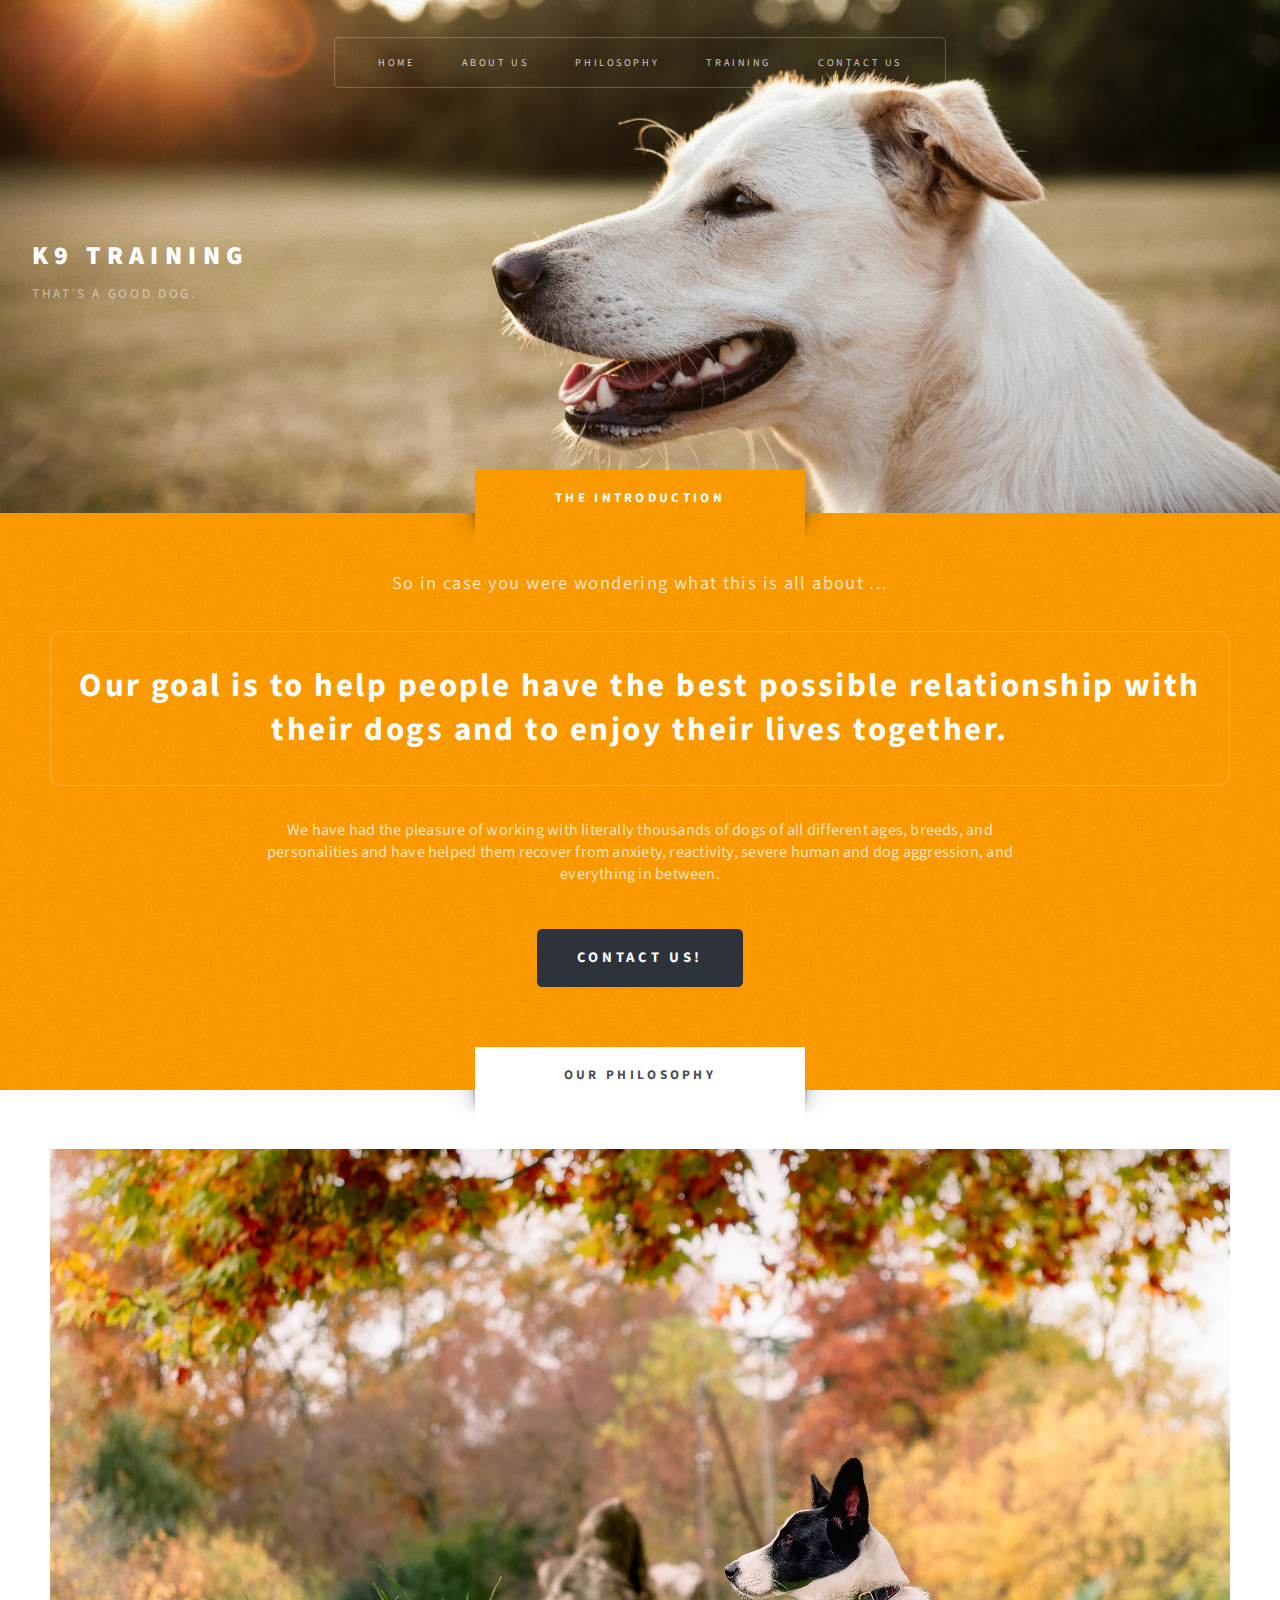
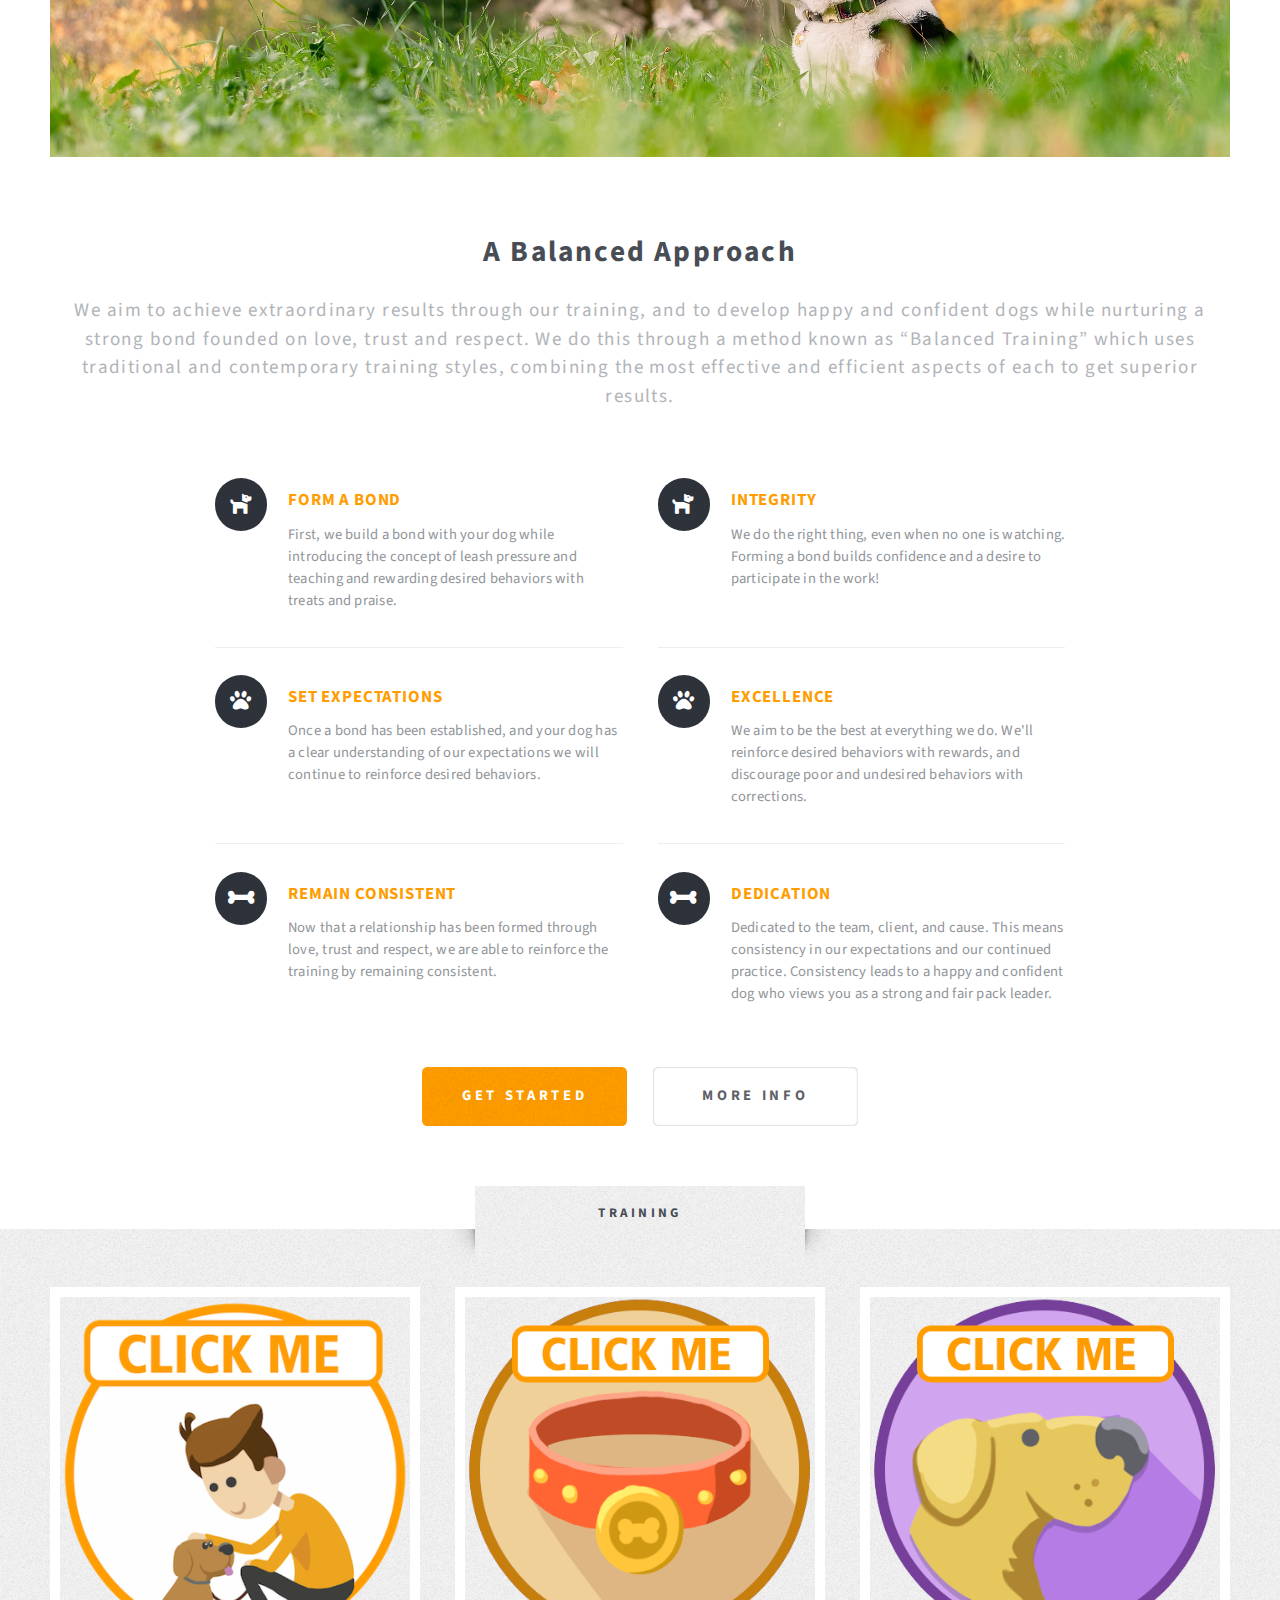
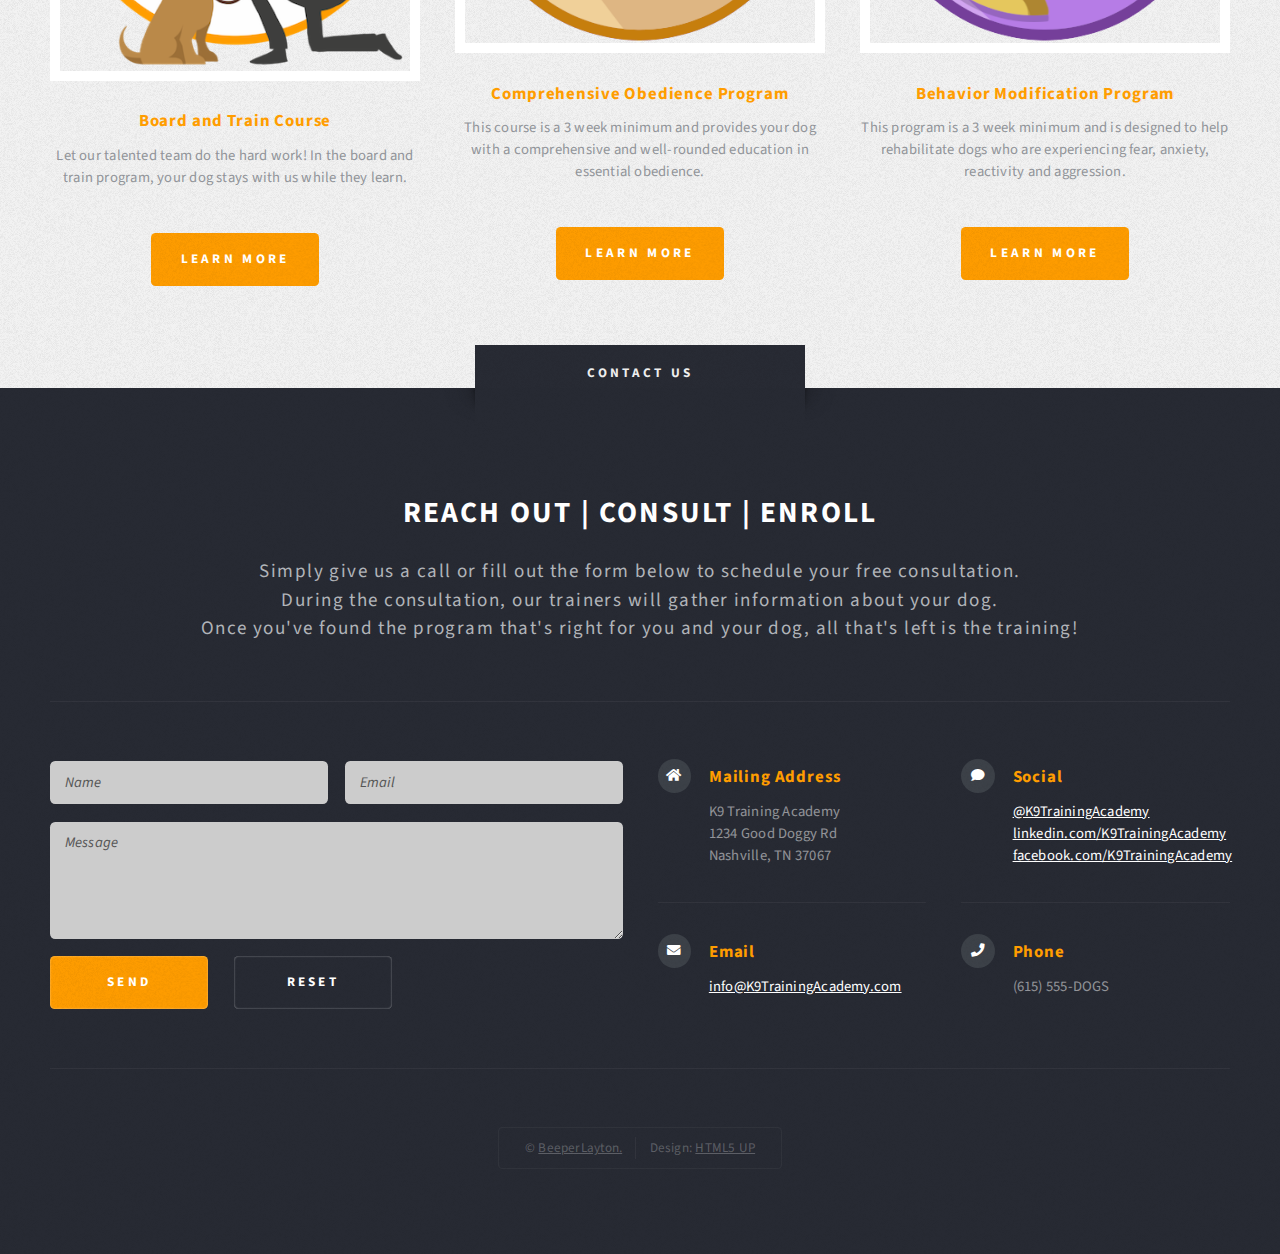
<file: index.html>
<!DOCTYPE HTML>
<!--
	Escape Velocity by HTML5 UP
	html5up.net | @ajlkn
	Free for personal and commercial use under the CCA 3.0 license (html5up.net/license)
-->
<html>
	<head>
		<title>K9 TRAINING ACADEMY</title>
		<meta charset="utf-8" />
		<meta name="viewport" content="width=device-width, initial-scale=1, user-scalable=no" />
		<link rel="stylesheet" href="assets/css/main.css" />
		<link rel="stylesheet" href="assets/css/fontawesome.min.css">
		</head>
	<body class="homepage is-preload">
		<div id="page-wrapper">

			<!-- Header -->
				<section id="header" class="wrapper">

					<!-- Logo -->
						<div id="logo">
							<h1><a href="index.html">K9 TRAINING</a></h1>
							<p>That's a good dog.</p>
						</div>

					<!-- Nav -->
						<nav id="nav">
							<ul>
								<li class="current"><a href="index.html">Home</a></li>
								<li><a href="#intro">About Us</a></li>
								<li><a href="#main">Philosophy</a></li>
								<li>
									<a href="#highlights">Training</a>
									<ul>
										<li><a href="board-1.html">Board and Train Course</a></li>
										<li><a href="comp-2.html">Comprehensive Obedience Program</a></li>
										<li><a href="behavior-3.html">Behavior Modification Program</a></li>
									</ul>
								</li>
								<li><a href="#footer">Contact Us</a></li>
							</ul>
						</nav>

				</section>

			<!-- Intro -->
				<section id="intro" class="wrapper style1">
					<div class="title">The Introduction</div>
					<div class="container">
						<p class="style1">So in case you were wondering what this is all about ...</p>
						<p class="style2">
							Our goal is to help people have the best possible relationship with their dogs and to enjoy their lives together.
						</p>
						<p class="style3">We have had the pleasure of working with literally thousands of dogs of all different ages, breeds, and personalities and have helped them recover from anxiety, reactivity, severe human and dog aggression, and everything in between.</p>
						<ul class="actions">
							<li><a href="#footer" class="button style3 large">Contact Us!</a></li>
						</ul>
					</div>
				</section>

			<!-- Main -->
				<section id="main" class="wrapper style2">
					<div class="title">Our Philosophy</div>
					<div class="container">

						<!-- Image -->
							<a href="#" class="image featured">
								<img src="images/main4c.jpeg" alt="" />
							</a>

						<!-- Features -->
							<section id="features">
								<header class="style1">
									<h2>A Balanced Approach</h2>
									<p>We aim to achieve extraordinary results through our training, and to develop happy and confident dogs while nurturing a strong bond founded on love, trust and respect. We do this through a method known as “Balanced Training” which uses traditional and contemporary training styles, combining the most effective and efficient aspects of each to get superior results.</p>
								</header>
								<div class="feature-list">
									<div class="row">
										<div class="col-6 col-12-medium">
											<section>
												<h3 class="icon solid fa-dog">FORM A BOND</h3>
												<p>First, we build a bond with your dog while introducing the concept of leash pressure and teaching and rewarding desired behaviors with treats and praise.</p>
											</section>
										</div>
										<div class="col-6 col-12-medium">
											<section>
												<h3 class="icon solid fa-dog">INTEGRITY</h3>
												<p>We do the right thing, even when no one is watching. Forming a bond builds confidence and a desire to participate in the work!</p>
											</section>
										</div>
										<div class="col-6 col-12-medium">
											<section>
												<h3 class="icon solid fa-paw">SET EXPECTATIONS</h3>
												<p>Once a bond has been established, and your dog has a clear understanding of our expectations we will continue to reinforce desired behaviors.</p>
											</section>
										</div>
										<div class="col-6 col-12-medium">
											<section>
												<h3 class="icon solid fa-paw">EXCELLENCE</h3>
												<p>We aim to be the best at everything we do. We'll reinforce desired behaviors with rewards, and discourage poor and undesired behaviors with corrections.</p>
											</section>
										</div>
										<div class="col-6 col-12-medium">
											<section>
												<h3 class="icon solid fa-bone">REMAIN CONSISTENT</h3>
												<p>Now that a relationship has been formed through love, trust and respect, we are able to reinforce the training by remaining consistent. </p>
											</section>
										</div>
										<div class="col-6 col-12-medium">
											<section>
												<h3 class="icon solid fa-bone">DEDICATION</h3>
												<p>Dedicated to the team, client, and cause. This means consistency in our expectations and our continued practice. Consistency leads to a happy and confident dog who views you as a strong and fair pack leader.</p>
											</section>
										</div>
									</div>
								</div>
								<ul class="actions special">
									<li><a href="#" class="button style1 large">Get Started</a></li>
									<li><a href="#" class="button style2 large">More Info</a></li>
								</ul>
							</section>

					</div>
				</section>

			<!-- Highlights -----------------TRAINING SECTION--------------------------------->
				<section id="highlights" class="wrapper style3">
					<div class="title">TRAINING</div>
					<div class="container">
						<div class="row aln-center">
							<div class="col-4 col-12-medium">
								<section class="highlight">
									<a href="board-1.html" class="image featured iconImg"><img src="images/why_bt.png" alt="" /></a>
									<h3><a href="#">Board and Train Course</a></h3>
									<p>Let our talented team do the hard work! In the board and train program, your dog stays with us while they learn.</p>
									<ul class="actions">
										<li><a href="board-1.html" class="button style1">Learn More</a></li>
									</ul>
								</section>
							</div>
							<div class="col-4 col-12-medium">
								<section class="highlight">
									<a href="#" class="image featured iconImg"><img src="images/basic_icon_click.png" alt="" /></a>
									<h3><a href="comp-2.html">Comprehensive Obedience Program</a></h3>
									<p>This course is a 3 week minimum and provides your dog with a comprehensive and well-rounded education in essential obedience.</p>
									<ul class="actions">
										<li><a href="comp-2.html" class="button style1">Learn More</a></li>
									</ul>
								</section>
							</div>
							<div class="col-4 col-12-medium">
								<section class="highlight">
									<a href="#" class="image featured iconImg"><img src="images/behaviormod.png" alt="" /></a>
									<h3><a href="behavior-3.html">Behavior Modification Program</a></h3>
									<p>This program is a 3 week minimum and is designed to help rehabilitate dogs who are experiencing fear, anxiety, reactivity and aggression.</p>
									<ul class="actions">
										<li><a href="behavior-3.html" class="button style1">Learn More</a></li>
									</ul>
								</section>
							</div>
						</div>
					</div>
				</section>

			<!-- Footer ---------------CONTACT US SECTION----------------------------->
				<section id="footer" class="wrapper">
					<div class="title">CONTACT US</div>
					<div class="container">
						<header class="style1">
							<h2>REACH OUT | CONSULT | ENROLL</h2>
							<p>
								Simply give us a call or fill out the form below to schedule your free consultation.<br />
								During the consultation, our trainers will gather information about your dog.<br />
								Once you've found the program that's right for you and your dog, all that's left is the training!
							</p>
						</header>
						<div class="row">
							<div class="col-6 col-12-medium">

								<!-- Contact Form -->
									<section>
										<form method="post" action="#">
											<div class="row gtr-50">
												<div class="col-6 col-12-small">
													<input type="text" name="name" id="contact-name" placeholder="Name" />
												</div>
												<div class="col-6 col-12-small">
													<input type="text" name="email" id="contact-email" placeholder="Email" />
												</div>
												<div class="col-12">
													<textarea name="message" id="contact-message" placeholder="Message" rows="4"></textarea>
												</div>
												<div class="col-12">
													<ul class="actions">
														<li><input type="submit" class="style1" value="Send" /></li>
														<li><input type="reset" class="style2" value="Reset" /></li>
													</ul>
												</div>
											</div>
										</form>
									</section>

							</div>
							<div class="col-6 col-12-medium">

								<!-- Contact -->
									<section class="feature-list small">
										<div class="row">
											<div class="col-6 col-12-small">
												<section>
													<h3 class="icon solid fa-home">Mailing Address</h3>
													<p>
														K9 Training Academy<br />
														1234 Good Doggy Rd<br />
														Nashville, TN 37067
													</p>
												</section>
											</div>
											<div class="col-6 col-12-small">
												<section>
													<h3 class="icon solid fa-comment">Social</h3>
													<p>
														<a href="#">@K9TrainingAcademy</a><br />
														<a href="#">linkedin.com/K9TrainingAcademy</a><br />
														<a href="#">facebook.com/K9TrainingAcademy</a>
													</p>
												</section>
											</div>
											<div class="col-6 col-12-small">
												<section>
													<h3 class="icon solid fa-envelope">Email</h3>
													<p>
														<a href="#">info@K9TrainingAcademy.com</a>
													</p>
												</section>
											</div>
											<div class="col-6 col-12-small">
												<section>
													<h3 class="icon solid fa-phone">Phone</h3>
													<p>
														(615) 555-DOGS
													</p>
												</section>
											</div>
										</div>
									</section>

							</div>
						</div>
						<div id="copyright">
							<ul>
								<li>&copy; <a href="beeperlayton.com">BeeperLayton.</a></li><li>Design: <a href="http://html5up.net">HTML5 UP</a></li>
							</ul>
						</div>
					</div>
				</section>

		</div>

		<!-- Scripts -->
			<script src="assets/js/jquery.min.js"></script>
			<script src="assets/js/jquery.dropotron.min.js"></script>
			<script src="assets/js/browser.min.js"></script>
			<script src="assets/js/breakpoints.min.js"></script>
			<script src="assets/js/util.js"></script>
			<script src="assets/js/main.js"></script>

	</body>
</html>
</file>
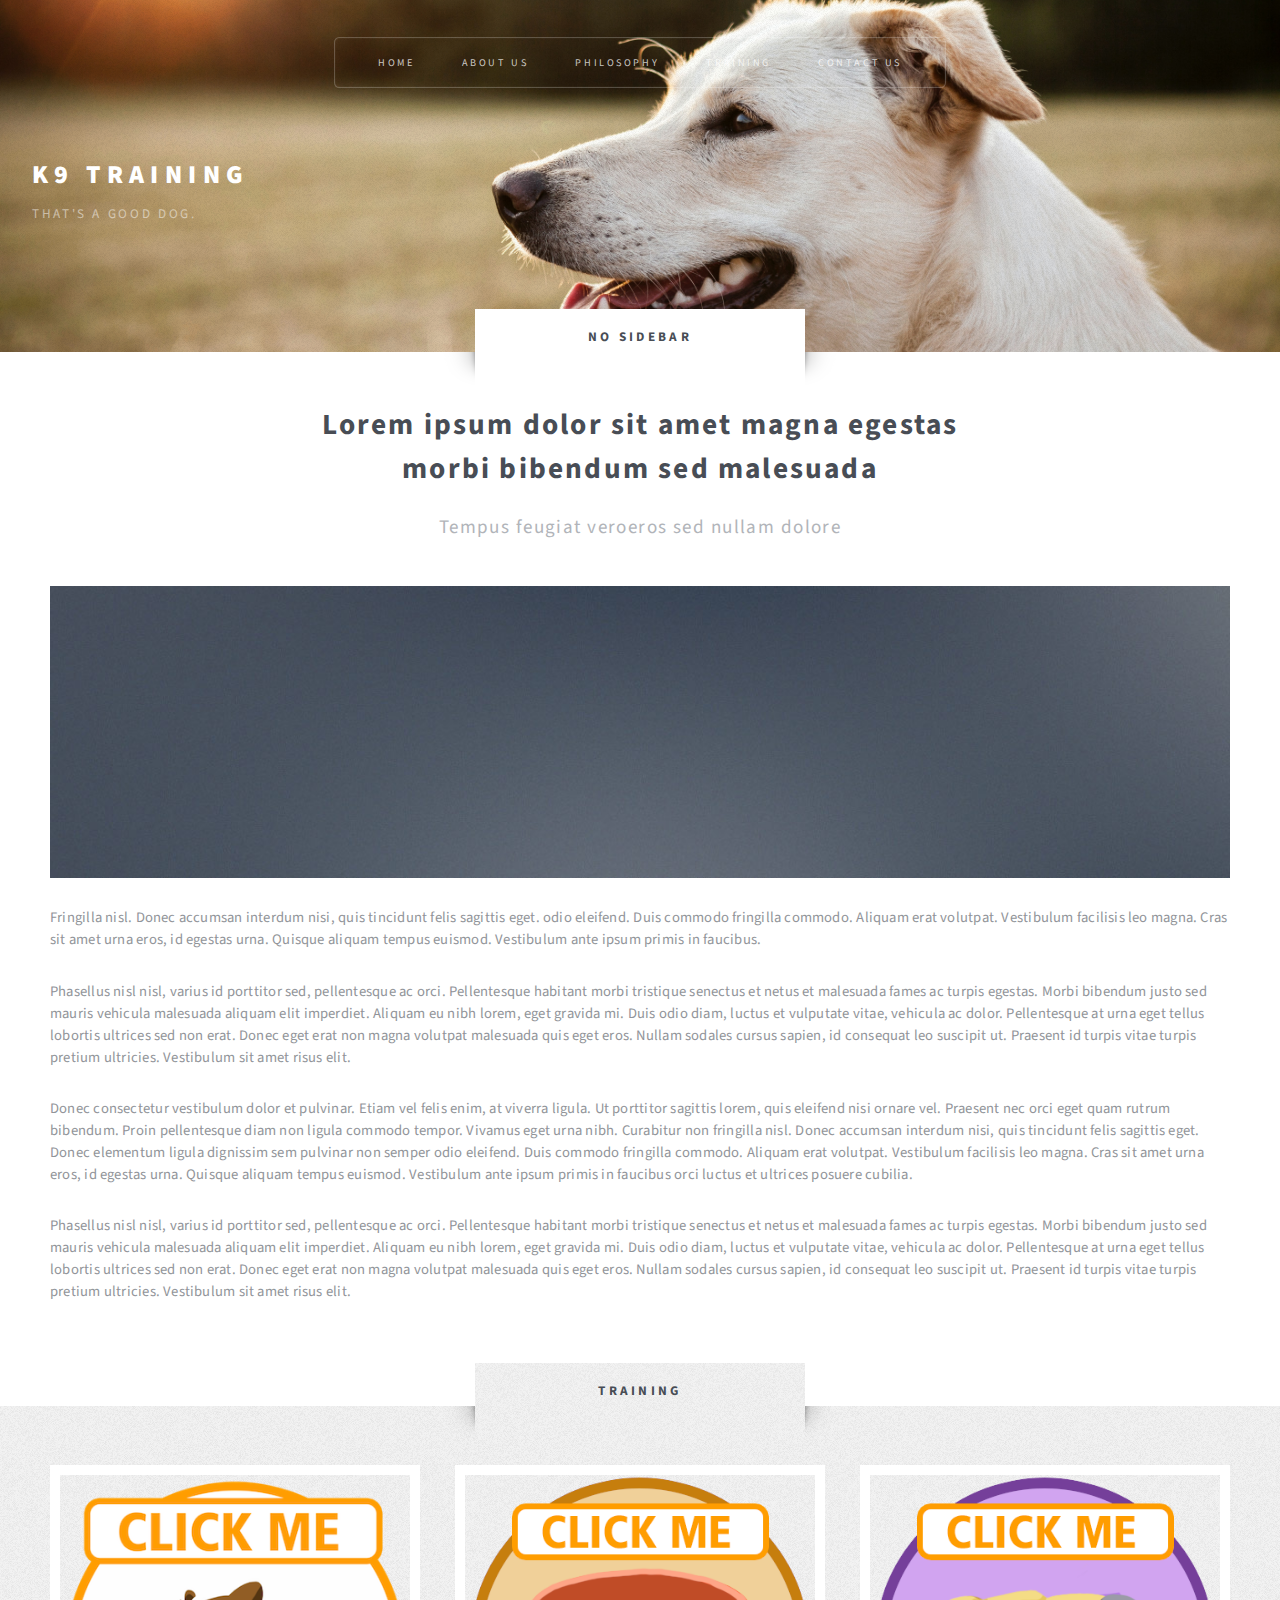
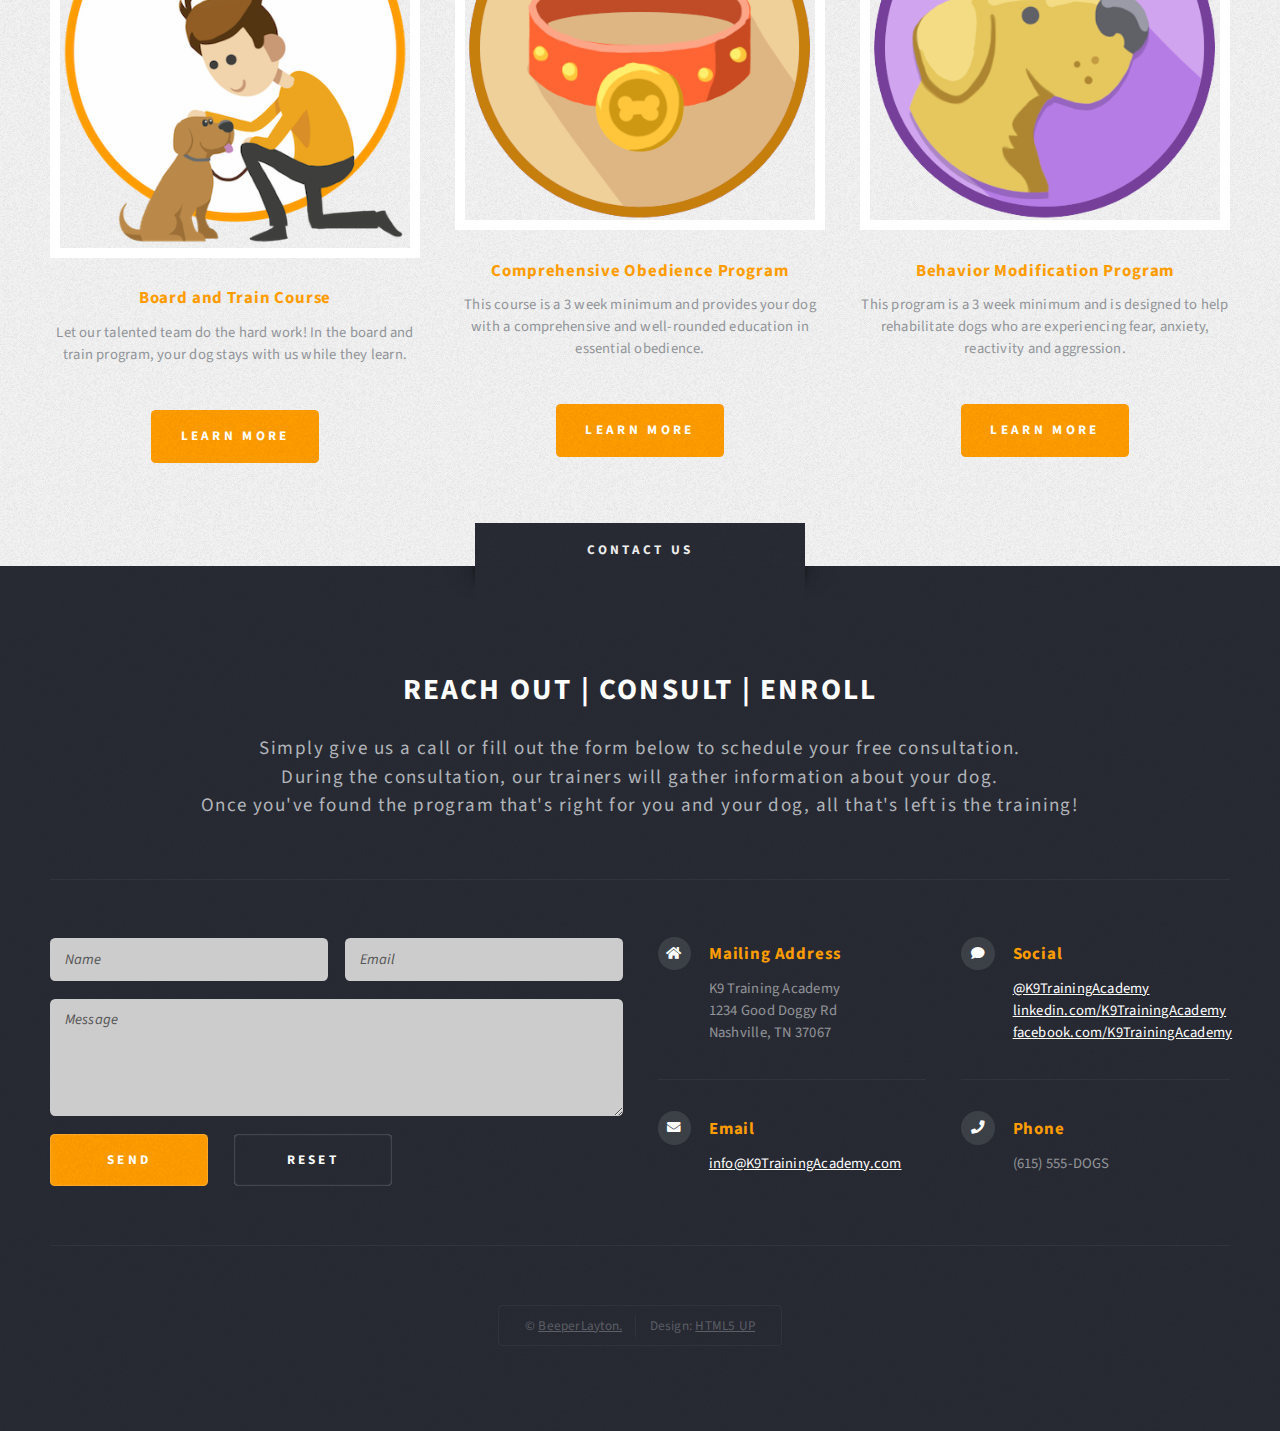
<file: behavior-3.html>
<!DOCTYPE HTML>
<!--
	Escape Velocity by HTML5 UP
	html5up.net | @ajlkn
	Free for personal and commercial use under the CCA 3.0 license (html5up.net/license)
-->
<html>
	<head>
		<title>Behavior Modification Program</title>
		<meta charset="utf-8" />
		<meta name="viewport" content="width=device-width, initial-scale=1, user-scalable=no" />
		<link rel="stylesheet" href="assets/css/main.css" />
	</head>
	<body class="no-sidebar is-preload">
		<div id="page-wrapper">

			<!-- Header -->
				<section id="header" class="wrapper">

					<!-- Logo -->
                    <div id="logo">
                        <h1><a href="index.html">K9 TRAINING</a></h1>
                        <p>That's a good dog.</p>
                    </div>

                <!-- Nav -->
                    <nav id="nav">
                        <ul>
                            <li class="current"><a href="index.html">Home</a></li>
                            <li><a href="#intro">About Us</a></li>
                            <li><a href="#main">Philosophy</a></li>
                            <li>
                                <a href="#highlights">Training</a>
                                <ul>
                                    <li><a href="board-1.html">Board and Train Course</a></li>
                                    <li><a href="comp-2.html">Comprehensive Obedience Program</a></li>
                                    <li><a href="behavior-3.html">Behavior Modification Program</a></li>
                                </ul>
                            </li>
                            <li><a href="#footer">Contact Us</a></li>
                        </ul>
                    </nav>

				</section>

			<!-- Main -->
				<div id="main" class="wrapper style2">
					<div class="title">No Sidebar</div>
					<div class="container">

						<!-- Content -->
							<div id="content">
								<article class="box post">
									<header class="style1">
										<h2>Lorem ipsum dolor sit amet magna egestas<br class="mobile-hide" />
										morbi bibendum sed malesuada</h2>
										<p>Tempus feugiat veroeros sed nullam dolore</p>
									</header>
									<a href="#" class="image featured">
										<img src="images/pic01.jpg" alt="" />
									</a>
									<p>Fringilla nisl. Donec accumsan interdum nisi, quis tincidunt felis sagittis eget.
									odio eleifend. Duis commodo fringilla commodo. Aliquam erat volutpat. Vestibulum
									facilisis leo magna. Cras sit amet urna eros, id egestas urna. Quisque aliquam
									tempus euismod. Vestibulum ante ipsum primis in faucibus.</p>
									<p>Phasellus nisl nisl, varius id porttitor sed, pellentesque ac orci. Pellentesque
									habitant morbi tristique senectus et netus et malesuada fames ac turpis egestas. Morbi
									bibendum justo sed mauris vehicula malesuada aliquam elit imperdiet. Aliquam eu nibh
									lorem, eget gravida mi. Duis odio diam, luctus et vulputate vitae, vehicula ac dolor.
									Pellentesque at urna eget tellus lobortis ultrices sed non erat. Donec eget erat non
									magna volutpat malesuada quis eget eros. Nullam sodales cursus sapien, id consequat
									leo suscipit ut. Praesent id turpis vitae turpis pretium ultricies. Vestibulum sit
									amet risus elit.</p>
									<p>Donec consectetur vestibulum dolor et pulvinar. Etiam vel felis enim, at viverra
									ligula. Ut porttitor sagittis lorem, quis eleifend nisi ornare vel. Praesent nec orci
									eget quam rutrum bibendum. Proin pellentesque diam non ligula commodo tempor. Vivamus
									eget urna nibh. Curabitur non fringilla nisl. Donec accumsan interdum nisi, quis
									tincidunt felis sagittis eget. Donec elementum ligula dignissim sem pulvinar non semper
									odio eleifend. Duis commodo fringilla commodo. Aliquam erat volutpat. Vestibulum
									facilisis leo magna. Cras sit amet urna eros, id egestas urna. Quisque aliquam
									tempus euismod. Vestibulum ante ipsum primis in faucibus orci luctus et ultrices
									posuere cubilia.</p>
									<p>Phasellus nisl nisl, varius id porttitor sed, pellentesque ac orci. Pellentesque
									habitant morbi tristique senectus et netus et malesuada fames ac turpis egestas. Morbi
									bibendum justo sed mauris vehicula malesuada aliquam elit imperdiet. Aliquam eu nibh
									lorem, eget gravida mi. Duis odio diam, luctus et vulputate vitae, vehicula ac dolor.
									Pellentesque at urna eget tellus lobortis ultrices sed non erat. Donec eget erat non
									magna volutpat malesuada quis eget eros. Nullam sodales cursus sapien, id consequat
									leo suscipit ut. Praesent id turpis vitae turpis pretium ultricies. Vestibulum sit
									amet risus elit.</p>
								</article>
							</div>

					</div>
				</div>

			<!-- Highlights -----------------TRAINING SECTION--------------------------------->
            <section id="highlights" class="wrapper style3">
                <div class="title">TRAINING</div>
                <div class="container">
                    <div class="row aln-center">
                        <div class="col-4 col-12-medium">
                            <section class="highlight">
                                <a href="board-1.html" class="image featured iconImg"><img src="images/why_bt.png" alt="" /></a>
                                <h3><a href="#">Board and Train Course</a></h3>
                                <p>Let our talented team do the hard work! In the board and train program, your dog stays with us while they learn.</p>
                                <ul class="actions">
                                    <li><a href="board-1.html" class="button style1">Learn More</a></li>
                                </ul>
                            </section>
                        </div>
                        <div class="col-4 col-12-medium">
                            <section class="highlight">
                                <a href="#" class="image featured iconImg"><img src="images/basic_icon_click.png" alt="" /></a>
                                <h3><a href="comp-2.html">Comprehensive Obedience Program</a></h3>
                                <p>This course is a 3 week minimum and provides your dog with a comprehensive and well-rounded education in essential obedience.</p>
                                <ul class="actions">
                                    <li><a href="comp-2.html" class="button style1">Learn More</a></li>
                                </ul>
                            </section>
                        </div>
                        <div class="col-4 col-12-medium">
                            <section class="highlight">
                                <a href="#" class="image featured iconImg"><img src="images/behaviormod.png" alt="" /></a>
                                <h3><a href="behavior-3.html">Behavior Modification Program</a></h3>
                                <p>This program is a 3 week minimum and is designed to help rehabilitate dogs who are experiencing fear, anxiety, reactivity and aggression.</p>
                                <ul class="actions">
                                    <li><a href="behavior-3.html" class="button style1">Learn More</a></li>
                                </ul>
                            </section>
                        </div>
                    </div>
                </div>
            </section>

			<!-- Footer -->
            <section id="footer" class="wrapper">
                <div class="title">CONTACT US</div>
                <div class="container">
                    <header class="style1">
                        <h2>REACH OUT | CONSULT | ENROLL</h2>
                        <p>
                            Simply give us a call or fill out the form below to schedule your free consultation.<br />
                            During the consultation, our trainers will gather information about your dog.<br />
                            Once you've found the program that's right for you and your dog, all that's left is the training!
                        </p>
                    </header>
                    <div class="row">
                        <div class="col-6 col-12-medium">

                            <!-- Contact Form -->
                                <section>
                                    <form method="post" action="#">
                                        <div class="row gtr-50">
                                            <div class="col-6 col-12-small">
                                                <input type="text" name="name" id="contact-name" placeholder="Name" />
                                            </div>
                                            <div class="col-6 col-12-small">
                                                <input type="text" name="email" id="contact-email" placeholder="Email" />
                                            </div>
                                            <div class="col-12">
                                                <textarea name="message" id="contact-message" placeholder="Message" rows="4"></textarea>
                                            </div>
                                            <div class="col-12">
                                                <ul class="actions">
                                                    <li><input type="submit" class="style1" value="Send" /></li>
                                                    <li><input type="reset" class="style2" value="Reset" /></li>
                                                </ul>
                                            </div>
                                        </div>
                                    </form>
                                </section>

                        </div>
                        <div class="col-6 col-12-medium">

                            <!-- Contact -->
                                <section class="feature-list small">
                                    <div class="row">
                                        <div class="col-6 col-12-small">
                                            <section>
                                                <h3 class="icon solid fa-home">Mailing Address</h3>
                                                <p>
                                                    K9 Training Academy<br />
                                                    1234 Good Doggy Rd<br />
                                                    Nashville, TN 37067
                                                </p>
                                            </section>
                                        </div>
                                        <div class="col-6 col-12-small">
                                            <section>
                                                <h3 class="icon solid fa-comment">Social</h3>
                                                <p>
                                                    <a href="#">@K9TrainingAcademy</a><br />
                                                    <a href="#">linkedin.com/K9TrainingAcademy</a><br />
                                                    <a href="#">facebook.com/K9TrainingAcademy</a>
                                                </p>
                                            </section>
                                        </div>
                                        <div class="col-6 col-12-small">
                                            <section>
                                                <h3 class="icon solid fa-envelope">Email</h3>
                                                <p>
                                                    <a href="#">info@K9TrainingAcademy.com</a>
                                                </p>
                                            </section>
                                        </div>
                                        <div class="col-6 col-12-small">
                                            <section>
                                                <h3 class="icon solid fa-phone">Phone</h3>
                                                <p>
                                                    (615) 555-DOGS
                                                </p>
                                            </section>
                                        </div>
                                    </div>
                                </section>

                        </div>
                    </div>
                    <div id="copyright">
                        <ul>
                            <li>&copy; <a href="beeperlayton.com">BeeperLayton.</a></li><li>Design: <a href="http://html5up.net">HTML5 UP</a></li>
                        </ul>
                    </div>
                </div>
            </section>

		</div>

		<!-- Scripts -->
			<script src="assets/js/jquery.min.js"></script>
			<script src="assets/js/jquery.dropotron.min.js"></script>
			<script src="assets/js/browser.min.js"></script>
			<script src="assets/js/breakpoints.min.js"></script>
			<script src="assets/js/util.js"></script>
			<script src="assets/js/main.js"></script>

	</body>
</html>
</file>
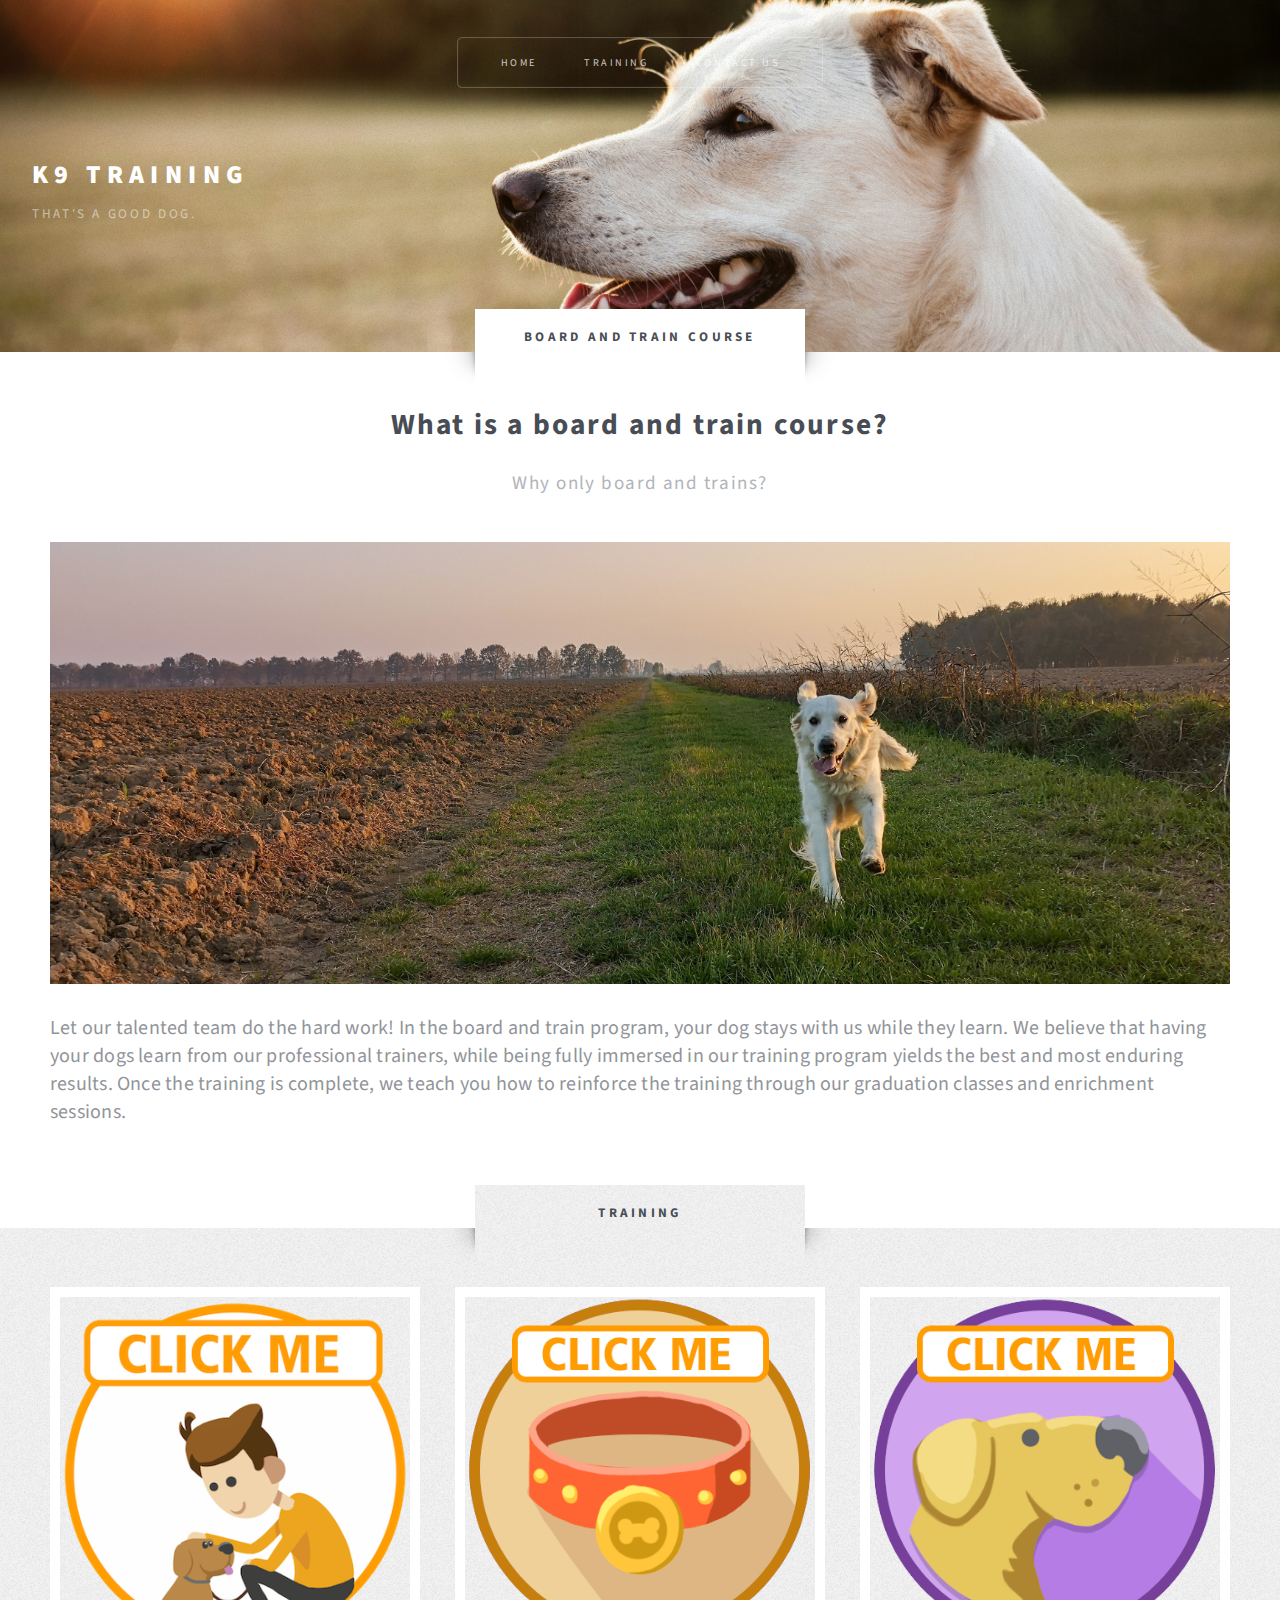
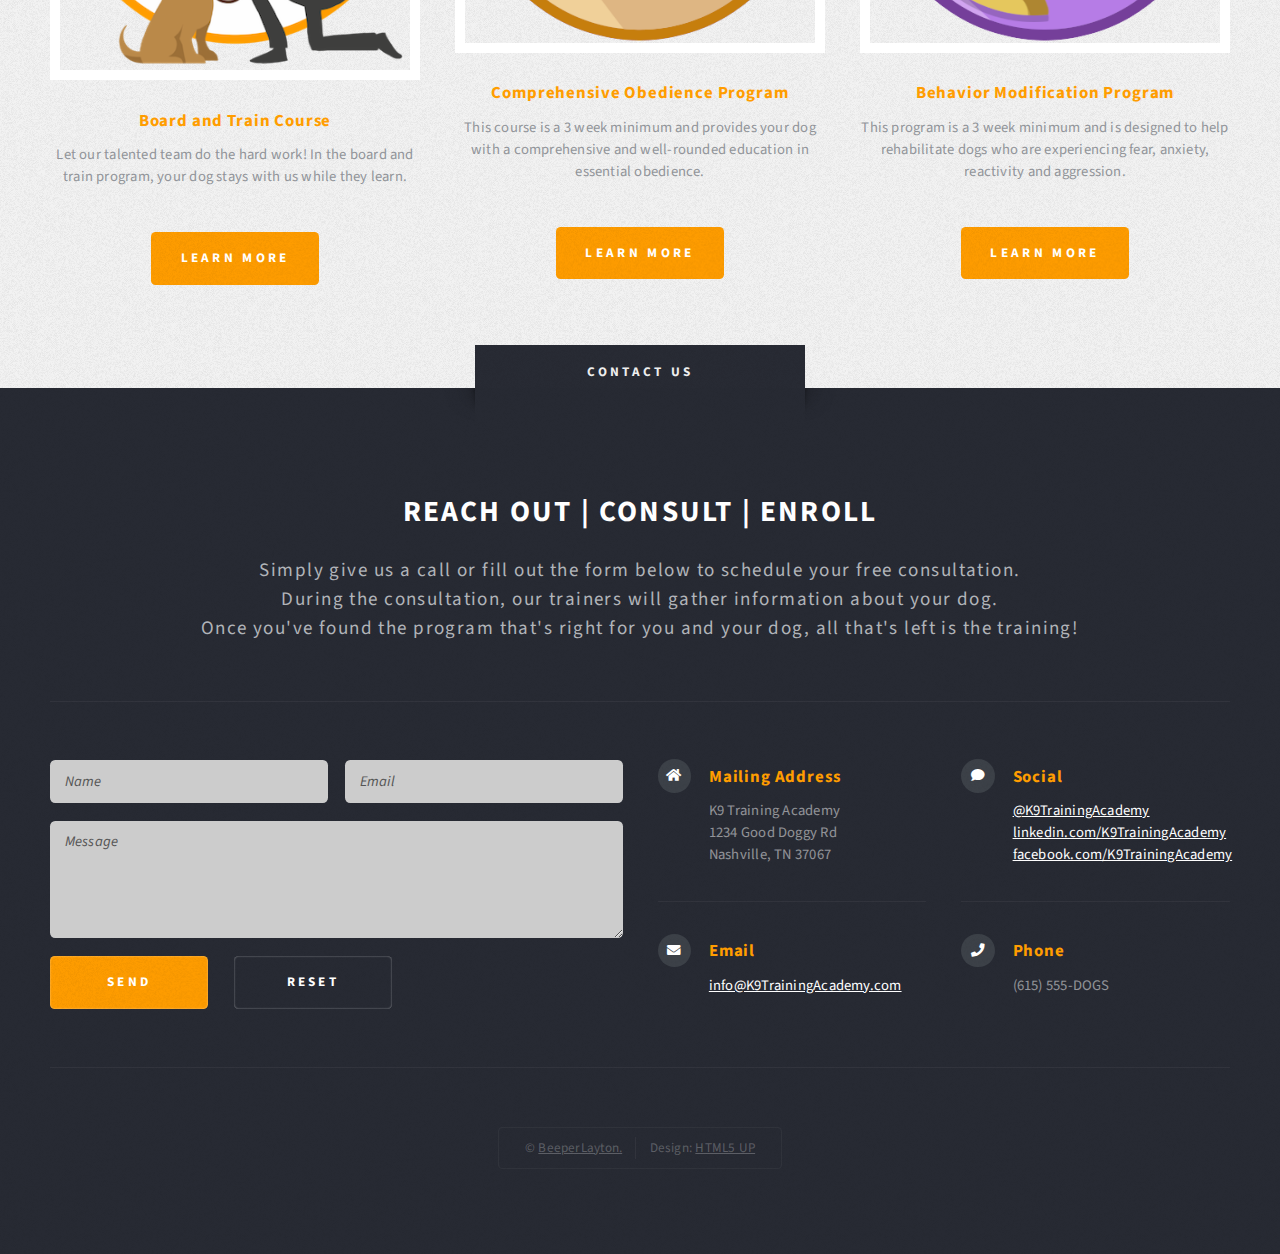
<file: board-1.html>
<!DOCTYPE HTML>
<!--
	Escape Velocity by HTML5 UP
	html5up.net | @ajlkn
	Free for personal and commercial use under the CCA 3.0 license (html5up.net/license)
-->
<html>
	<head>
		<title>Board and Train</title>
		<meta charset="utf-8" />
		<meta name="viewport" content="width=device-width, initial-scale=1, user-scalable=no" />
		<link rel="stylesheet" href="assets/css/main.css" />
	</head>
	<body class="no-sidebar is-preload">
		<div id="page-wrapper">

			<!-- Header -->
				<section id="header" class="wrapper">

					<!-- Logo -->
                    <div id="logo">
                        <h1><a href="index.html">K9 TRAINING</a></h1>
                        <p>That's a good dog.</p>
                    </div>

                <!-- Nav -->
                    <nav id="nav">
                        <ul>
                            <li class="current"><a href="index.html">Home</a></li>
                            <li>
                                <a href="#highlights">Training</a>
                                <ul>
                                    <li><a href="board-1.html">Board and Train Course</a></li>
                                    <li><a href="comp-2.html">Comprehensive Obedience</a></li>
                                    <li><a href="behavior-3.html">Behavior Modification</a></li>
                                </ul>
                            </li>
                            <li><a href="#footer">Contact Us</a></li>
                        </ul>
                    </nav>

				</section>

			<!-- Main -->
				<div id="main" class="wrapper style2">
					<div class="title">Board and Train Course</div>
					<div class="container">

						<!-- Content -->
							<div id="content">
								<article class="box post">
									<header class="style1">
										<h2>What is a board and train course?</h2>
										<p>Why only board and trains?</p>
									</header>
									<a href="#" class="image featured">
										<img src="images/main3.jpeg" alt="" />
									</a>
									<p id="boardFont">Let our talented team do the hard work! In the board and train program, your dog stays with us while they learn. We believe that having your dogs learn from our professional trainers, while being fully immersed in our training program yields the best and most enduring results. Once the training is complete, we teach you how to reinforce the training through our graduation classes and enrichment sessions.</p>
								</article>
							</div>

					</div>
				</div>

			<!-- Highlights -----------------TRAINING SECTION--------------------------------->
            <section id="highlights" class="wrapper style3">
                <div class="title">TRAINING</div>
                <div class="container">
                    <div class="row aln-center">
                        <div class="col-4 col-12-medium">
                            <section class="highlight">
                                <a href="board-1.html" class="image featured iconImg"><img src="images/why_bt.png" alt="" /></a>
                                <h3><a href="#">Board and Train Course</a></h3>
                                <p>Let our talented team do the hard work! In the board and train program, your dog stays with us while they learn.</p>
                                <ul class="actions">
                                    <li><a href="board-1.html" class="button style1">Learn More</a></li>
                                </ul>
                            </section>
                        </div>
                        <div class="col-4 col-12-medium">
                            <section class="highlight">
                                <a href="comp-2.html" class="image featured iconImg"><img src="images/basic_icon_click.png" alt="" /></a>
                                <h3><a href="#">Comprehensive Obedience Program</a></h3>
                                <p>This course is a 3 week minimum and provides your dog with a comprehensive and well-rounded education in essential obedience.</p>
                                <ul class="actions">
                                    <li><a href="comp-2.html" class="button style1">Learn More</a></li>
                                </ul>
                            </section>
                        </div>
                        <div class="col-4 col-12-medium">
                            <section class="highlight">
                                <a href="#" class="image featured iconImg"><img src="images/behaviormod.png" alt="" /></a>
                                <h3><a href="behavior-3.html">Behavior Modification Program</a></h3>
                                <p>This program is a 3 week minimum and is designed to help rehabilitate dogs who are experiencing fear, anxiety, reactivity and aggression.</p>
                                <ul class="actions">
                                    <li><a href="behavior-3.html" class="button style1">Learn More</a></li>
                                </ul>
                            </section>
                        </div>
                    </div>
                </div>
            </section>

			<!-- Footer -->
            <section id="footer" class="wrapper">
                <div class="title">CONTACT US</div>
                <div class="container">
                    <header class="style1">
                        <h2>REACH OUT | CONSULT | ENROLL</h2>
                        <p>
                            Simply give us a call or fill out the form below to schedule your free consultation.<br />
                            During the consultation, our trainers will gather information about your dog.<br />
                            Once you've found the program that's right for you and your dog, all that's left is the training!
                        </p>
                    </header>
                    <div class="row">
                        <div class="col-6 col-12-medium">

                            <!-- Contact Form -->
                                <section>
                                    <form method="post" action="#">
                                        <div class="row gtr-50">
                                            <div class="col-6 col-12-small">
                                                <input type="text" name="name" id="contact-name" placeholder="Name" />
                                            </div>
                                            <div class="col-6 col-12-small">
                                                <input type="text" name="email" id="contact-email" placeholder="Email" />
                                            </div>
                                            <div class="col-12">
                                                <textarea name="message" id="contact-message" placeholder="Message" rows="4"></textarea>
                                            </div>
                                            <div class="col-12">
                                                <ul class="actions">
                                                    <li><input type="submit" class="style1" value="Send" /></li>
                                                    <li><input type="reset" class="style2" value="Reset" /></li>
                                                </ul>
                                            </div>
                                        </div>
                                    </form>
                                </section>

                        </div>
                        <div class="col-6 col-12-medium">

                            <!-- Contact -->
                                <section class="feature-list small">
                                    <div class="row">
                                        <div class="col-6 col-12-small">
                                            <section>
                                                <h3 class="icon solid fa-home">Mailing Address</h3>
                                                <p>
                                                    K9 Training Academy<br />
                                                    1234 Good Doggy Rd<br />
                                                    Nashville, TN 37067
                                                </p>
                                            </section>
                                        </div>
                                        <div class="col-6 col-12-small">
                                            <section>
                                                <h3 class="icon solid fa-comment">Social</h3>
                                                <p>
                                                    <a href="#">@K9TrainingAcademy</a><br />
                                                    <a href="#">linkedin.com/K9TrainingAcademy</a><br />
                                                    <a href="#">facebook.com/K9TrainingAcademy</a>
                                                </p>
                                            </section>
                                        </div>
                                        <div class="col-6 col-12-small">
                                            <section>
                                                <h3 class="icon solid fa-envelope">Email</h3>
                                                <p>
                                                    <a href="#">info@K9TrainingAcademy.com</a>
                                                </p>
                                            </section>
                                        </div>
                                        <div class="col-6 col-12-small">
                                            <section>
                                                <h3 class="icon solid fa-phone">Phone</h3>
                                                <p>
                                                    (615) 555-DOGS
                                                </p>
                                            </section>
                                        </div>
                                    </div>
                                </section>

                        </div>
                    </div>
                    <div id="copyright">
                        <ul>
                            <li>&copy; <a href="beeperlayton.com">BeeperLayton.</a></li><li>Design: <a href="http://html5up.net">HTML5 UP</a></li>
                        </ul>
                    </div>
                </div>
            </section>

		</div>

		<!-- Scripts -->
			<script src="assets/js/jquery.min.js"></script>
			<script src="assets/js/jquery.dropotron.min.js"></script>
			<script src="assets/js/browser.min.js"></script>
			<script src="assets/js/breakpoints.min.js"></script>
			<script src="assets/js/util.js"></script>
			<script src="assets/js/main.js"></script>

	</body>
</html>
</file>
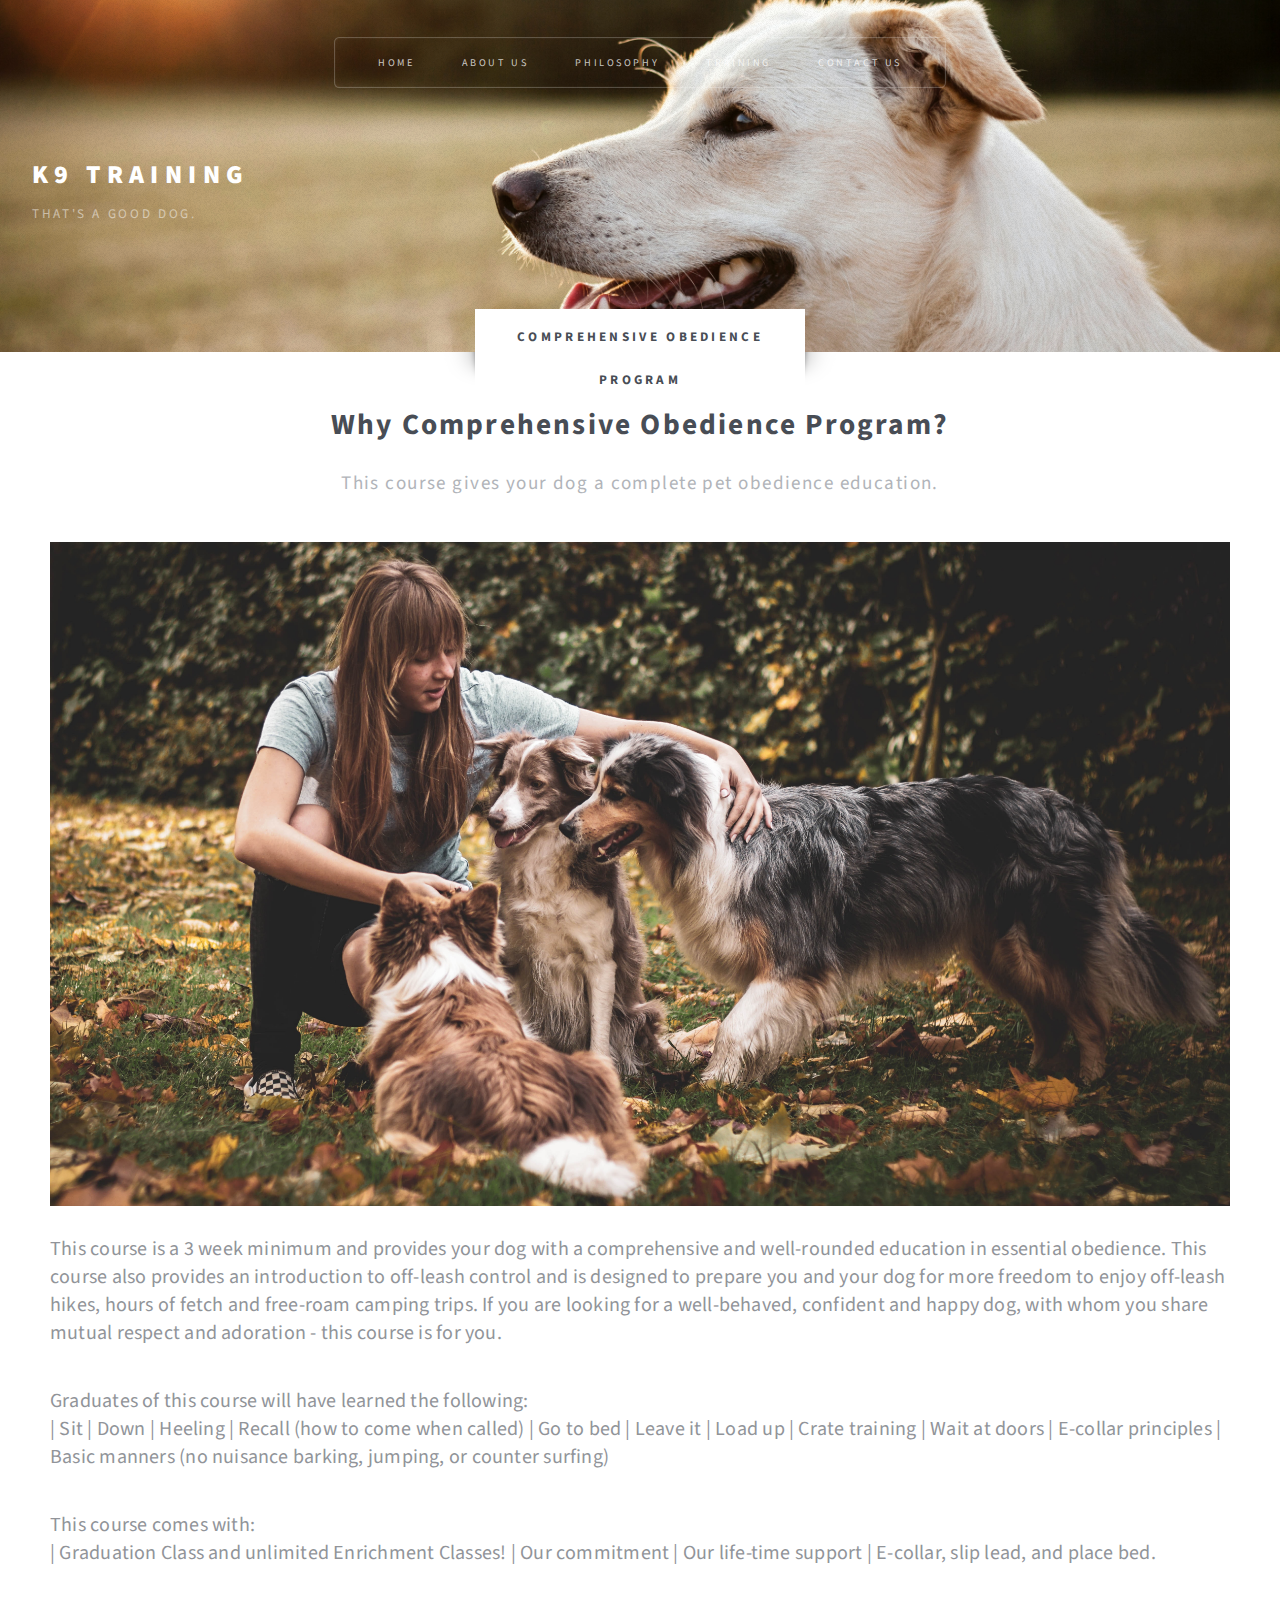
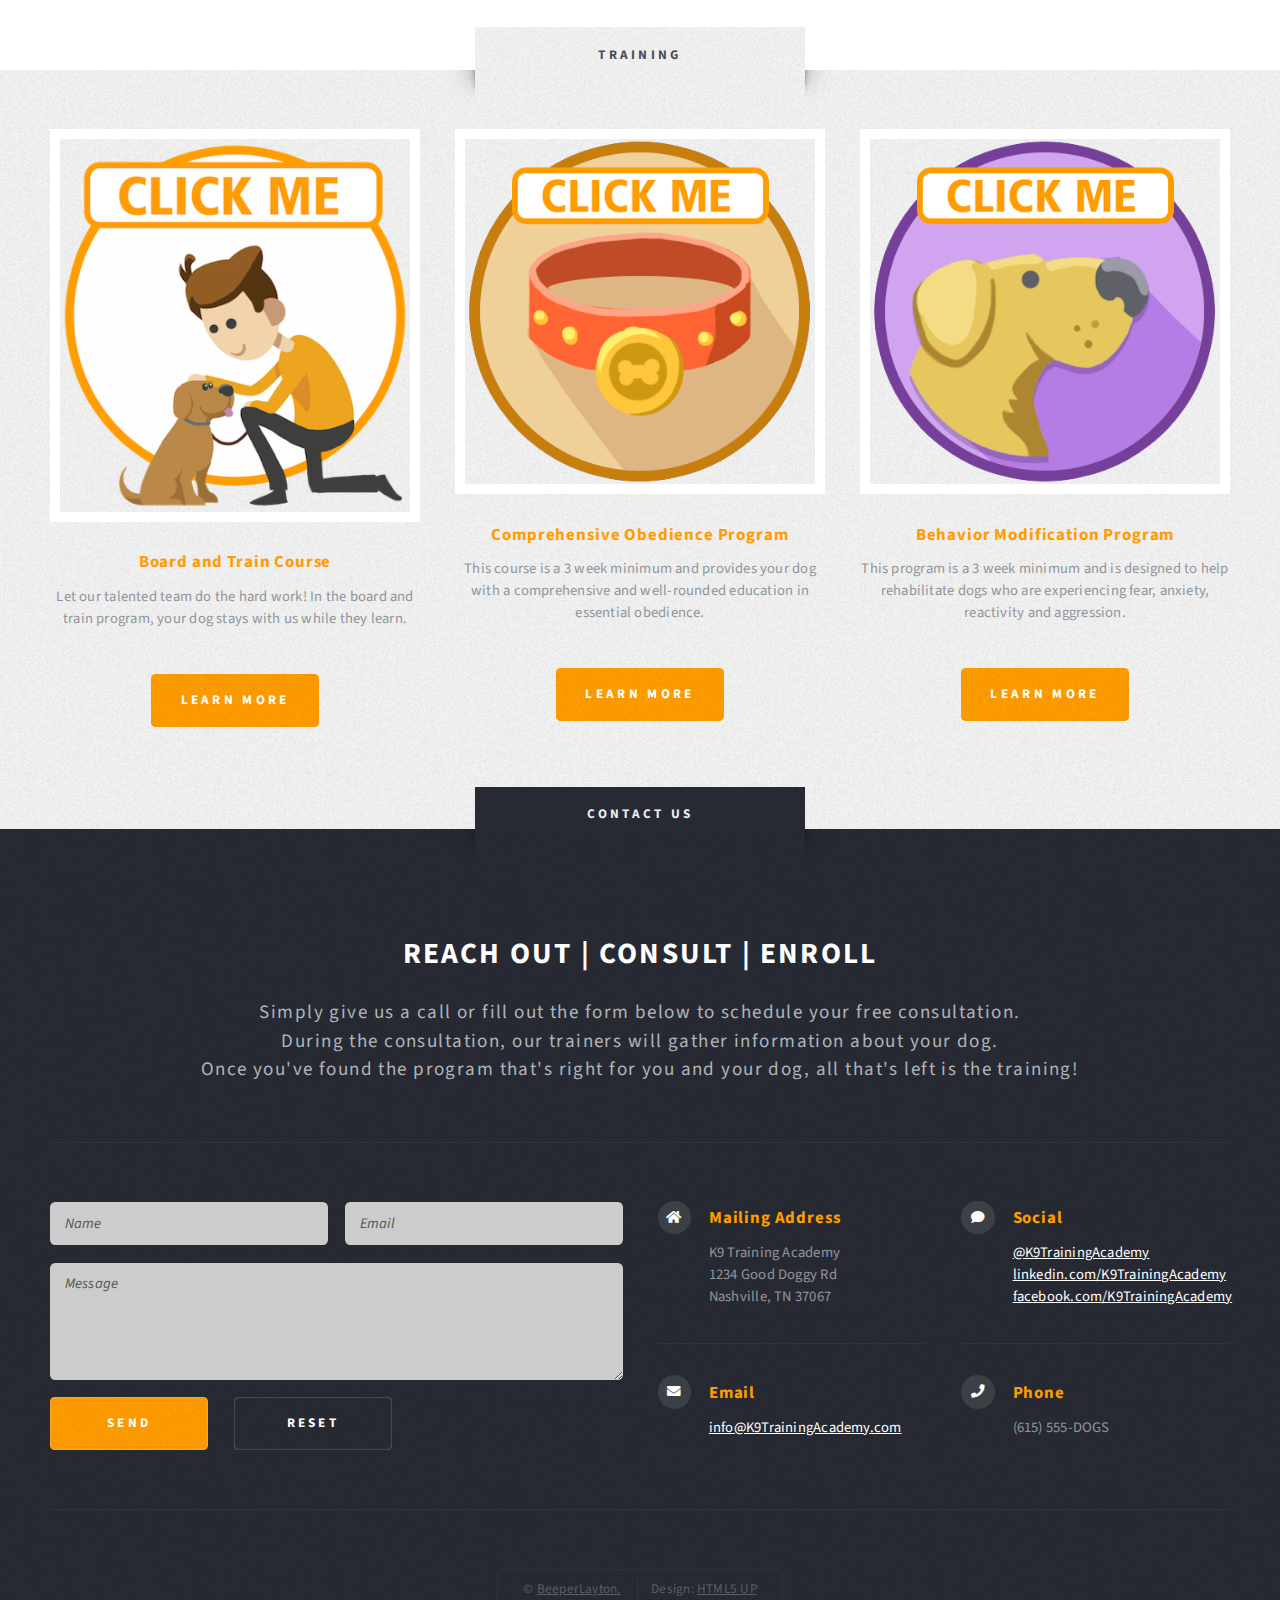
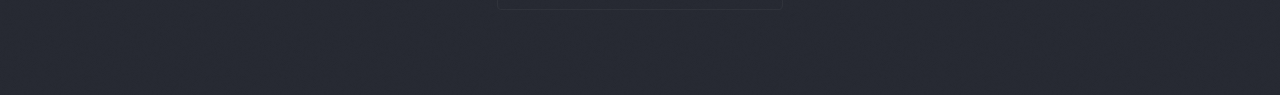
<file: comp-2.html>
<!DOCTYPE HTML>
<!--
	Escape Velocity by HTML5 UP
	html5up.net | @ajlkn
	Free for personal and commercial use under the CCA 3.0 license (html5up.net/license)
-->
<html>

<head>
    <title>Comprehensive Obedience Program</title>
    <meta charset="utf-8" />
    <meta name="viewport" content="width=device-width, initial-scale=1, user-scalable=no" />
    <link rel="stylesheet" href="assets/css/main.css" />
</head>

<body class="no-sidebar is-preload">
    <div id="page-wrapper">

        <!-- Header -->
        <section id="header" class="wrapper">

            <!-- Logo -->
            <div id="logo">
                <h1><a href="index.html">K9 TRAINING</a></h1>
                <p>That's a good dog.</p>
            </div>

            <!-- Nav -->
            <nav id="nav">
                <ul>
                    <li class="current"><a href="index.html">Home</a></li>
                    <li><a href="#intro">About Us</a></li>
                    <li><a href="#main">Philosophy</a></li>
                    <li>
                        <a href="#highlights">Training</a>
                        <ul>
                            <li><a href="board-1.html">Board and Train Course</a></li>
                            <li><a href="comp-2.html">Comprehensive Obedience</a></li>
                            <li><a href="behavior-3.html">Behavior Modification</a></li>
                        </ul>
                    </li>
                    <li><a href="#footer">Contact Us</a></li>
                </ul>
            </nav>

        </section>

        <!-- Main -->
        <div id="main" class="wrapper style2">
            <div class="title">COMPREHENSIVE OBEDIENCE PROGRAM</div>
            <div class="container">

                <!-- Content -->
                <div id="content">
                    <article class="box post">
                        <header class="style1">
                            <h2>Why Comprehensive Obedience Program?<br class="mobile-hide" /></h2>
                            <p>This course gives your dog a complete pet obedience education.</p>
                        </header>
                        <a href="#" class="image featured">
                            <img src="images/main6.jpeg" alt="" />
                        </a>
                        <p id="boardFont">This course is a 3 week minimum and provides your dog with a comprehensive and well-rounded
                            education in essential obedience.
                            This course also provides an introduction to off-leash control and is designed to prepare
                            you and your dog for more freedom to enjoy off-leash hikes,
                            hours of fetch and free-roam camping trips. If you are looking for a well-behaved, confident
                            and happy dog, with whom you share mutual respect and adoration -
                            this course is for you.</p>
                        <p id="boardFont">Graduates of this course will have learned the following:<br />
                            | Sit
                            | Down
                            | Heeling
                            | Recall (how to come when called)
                            | Go to bed
                            | Leave it
                            | Load up
                            | Crate training
                            | Wait at doors
                            | E-collar principles
                            | Basic manners (no nuisance barking, jumping, or counter surfing)</p>
                        <p id="boardFont">This course comes with:<br />
                            | Graduation Class and unlimited Enrichment Classes!
                            | Our commitment
                            | Our life-time support
                            | E-collar, slip lead, and place bed.</p>
                    </article>
                </div>

            </div>
        </div>

        <!-- Highlights -----------------TRAINING SECTION--------------------------------->
        <section id="highlights" class="wrapper style3">
            <div class="title">TRAINING</div>
            <div class="container">
                <div class="row aln-center">
                    <div class="col-4 col-12-medium">
                        <section class="highlight">
                            <a href="board-1.html" class="image featured iconImg"><img src="images/why_bt.png"
                                    alt="" /></a>
                            <h3><a href="board-1.html">Board and Train Course</a></h3>
                            <p>Let our talented team do the hard work! In the board and train program, your dog stays
                                with us while they learn.</p>
                            <ul class="actions">
                                <li><a href="board-1.html" class="button style1">Learn More</a></li>
                            </ul>
                        </section>
                    </div>
                    <div class="col-4 col-12-medium">
                        <section class="highlight">
                            <a href="comp-2.html" class="image featured iconImg"><img src="images/basic_icon_click.png"
                                    alt="" /></a>
                            <h3><a href="comp-2.html">Comprehensive Obedience Program</a></h3>
                            <p>This course is a 3 week minimum and provides your dog with a comprehensive and
                                well-rounded education in essential obedience.</p>
                            <ul class="actions">
                                <li><a href="comp-2.html" class="button style1">Learn More</a></li>
                            </ul>
                        </section>
                    </div>
                    <div class="col-4 col-12-medium">
                        <section class="highlight">
                            <a href="behavior-3.html" class="image featured iconImg"><img src="images/behaviormod.png"
                                    alt="" /></a>
                            <h3><a href="behavior-3.html">Behavior Modification Program</a></h3>
                            <p>This program is a 3 week minimum and is designed to help rehabilitate dogs who are
                                experiencing fear, anxiety, reactivity and aggression.</p>
                            <ul class="actions">
                                <li><a href="behavior-3.html" class="button style1">Learn More</a></li>
                            </ul>
                        </section>
                    </div>
                </div>
            </div>
        </section>

        <!-- Footer -->
        <section id="footer" class="wrapper">
            <div class="title">CONTACT US</div>
            <div class="container">
                <header class="style1">
                    <h2>REACH OUT | CONSULT | ENROLL</h2>
                    <p>
                        Simply give us a call or fill out the form below to schedule your free consultation.<br />
                        During the consultation, our trainers will gather information about your dog.<br />
                        Once you've found the program that's right for you and your dog, all that's left is the
                        training!
                    </p>
                </header>
                <div class="row">
                    <div class="col-6 col-12-medium">

                        <!-- Contact Form -->
                        <section>
                            <form method="post" action="#">
                                <div class="row gtr-50">
                                    <div class="col-6 col-12-small">
                                        <input type="text" name="name" id="contact-name" placeholder="Name" />
                                    </div>
                                    <div class="col-6 col-12-small">
                                        <input type="text" name="email" id="contact-email" placeholder="Email" />
                                    </div>
                                    <div class="col-12">
                                        <textarea name="message" id="contact-message" placeholder="Message"
                                            rows="4"></textarea>
                                    </div>
                                    <div class="col-12">
                                        <ul class="actions">
                                            <li><input type="submit" class="style1" value="Send" /></li>
                                            <li><input type="reset" class="style2" value="Reset" /></li>
                                        </ul>
                                    </div>
                                </div>
                            </form>
                        </section>

                    </div>
                    <div class="col-6 col-12-medium">

                        <!-- Contact -->
                        <section class="feature-list small">
                            <div class="row">
                                <div class="col-6 col-12-small">
                                    <section>
                                        <h3 class="icon solid fa-home">Mailing Address</h3>
                                        <p>
                                            K9 Training Academy<br />
                                            1234 Good Doggy Rd<br />
                                            Nashville, TN 37067
                                        </p>
                                    </section>
                                </div>
                                <div class="col-6 col-12-small">
                                    <section>
                                        <h3 class="icon solid fa-comment">Social</h3>
                                        <p>
                                            <a href="#">@K9TrainingAcademy</a><br />
                                            <a href="#">linkedin.com/K9TrainingAcademy</a><br />
                                            <a href="#">facebook.com/K9TrainingAcademy</a>
                                        </p>
                                    </section>
                                </div>
                                <div class="col-6 col-12-small">
                                    <section>
                                        <h3 class="icon solid fa-envelope">Email</h3>
                                        <p>
                                            <a href="#">info@K9TrainingAcademy.com</a>
                                        </p>
                                    </section>
                                </div>
                                <div class="col-6 col-12-small">
                                    <section>
                                        <h3 class="icon solid fa-phone">Phone</h3>
                                        <p>
                                            (615) 555-DOGS
                                        </p>
                                    </section>
                                </div>
                            </div>
                        </section>

                    </div>
                </div>
                <div id="copyright">
                    <ul>
                        <li>&copy; <a href="beeperlayton.com">BeeperLayton.</a></li>
                        <li>Design: <a href="http://html5up.net">HTML5 UP</a></li>
                    </ul>
                </div>
            </div>
        </section>

    </div>

    <!-- Scripts -->
    <script src="assets/js/jquery.min.js"></script>
    <script src="assets/js/jquery.dropotron.min.js"></script>
    <script src="assets/js/browser.min.js"></script>
    <script src="assets/js/breakpoints.min.js"></script>
    <script src="assets/js/util.js"></script>
    <script src="assets/js/main.js"></script>

</body>

</html>
</file>
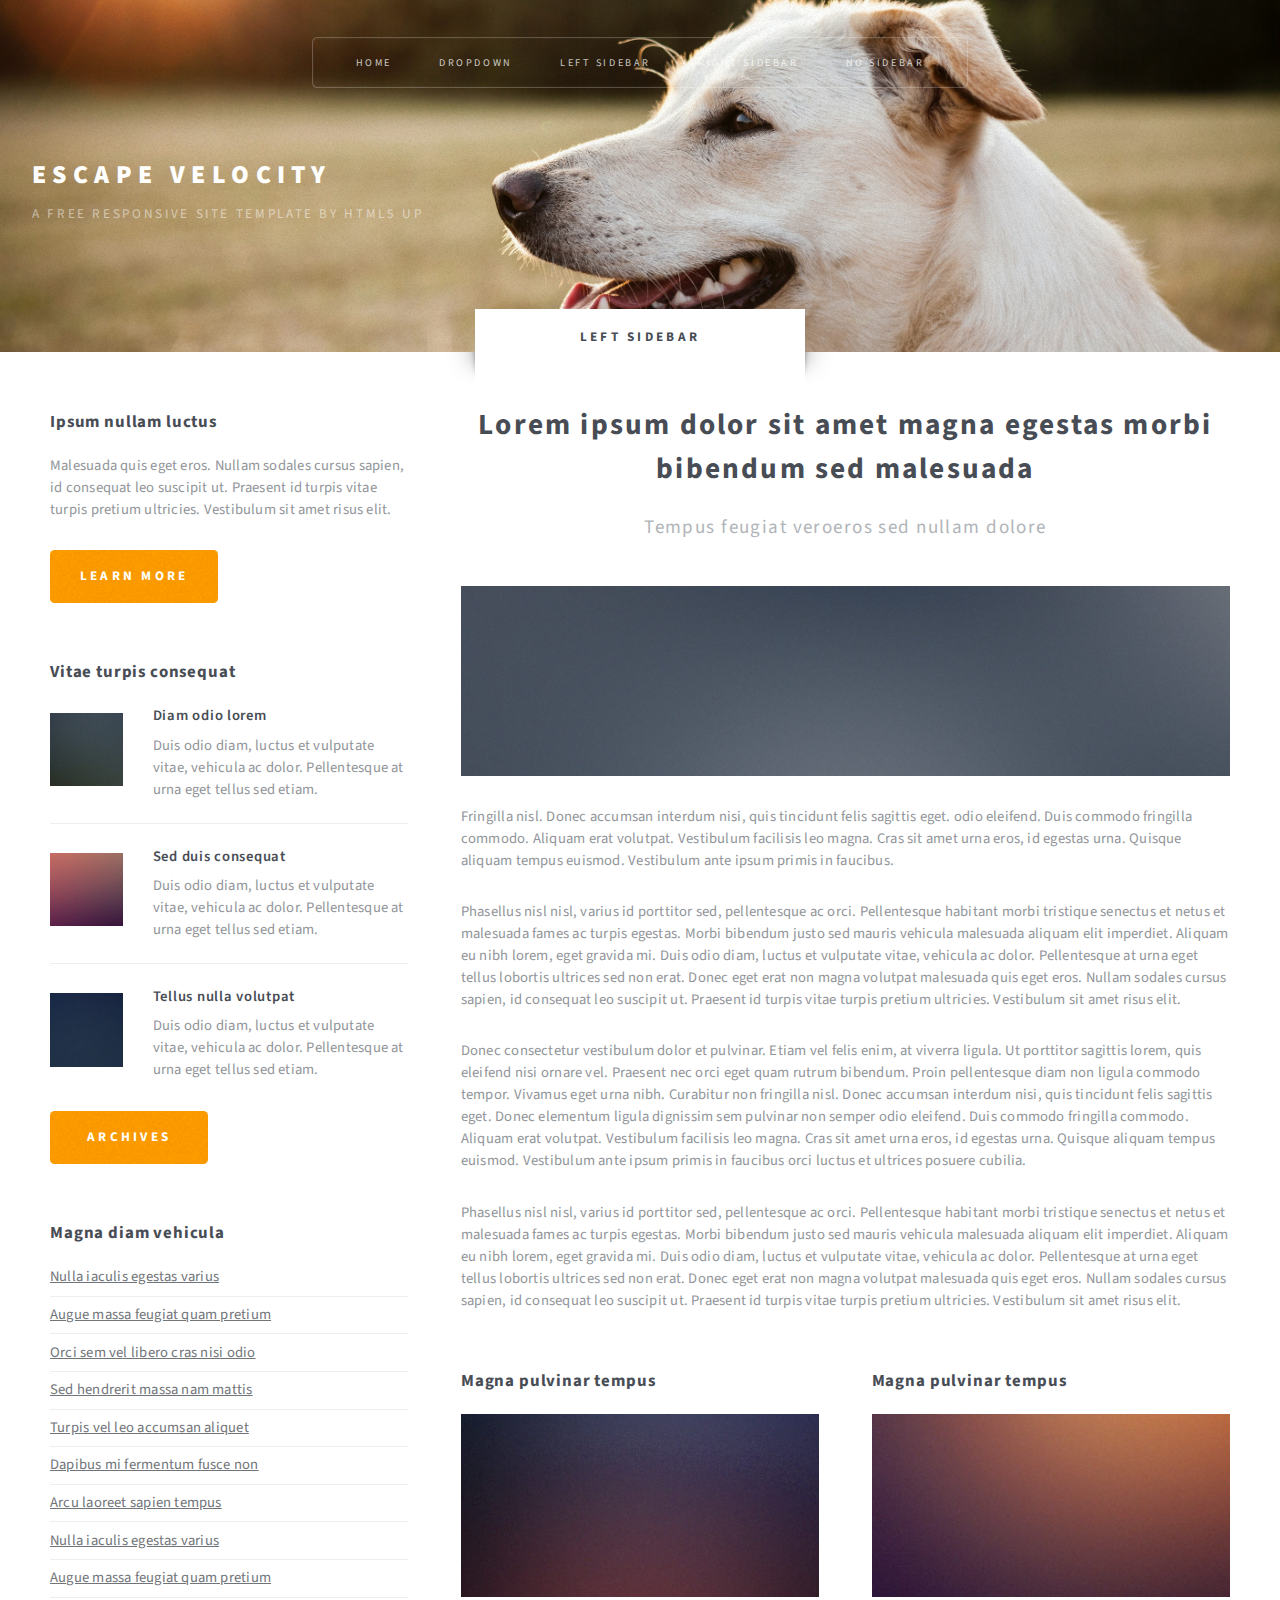
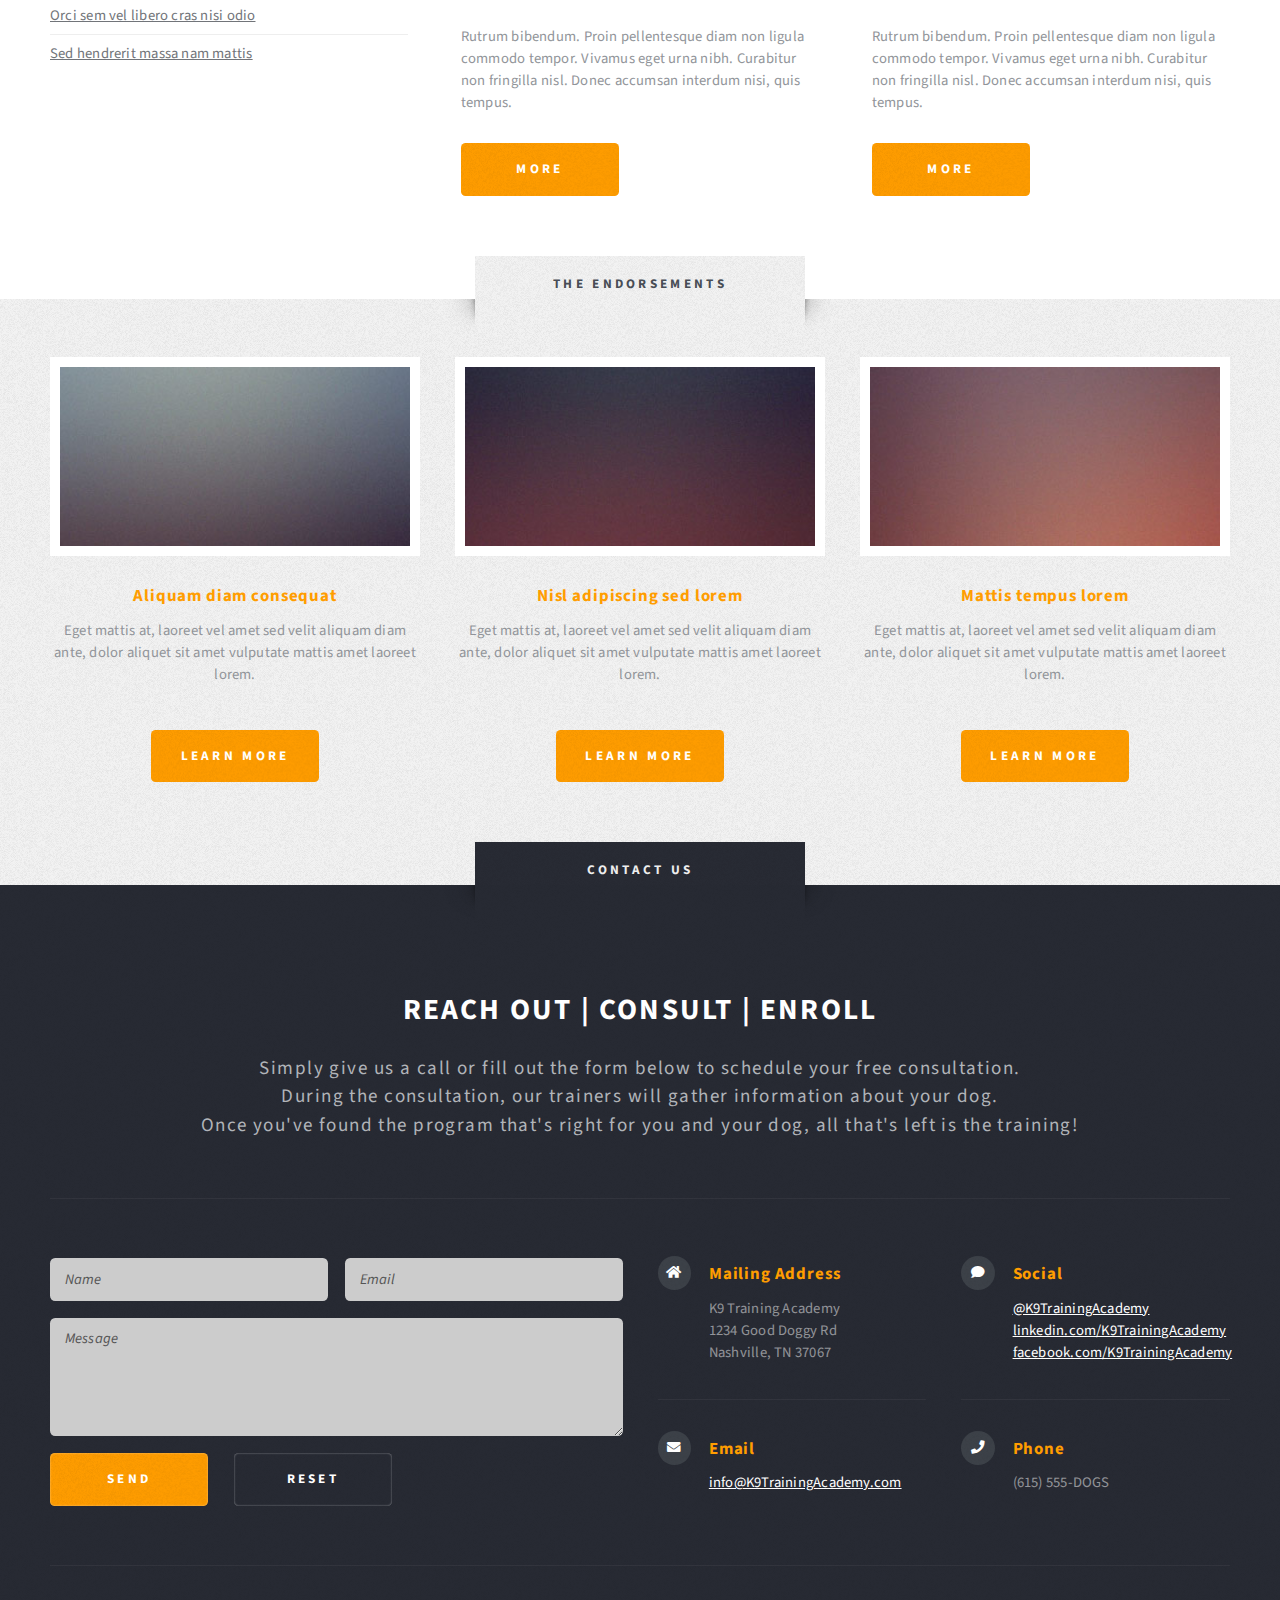
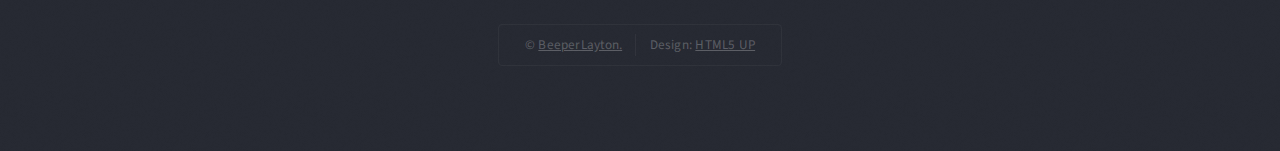
<file: left-sidebar.html>
<!DOCTYPE HTML>
<!--
	Escape Velocity by HTML5 UP
	html5up.net | @ajlkn
	Free for personal and commercial use under the CCA 3.0 license (html5up.net/license)
-->
<html>
	<head>
		<title>Left Sidebar - Escape Velocity by HTML5 UP</title>
		<meta charset="utf-8" />
		<meta name="viewport" content="width=device-width, initial-scale=1, user-scalable=no" />
		<link rel="stylesheet" href="assets/css/main.css" />
	</head>
	<body class="left-sidebar is-preload">
		<div id="page-wrapper">

			<!-- Header -->
				<section id="header" class="wrapper">

					<!-- Logo -->
						<div id="logo">
							<h1><a href="index.html">Escape Velocity</a></h1>
							<p>A free responsive site template by HTML5 UP</p>
						</div>

					<!-- Nav -->
						<nav id="nav">
							<ul>
								<li><a href="index.html">Home</a></li>
								<li>
									<a href="#">Dropdown</a>
									<ul>
										<li><a href="#">Lorem ipsum</a></li>
										<li><a href="#">Magna veroeros</a></li>
										<li><a href="#">Etiam nisl</a></li>
										<li>
											<a href="#">Sed consequat</a>
											<ul>
												<li><a href="#">Lorem dolor</a></li>
												<li><a href="#">Amet consequat</a></li>
												<li><a href="#">Magna phasellus</a></li>
												<li><a href="#">Etiam nisl</a></li>
												<li><a href="#">Sed feugiat</a></li>
											</ul>
										</li>
										<li><a href="#">Nisl tempus</a></li>
									</ul>
								</li>
								<li class="current"><a href="left-sidebar.html">Left Sidebar</a></li>
								<li><a href="right-sidebar.html">Right Sidebar</a></li>
								<li><a href="no-sidebar.html">No Sidebar</a></li>
							</ul>
						</nav>

				</section>

			<!-- Main -->
				<section id="main" class="wrapper style2">
					<div class="title">Left Sidebar</div>
					<div class="container">
						<div class="row gtr-150">
							<div class="col-4 col-12-medium">

								<!-- Sidebar -->
									<div id="sidebar">
										<section class="box">
											<header>
												<h2>Ipsum nullam luctus</h2>
											</header>
											<p>Malesuada quis eget eros. Nullam sodales cursus sapien, id consequat
											leo suscipit ut. Praesent id turpis vitae turpis pretium ultricies. Vestibulum sit
											amet risus elit.</p>
											<a href="#" class="button style1">Learn More</a>
										</section>
										<section class="box">
											<header>
												<h2>Vitae turpis consequat</h2>
											</header>
											<ul class="style2">
												<li>
													<article class="box post-excerpt">
														<a href="#" class="image left"><img src="images/pic08.jpg" alt="" /></a>
														<h3><a href="#">Diam odio lorem</a></h3>
														<p>Duis odio diam, luctus et vulputate vitae, vehicula ac dolor. Pellentesque at urna eget tellus sed etiam.</p>
													</article>
												</li>
												<li>
													<article class="box post-excerpt">
														<a href="#" class="image left"><img src="images/pic09.jpg" alt="" /></a>
														<h3><a href="#">Sed duis consequat</a></h3>
														<p>Duis odio diam, luctus et vulputate vitae, vehicula ac dolor. Pellentesque at urna eget tellus sed etiam.</p>
													</article>
												</li>
												<li>
													<article class="box post-excerpt">
														<a href="#" class="image left"><img src="images/pic10.jpg" alt="" /></a>
														<h3><a href="#">Tellus nulla volutpat</a></h3>
														<p>Duis odio diam, luctus et vulputate vitae, vehicula ac dolor. Pellentesque at urna eget tellus sed etiam.</p>
													</article>
												</li>
											</ul>
											<a href="#" class="button style1">Archives</a>
										</section>
										<section class="box">
											<header>
												<h2>Magna diam vehicula</h2>
											</header>
											<ul class="style3">
												<li><a href="#">Nulla iaculis egestas varius</a></li>
												<li><a href="#">Augue massa feugiat quam pretium</a></li>
												<li><a href="#">Orci sem vel libero cras nisi odio</a></li>
												<li><a href="#">Sed hendrerit massa nam mattis</a></li>
												<li><a href="#">Turpis vel leo accumsan aliquet</a></li>
												<li><a href="#">Dapibus mi fermentum fusce non</a></li>
												<li><a href="#">Arcu laoreet sapien tempus</a></li>
												<li><a href="#">Nulla iaculis egestas varius</a></li>
												<li><a href="#">Augue massa feugiat quam pretium</a></li>
												<li><a href="#">Orci sem vel libero cras nisi odio</a></li>
												<li><a href="#">Sed hendrerit massa nam mattis</a></li>
											</ul>
										</section>
									</div>

							</div>
							<div class="col-8 col-12-medium imp-medium">

								<!-- Content -->
									<div id="content">
										<article class="box post">
											<header class="style1">
												<h2>Lorem ipsum dolor sit amet magna egestas morbi bibendum sed malesuada</h2>
												<p>Tempus feugiat veroeros sed nullam dolore</p>
											</header>
											<a href="#" class="image featured">
												<img src="images/pic01.jpg" alt="" />
											</a>
											<p>Fringilla nisl. Donec accumsan interdum nisi, quis tincidunt felis sagittis eget.
											odio eleifend. Duis commodo fringilla commodo. Aliquam erat volutpat. Vestibulum
											facilisis leo magna. Cras sit amet urna eros, id egestas urna. Quisque aliquam
											tempus euismod. Vestibulum ante ipsum primis in faucibus.</p>
											<p>Phasellus nisl nisl, varius id porttitor sed, pellentesque ac orci. Pellentesque
											habitant morbi tristique senectus et netus et malesuada fames ac turpis egestas. Morbi
											bibendum justo sed mauris vehicula malesuada aliquam elit imperdiet. Aliquam eu nibh
											lorem, eget gravida mi. Duis odio diam, luctus et vulputate vitae, vehicula ac dolor.
											Pellentesque at urna eget tellus lobortis ultrices sed non erat. Donec eget erat non
											magna volutpat malesuada quis eget eros. Nullam sodales cursus sapien, id consequat
											leo suscipit ut. Praesent id turpis vitae turpis pretium ultricies. Vestibulum sit
											amet risus elit.</p>
											<p>Donec consectetur vestibulum dolor et pulvinar. Etiam vel felis enim, at viverra
											ligula. Ut porttitor sagittis lorem, quis eleifend nisi ornare vel. Praesent nec orci
											eget quam rutrum bibendum. Proin pellentesque diam non ligula commodo tempor. Vivamus
											eget urna nibh. Curabitur non fringilla nisl. Donec accumsan interdum nisi, quis
											tincidunt felis sagittis eget. Donec elementum ligula dignissim sem pulvinar non semper
											odio eleifend. Duis commodo fringilla commodo. Aliquam erat volutpat. Vestibulum
											facilisis leo magna. Cras sit amet urna eros, id egestas urna. Quisque aliquam
											tempus euismod. Vestibulum ante ipsum primis in faucibus orci luctus et ultrices
											posuere cubilia.</p>
											<p>Phasellus nisl nisl, varius id porttitor sed, pellentesque ac orci. Pellentesque
											habitant morbi tristique senectus et netus et malesuada fames ac turpis egestas. Morbi
											bibendum justo sed mauris vehicula malesuada aliquam elit imperdiet. Aliquam eu nibh
											lorem, eget gravida mi. Duis odio diam, luctus et vulputate vitae, vehicula ac dolor.
											Pellentesque at urna eget tellus lobortis ultrices sed non erat. Donec eget erat non
											magna volutpat malesuada quis eget eros. Nullam sodales cursus sapien, id consequat
											leo suscipit ut. Praesent id turpis vitae turpis pretium ultricies. Vestibulum sit
											amet risus elit.</p>
										</article>
										<div class="row gtr-150">
											<div class="col-6 col-12-small">
												<section class="box">
													<header>
														<h2>Magna pulvinar tempus</h2>
													</header>
													<a href="#" class="image featured"><img src="images/pic05.jpg" alt="" /></a>
													<p>Rutrum bibendum. Proin pellentesque diam non ligula commodo tempor. Vivamus
													eget urna nibh. Curabitur non fringilla nisl. Donec accumsan interdum nisi, quis
													tempus.</p>
													<a href="#" class="button style1">More</a>
												</section>
											</div>
											<div class="col-6 col-12-small">
												<section class="box">
													<header>
														<h2>Magna pulvinar tempus</h2>
													</header>
													<a href="#" class="image featured"><img src="images/pic06.jpg" alt="" /></a>
													<p>Rutrum bibendum. Proin pellentesque diam non ligula commodo tempor. Vivamus
													eget urna nibh. Curabitur non fringilla nisl. Donec accumsan interdum nisi, quis
													tempus.</p>
													<a href="#" class="button style1">More</a>
												</section>
											</div>
										</div>
									</div>

							</div>
						</div>
					</div>
				</section>

			<!-- Highlights -->
				<section id="highlights" class="wrapper style3">
					<div class="title">The Endorsements</div>
					<div class="container">
						<div class="row aln-center">
							<div class="col-4 col-12-medium">
								<section class="highlight">
									<a href="#" class="image featured"><img src="images/pic02.jpg" alt="" /></a>
									<h3><a href="#">Aliquam diam consequat</a></h3>
									<p>Eget mattis at, laoreet vel amet sed velit aliquam diam ante, dolor aliquet sit amet vulputate mattis amet laoreet lorem.</p>
									<ul class="actions">
										<li><a href="#" class="button style1">Learn More</a></li>
									</ul>
								</section>
							</div>
							<div class="col-4 col-12-medium">
								<section class="highlight">
									<a href="#" class="image featured"><img src="images/pic03.jpg" alt="" /></a>
									<h3><a href="#">Nisl adipiscing sed lorem</a></h3>
									<p>Eget mattis at, laoreet vel amet sed velit aliquam diam ante, dolor aliquet sit amet vulputate mattis amet laoreet lorem.</p>
									<ul class="actions">
										<li><a href="#" class="button style1">Learn More</a></li>
									</ul>
								</section>
							</div>
							<div class="col-4 col-12-medium">
								<section class="highlight">
									<a href="#" class="image featured"><img src="images/pic04.jpg" alt="" /></a>
									<h3><a href="#">Mattis tempus lorem</a></h3>
									<p>Eget mattis at, laoreet vel amet sed velit aliquam diam ante, dolor aliquet sit amet vulputate mattis amet laoreet lorem.</p>
									<ul class="actions">
										<li><a href="#" class="button style1">Learn More</a></li>
									</ul>
								</section>
							</div>
						</div>
					</div>
				</section>

			<!-- Footer -->
			<section id="footer" class="wrapper">
				<div class="title">CONTACT US</div>
				<div class="container">
					<header class="style1">
						<h2>REACH OUT | CONSULT | ENROLL</h2>
						<p>
							Simply give us a call or fill out the form below to schedule your free consultation.<br />
							During the consultation, our trainers will gather information about your dog.<br />
							Once you've found the program that's right for you and your dog, all that's left is the training!
						</p>
					</header>
					<div class="row">
						<div class="col-6 col-12-medium">

							<!-- Contact Form -->
								<section>
									<form method="post" action="#">
										<div class="row gtr-50">
											<div class="col-6 col-12-small">
												<input type="text" name="name" id="contact-name" placeholder="Name" />
											</div>
											<div class="col-6 col-12-small">
												<input type="text" name="email" id="contact-email" placeholder="Email" />
											</div>
											<div class="col-12">
												<textarea name="message" id="contact-message" placeholder="Message" rows="4"></textarea>
											</div>
											<div class="col-12">
												<ul class="actions">
													<li><input type="submit" class="style1" value="Send" /></li>
													<li><input type="reset" class="style2" value="Reset" /></li>
												</ul>
											</div>
										</div>
									</form>
								</section>

						</div>
						<div class="col-6 col-12-medium">

							<!-- Contact -->
								<section class="feature-list small">
									<div class="row">
										<div class="col-6 col-12-small">
											<section>
												<h3 class="icon solid fa-home">Mailing Address</h3>
												<p>
													K9 Training Academy<br />
													1234 Good Doggy Rd<br />
													Nashville, TN 37067
												</p>
											</section>
										</div>
										<div class="col-6 col-12-small">
											<section>
												<h3 class="icon solid fa-comment">Social</h3>
												<p>
													<a href="#">@K9TrainingAcademy</a><br />
													<a href="#">linkedin.com/K9TrainingAcademy</a><br />
													<a href="#">facebook.com/K9TrainingAcademy</a>
												</p>
											</section>
										</div>
										<div class="col-6 col-12-small">
											<section>
												<h3 class="icon solid fa-envelope">Email</h3>
												<p>
													<a href="#">info@K9TrainingAcademy.com</a>
												</p>
											</section>
										</div>
										<div class="col-6 col-12-small">
											<section>
												<h3 class="icon solid fa-phone">Phone</h3>
												<p>
													(615) 555-DOGS
												</p>
											</section>
										</div>
									</div>
								</section>

						</div>
					</div>
					<div id="copyright">
						<ul>
							<li>&copy; <a href="beeperlayton.com">BeeperLayton.</a></li><li>Design: <a href="http://html5up.net">HTML5 UP</a></li>
						</ul>
					</div>
				</div>
			</section>

		</div>

		<!-- Scripts -->
			<script src="assets/js/jquery.min.js"></script>
			<script src="assets/js/jquery.dropotron.min.js"></script>
			<script src="assets/js/browser.min.js"></script>
			<script src="assets/js/breakpoints.min.js"></script>
			<script src="assets/js/util.js"></script>
			<script src="assets/js/main.js"></script>

	</body>
</html>
</file>
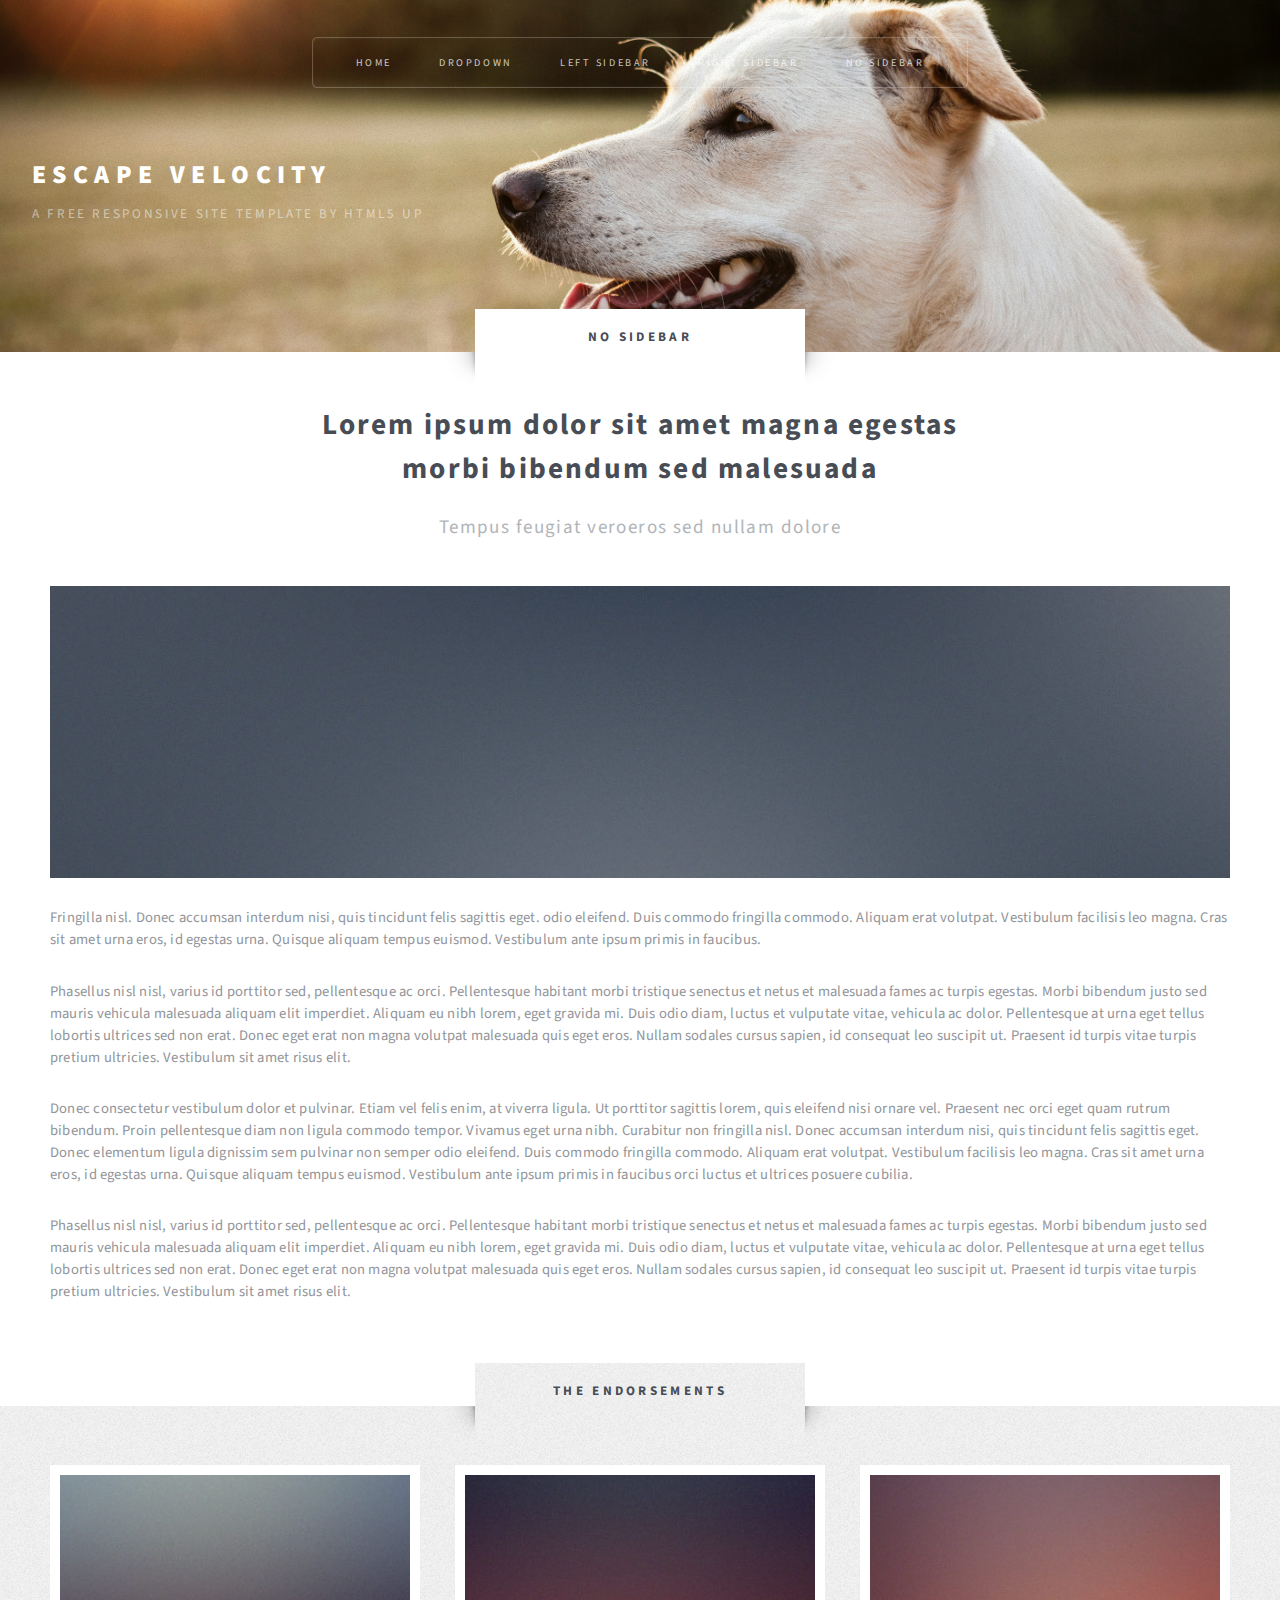
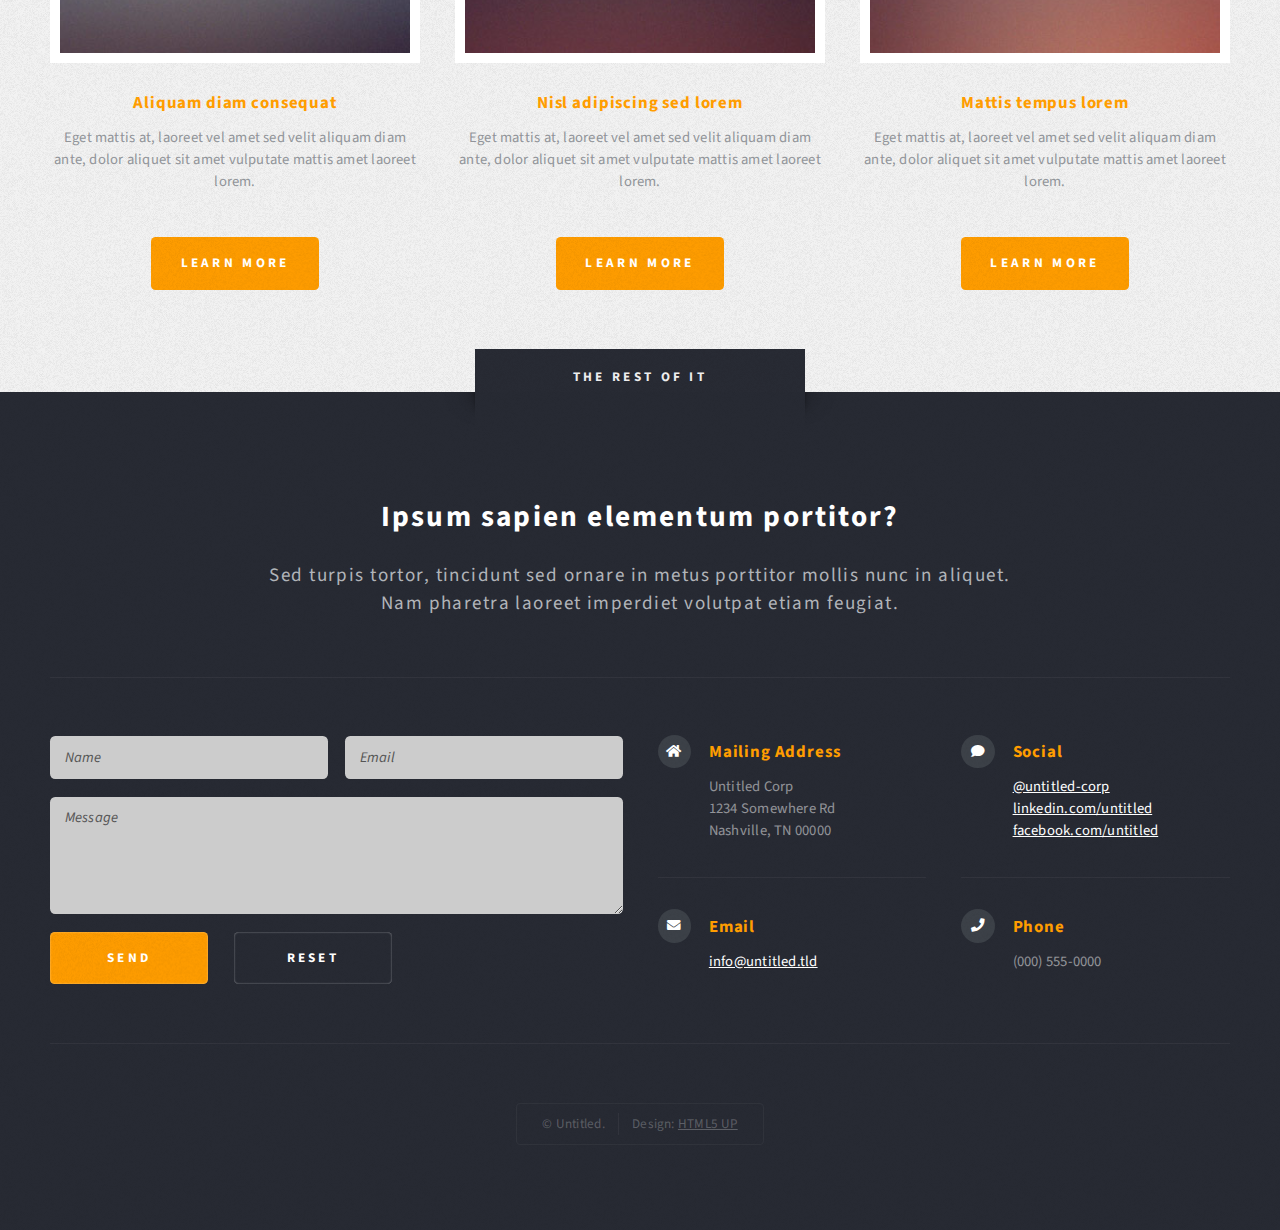
<file: no-sidebar.html>
<!DOCTYPE HTML>
<!--
	Escape Velocity by HTML5 UP
	html5up.net | @ajlkn
	Free for personal and commercial use under the CCA 3.0 license (html5up.net/license)
-->
<html>
	<head>
		<title>No Sidebar - Escape Velocity by HTML5 UP</title>
		<meta charset="utf-8" />
		<meta name="viewport" content="width=device-width, initial-scale=1, user-scalable=no" />
		<link rel="stylesheet" href="assets/css/main.css" />
	</head>
	<body class="no-sidebar is-preload">
		<div id="page-wrapper">

			<!-- Header -->
				<section id="header" class="wrapper">

					<!-- Logo -->
						<div id="logo">
							<h1><a href="index.html">Escape Velocity</a></h1>
							<p>A free responsive site template by HTML5 UP</p>
						</div>

					<!-- Nav -->
						<nav id="nav">
							<ul>
								<li><a href="index.html">Home</a></li>
								<li>
									<a href="#">Dropdown</a>
									<ul>
										<li><a href="#">Lorem ipsum</a></li>
										<li><a href="#">Magna veroeros</a></li>
										<li><a href="#">Etiam nisl</a></li>
										<li>
											<a href="#">Sed consequat</a>
											<ul>
												<li><a href="#">Lorem dolor</a></li>
												<li><a href="#">Amet consequat</a></li>
												<li><a href="#">Magna phasellus</a></li>
												<li><a href="#">Etiam nisl</a></li>
												<li><a href="#">Sed feugiat</a></li>
											</ul>
										</li>
										<li><a href="#">Nisl tempus</a></li>
									</ul>
								</li>
								<li><a href="left-sidebar.html">Left Sidebar</a></li>
								<li><a href="right-sidebar.html">Right Sidebar</a></li>
								<li class="current"><a href="no-sidebar.html">No Sidebar</a></li>
							</ul>
						</nav>

				</section>

			<!-- Main -->
				<div id="main" class="wrapper style2">
					<div class="title">No Sidebar</div>
					<div class="container">

						<!-- Content -->
							<div id="content">
								<article class="box post">
									<header class="style1">
										<h2>Lorem ipsum dolor sit amet magna egestas<br class="mobile-hide" />
										morbi bibendum sed malesuada</h2>
										<p>Tempus feugiat veroeros sed nullam dolore</p>
									</header>
									<a href="#" class="image featured">
										<img src="images/pic01.jpg" alt="" />
									</a>
									<p>Fringilla nisl. Donec accumsan interdum nisi, quis tincidunt felis sagittis eget.
									odio eleifend. Duis commodo fringilla commodo. Aliquam erat volutpat. Vestibulum
									facilisis leo magna. Cras sit amet urna eros, id egestas urna. Quisque aliquam
									tempus euismod. Vestibulum ante ipsum primis in faucibus.</p>
									<p>Phasellus nisl nisl, varius id porttitor sed, pellentesque ac orci. Pellentesque
									habitant morbi tristique senectus et netus et malesuada fames ac turpis egestas. Morbi
									bibendum justo sed mauris vehicula malesuada aliquam elit imperdiet. Aliquam eu nibh
									lorem, eget gravida mi. Duis odio diam, luctus et vulputate vitae, vehicula ac dolor.
									Pellentesque at urna eget tellus lobortis ultrices sed non erat. Donec eget erat non
									magna volutpat malesuada quis eget eros. Nullam sodales cursus sapien, id consequat
									leo suscipit ut. Praesent id turpis vitae turpis pretium ultricies. Vestibulum sit
									amet risus elit.</p>
									<p>Donec consectetur vestibulum dolor et pulvinar. Etiam vel felis enim, at viverra
									ligula. Ut porttitor sagittis lorem, quis eleifend nisi ornare vel. Praesent nec orci
									eget quam rutrum bibendum. Proin pellentesque diam non ligula commodo tempor. Vivamus
									eget urna nibh. Curabitur non fringilla nisl. Donec accumsan interdum nisi, quis
									tincidunt felis sagittis eget. Donec elementum ligula dignissim sem pulvinar non semper
									odio eleifend. Duis commodo fringilla commodo. Aliquam erat volutpat. Vestibulum
									facilisis leo magna. Cras sit amet urna eros, id egestas urna. Quisque aliquam
									tempus euismod. Vestibulum ante ipsum primis in faucibus orci luctus et ultrices
									posuere cubilia.</p>
									<p>Phasellus nisl nisl, varius id porttitor sed, pellentesque ac orci. Pellentesque
									habitant morbi tristique senectus et netus et malesuada fames ac turpis egestas. Morbi
									bibendum justo sed mauris vehicula malesuada aliquam elit imperdiet. Aliquam eu nibh
									lorem, eget gravida mi. Duis odio diam, luctus et vulputate vitae, vehicula ac dolor.
									Pellentesque at urna eget tellus lobortis ultrices sed non erat. Donec eget erat non
									magna volutpat malesuada quis eget eros. Nullam sodales cursus sapien, id consequat
									leo suscipit ut. Praesent id turpis vitae turpis pretium ultricies. Vestibulum sit
									amet risus elit.</p>
								</article>
							</div>

					</div>
				</div>

			<!-- Highlights -->
				<section id="highlights" class="wrapper style3">
					<div class="title">The Endorsements</div>
					<div class="container">
						<div class="row aln-center">
							<div class="col-4 col-12-medium">
								<section class="highlight">
									<a href="#" class="image featured"><img src="images/pic02.jpg" alt="" /></a>
									<h3><a href="#">Aliquam diam consequat</a></h3>
									<p>Eget mattis at, laoreet vel amet sed velit aliquam diam ante, dolor aliquet sit amet vulputate mattis amet laoreet lorem.</p>
									<ul class="actions">
										<li><a href="#" class="button style1">Learn More</a></li>
									</ul>
								</section>
							</div>
							<div class="col-4 col-12-medium">
								<section class="highlight">
									<a href="#" class="image featured"><img src="images/pic03.jpg" alt="" /></a>
									<h3><a href="#">Nisl adipiscing sed lorem</a></h3>
									<p>Eget mattis at, laoreet vel amet sed velit aliquam diam ante, dolor aliquet sit amet vulputate mattis amet laoreet lorem.</p>
									<ul class="actions">
										<li><a href="#" class="button style1">Learn More</a></li>
									</ul>
								</section>
							</div>
							<div class="col-4 col-12-medium">
								<section class="highlight">
									<a href="#" class="image featured"><img src="images/pic04.jpg" alt="" /></a>
									<h3><a href="#">Mattis tempus lorem</a></h3>
									<p>Eget mattis at, laoreet vel amet sed velit aliquam diam ante, dolor aliquet sit amet vulputate mattis amet laoreet lorem.</p>
									<ul class="actions">
										<li><a href="#" class="button style1">Learn More</a></li>
									</ul>
								</section>
							</div>
						</div>
					</div>
				</section>

			<!-- Footer -->
				<section id="footer" class="wrapper">
					<div class="title">The Rest Of It</div>
					<div class="container">
						<header class="style1">
							<h2>Ipsum sapien elementum portitor?</h2>
							<p>
								Sed turpis tortor, tincidunt sed ornare in metus porttitor mollis nunc in aliquet.<br />
								Nam pharetra laoreet imperdiet volutpat etiam feugiat.
							</p>
						</header>
						<div class="row">
							<div class="col-6 col-12-medium">

								<!-- Contact Form -->
									<section>
										<form method="post" action="#">
											<div class="row gtr-50">
												<div class="col-6 col-12-small">
													<input type="text" name="name" id="contact-name" placeholder="Name" />
												</div>
												<div class="col-6 col-12-small">
													<input type="text" name="email" id="contact-email" placeholder="Email" />
												</div>
												<div class="col-12">
													<textarea name="message" id="contact-message" placeholder="Message" rows="4"></textarea>
												</div>
												<div class="col-12">
													<ul class="actions">
														<li><input type="submit" class="style1" value="Send" /></li>
														<li><input type="reset" class="style2" value="Reset" /></li>
													</ul>
												</div>
											</div>
										</form>
									</section>

							</div>
							<div class="col-6 col-12-medium">

								<!-- Contact -->
									<section class="feature-list small">
										<div class="row">
											<div class="col-6 col-12-small">
												<section>
													<h3 class="icon solid fa-home">Mailing Address</h3>
													<p>
														Untitled Corp<br />
														1234 Somewhere Rd<br />
														Nashville, TN 00000
													</p>
												</section>
											</div>
											<div class="col-6 col-12-small">
												<section>
													<h3 class="icon solid fa-comment">Social</h3>
													<p>
														<a href="#">@untitled-corp</a><br />
														<a href="#">linkedin.com/untitled</a><br />
														<a href="#">facebook.com/untitled</a>
													</p>
												</section>
											</div>
											<div class="col-6 col-12-small">
												<section>
													<h3 class="icon solid fa-envelope">Email</h3>
													<p>
														<a href="#">info@untitled.tld</a>
													</p>
												</section>
											</div>
											<div class="col-6 col-12-small">
												<section>
													<h3 class="icon solid fa-phone">Phone</h3>
													<p>
														(000) 555-0000
													</p>
												</section>
											</div>
										</div>
									</section>

							</div>
						</div>
						<div id="copyright">
							<ul>
								<li>&copy; Untitled.</li><li>Design: <a href="http://html5up.net">HTML5 UP</a></li>
							</ul>
						</div>
					</div>
				</section>

		</div>

		<!-- Scripts -->
			<script src="assets/js/jquery.min.js"></script>
			<script src="assets/js/jquery.dropotron.min.js"></script>
			<script src="assets/js/browser.min.js"></script>
			<script src="assets/js/breakpoints.min.js"></script>
			<script src="assets/js/util.js"></script>
			<script src="assets/js/main.js"></script>

	</body>
</html>
</file>
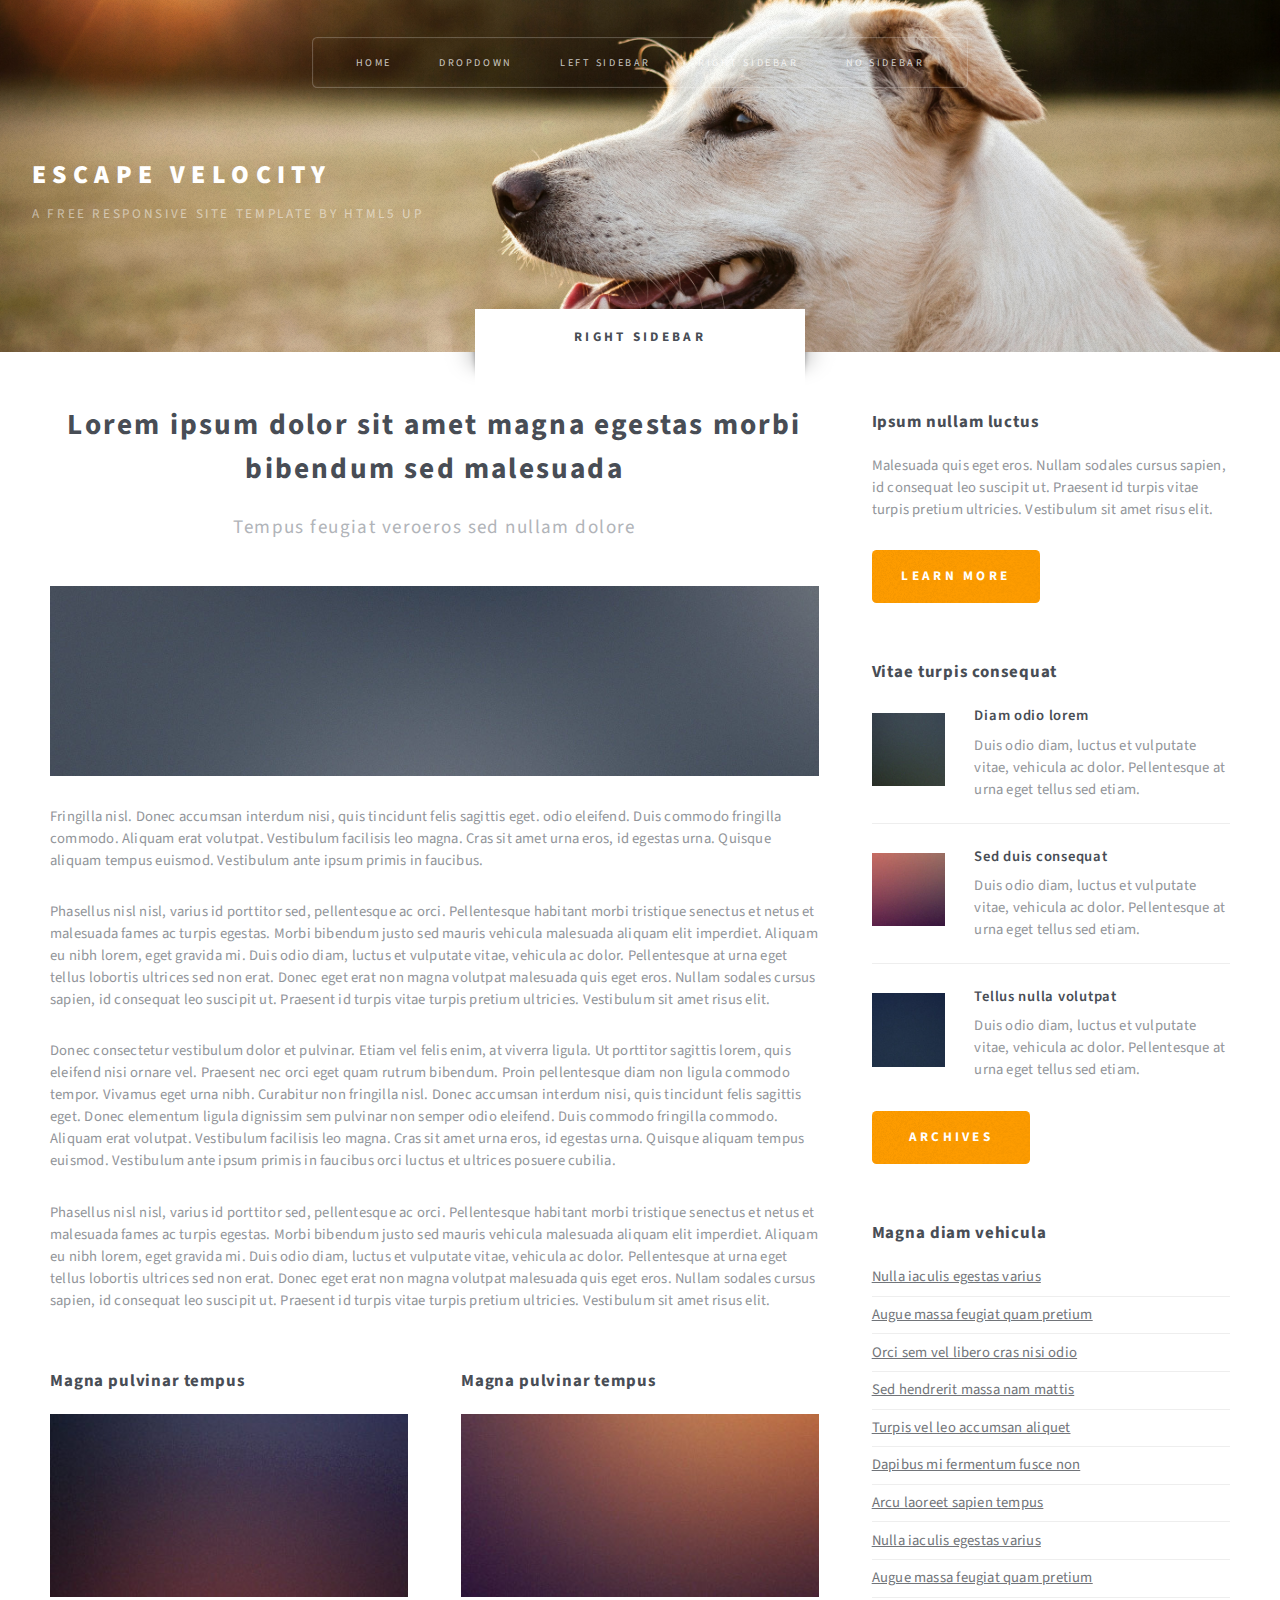
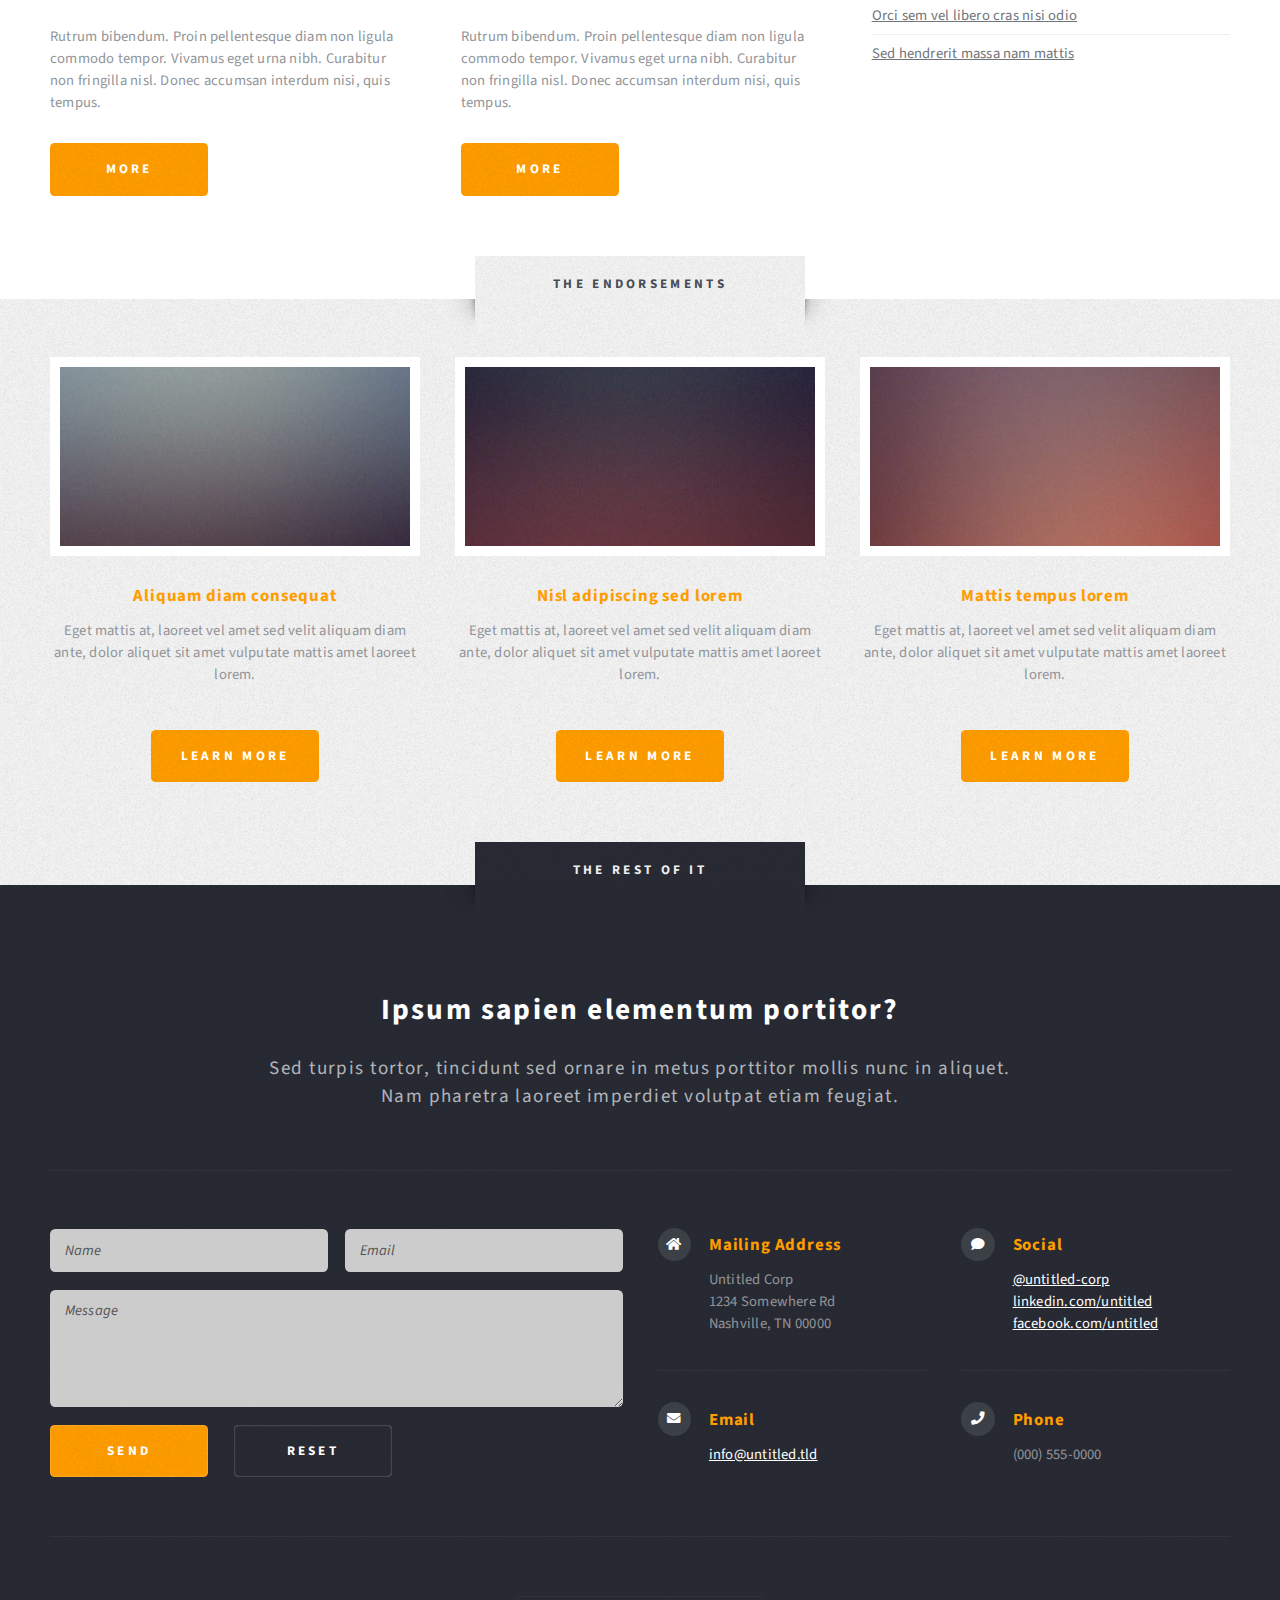
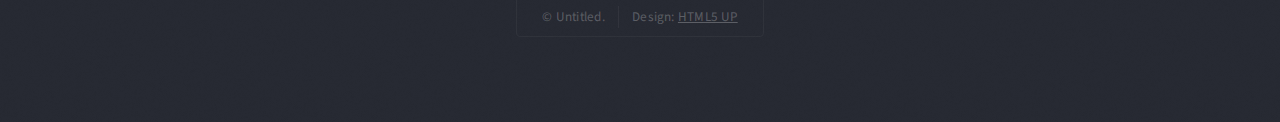
<file: right-sidebar.html>
<!DOCTYPE HTML>
<!--
	Escape Velocity by HTML5 UP
	html5up.net | @ajlkn
	Free for personal and commercial use under the CCA 3.0 license (html5up.net/license)
-->
<html>
	<head>
		<title>Right Sidebar - Escape Velocity by HTML5 UP</title>
		<meta charset="utf-8" />
		<meta name="viewport" content="width=device-width, initial-scale=1, user-scalable=no" />
		<link rel="stylesheet" href="assets/css/main.css" />
	</head>
	<body class="right-sidebar is-preload">
		<div id="page-wrapper">

			<!-- Header -->
				<section id="header" class="wrapper">

					<!-- Logo -->
						<div id="logo">
							<h1><a href="index.html">Escape Velocity</a></h1>
							<p>A free responsive site template by HTML5 UP</p>
						</div>

					<!-- Nav -->
						<nav id="nav">
							<ul>
								<li><a href="index.html">Home</a></li>
								<li>
									<a href="#">Dropdown</a>
									<ul>
										<li><a href="#">Lorem ipsum</a></li>
										<li><a href="#">Magna veroeros</a></li>
										<li><a href="#">Etiam nisl</a></li>
										<li>
											<a href="#">Sed consequat</a>
											<ul>
												<li><a href="#">Lorem dolor</a></li>
												<li><a href="#">Amet consequat</a></li>
												<li><a href="#">Magna phasellus</a></li>
												<li><a href="#">Etiam nisl</a></li>
												<li><a href="#">Sed feugiat</a></li>
											</ul>
										</li>
										<li><a href="#">Nisl tempus</a></li>
									</ul>
								</li>
								<li><a href="left-sidebar.html">Left Sidebar</a></li>
								<li class="current"><a href="right-sidebar.html">Right Sidebar</a></li>
								<li><a href="no-sidebar.html">No Sidebar</a></li>
							</ul>
						</nav>

				</section>

			<!-- Main -->
				<section id="main" class="wrapper style2">
					<div class="title">Right Sidebar</div>
					<div class="container">
						<div class="row gtr-150">
							<div class="col-8 col-12-medium">

								<!-- Content -->
									<div id="content">
										<article class="box post">
											<header class="style1">
												<h2>Lorem ipsum dolor sit amet magna egestas morbi bibendum sed malesuada</h2>
												<p>Tempus feugiat veroeros sed nullam dolore</p>
											</header>
											<a href="#" class="image featured">
												<img src="images/pic01.jpg" alt="" />
											</a>
											<p>Fringilla nisl. Donec accumsan interdum nisi, quis tincidunt felis sagittis eget.
											odio eleifend. Duis commodo fringilla commodo. Aliquam erat volutpat. Vestibulum
											facilisis leo magna. Cras sit amet urna eros, id egestas urna. Quisque aliquam
											tempus euismod. Vestibulum ante ipsum primis in faucibus.</p>
											<p>Phasellus nisl nisl, varius id porttitor sed, pellentesque ac orci. Pellentesque
											habitant morbi tristique senectus et netus et malesuada fames ac turpis egestas. Morbi
											bibendum justo sed mauris vehicula malesuada aliquam elit imperdiet. Aliquam eu nibh
											lorem, eget gravida mi. Duis odio diam, luctus et vulputate vitae, vehicula ac dolor.
											Pellentesque at urna eget tellus lobortis ultrices sed non erat. Donec eget erat non
											magna volutpat malesuada quis eget eros. Nullam sodales cursus sapien, id consequat
											leo suscipit ut. Praesent id turpis vitae turpis pretium ultricies. Vestibulum sit
											amet risus elit.</p>
											<p>Donec consectetur vestibulum dolor et pulvinar. Etiam vel felis enim, at viverra
											ligula. Ut porttitor sagittis lorem, quis eleifend nisi ornare vel. Praesent nec orci
											eget quam rutrum bibendum. Proin pellentesque diam non ligula commodo tempor. Vivamus
											eget urna nibh. Curabitur non fringilla nisl. Donec accumsan interdum nisi, quis
											tincidunt felis sagittis eget. Donec elementum ligula dignissim sem pulvinar non semper
											odio eleifend. Duis commodo fringilla commodo. Aliquam erat volutpat. Vestibulum
											facilisis leo magna. Cras sit amet urna eros, id egestas urna. Quisque aliquam
											tempus euismod. Vestibulum ante ipsum primis in faucibus orci luctus et ultrices
											posuere cubilia.</p>
											<p>Phasellus nisl nisl, varius id porttitor sed, pellentesque ac orci. Pellentesque
											habitant morbi tristique senectus et netus et malesuada fames ac turpis egestas. Morbi
											bibendum justo sed mauris vehicula malesuada aliquam elit imperdiet. Aliquam eu nibh
											lorem, eget gravida mi. Duis odio diam, luctus et vulputate vitae, vehicula ac dolor.
											Pellentesque at urna eget tellus lobortis ultrices sed non erat. Donec eget erat non
											magna volutpat malesuada quis eget eros. Nullam sodales cursus sapien, id consequat
											leo suscipit ut. Praesent id turpis vitae turpis pretium ultricies. Vestibulum sit
											amet risus elit.</p>
										</article>
										<div class="row gtr-150">
											<div class="col-6 col-12-small">
												<section class="box">
													<header>
														<h2>Magna pulvinar tempus</h2>
													</header>
													<a href="#" class="image featured"><img src="images/pic05.jpg" alt="" /></a>
													<p>Rutrum bibendum. Proin pellentesque diam non ligula commodo tempor. Vivamus
													eget urna nibh. Curabitur non fringilla nisl. Donec accumsan interdum nisi, quis
													tempus.</p>
													<a href="#" class="button style1">More</a>
												</section>
											</div>
											<div class="col-6 col-12-small">
												<section class="box">
													<header>
														<h2>Magna pulvinar tempus</h2>
													</header>
													<a href="#" class="image featured"><img src="images/pic06.jpg" alt="" /></a>
													<p>Rutrum bibendum. Proin pellentesque diam non ligula commodo tempor. Vivamus
													eget urna nibh. Curabitur non fringilla nisl. Donec accumsan interdum nisi, quis
													tempus.</p>
													<a href="#" class="button style1">More</a>
												</section>
											</div>
										</div>
									</div>

							</div>
							<div class="col-4 col-12-medium">

								<!-- Sidebar -->
									<div id="sidebar">
										<section class="box">
											<header>
												<h2>Ipsum nullam luctus</h2>
											</header>
											<p>Malesuada quis eget eros. Nullam sodales cursus sapien, id consequat
											leo suscipit ut. Praesent id turpis vitae turpis pretium ultricies. Vestibulum sit
											amet risus elit.</p>
											<a href="#" class="button style1">Learn More</a>
										</section>
										<section class="box">
											<header>
												<h2>Vitae turpis consequat</h2>
											</header>
											<ul class="style2">
												<li>
													<article class="box post-excerpt">
														<a href="#" class="image left"><img src="images/pic08.jpg" alt="" /></a>
														<h3><a href="#">Diam odio lorem</a></h3>
														<p>Duis odio diam, luctus et vulputate vitae, vehicula ac dolor. Pellentesque at urna eget tellus sed etiam.</p>
													</article>
												</li>
												<li>
													<article class="box post-excerpt">
														<a href="#" class="image left"><img src="images/pic09.jpg" alt="" /></a>
														<h3><a href="#">Sed duis consequat</a></h3>
														<p>Duis odio diam, luctus et vulputate vitae, vehicula ac dolor. Pellentesque at urna eget tellus sed etiam.</p>
													</article>
												</li>
												<li>
													<article class="box post-excerpt">
														<a href="#" class="image left"><img src="images/pic10.jpg" alt="" /></a>
														<h3><a href="#">Tellus nulla volutpat</a></h3>
														<p>Duis odio diam, luctus et vulputate vitae, vehicula ac dolor. Pellentesque at urna eget tellus sed etiam.</p>
													</article>
												</li>
											</ul>
											<a href="#" class="button style1">Archives</a>
										</section>
										<section class="box">
											<header>
												<h2>Magna diam vehicula</h2>
											</header>
											<ul class="style3">
												<li><a href="#">Nulla iaculis egestas varius</a></li>
												<li><a href="#">Augue massa feugiat quam pretium</a></li>
												<li><a href="#">Orci sem vel libero cras nisi odio</a></li>
												<li><a href="#">Sed hendrerit massa nam mattis</a></li>
												<li><a href="#">Turpis vel leo accumsan aliquet</a></li>
												<li><a href="#">Dapibus mi fermentum fusce non</a></li>
												<li><a href="#">Arcu laoreet sapien tempus</a></li>
												<li><a href="#">Nulla iaculis egestas varius</a></li>
												<li><a href="#">Augue massa feugiat quam pretium</a></li>
												<li><a href="#">Orci sem vel libero cras nisi odio</a></li>
												<li><a href="#">Sed hendrerit massa nam mattis</a></li>
											</ul>
										</section>
									</div>

							</div>
						</div>
					</div>
				</section>

			<!-- Highlights -->
				<section id="highlights" class="wrapper style3">
					<div class="title">The Endorsements</div>
					<div class="container">
						<div class="row aln-center">
							<div class="col-4 col-12-medium">
								<section class="highlight">
									<a href="#" class="image featured"><img src="images/pic02.jpg" alt="" /></a>
									<h3><a href="#">Aliquam diam consequat</a></h3>
									<p>Eget mattis at, laoreet vel amet sed velit aliquam diam ante, dolor aliquet sit amet vulputate mattis amet laoreet lorem.</p>
									<ul class="actions">
										<li><a href="#" class="button style1">Learn More</a></li>
									</ul>
								</section>
							</div>
							<div class="col-4 col-12-medium">
								<section class="highlight">
									<a href="#" class="image featured"><img src="images/pic03.jpg" alt="" /></a>
									<h3><a href="#">Nisl adipiscing sed lorem</a></h3>
									<p>Eget mattis at, laoreet vel amet sed velit aliquam diam ante, dolor aliquet sit amet vulputate mattis amet laoreet lorem.</p>
									<ul class="actions">
										<li><a href="#" class="button style1">Learn More</a></li>
									</ul>
								</section>
							</div>
							<div class="col-4 col-12-medium">
								<section class="highlight">
									<a href="#" class="image featured"><img src="images/pic04.jpg" alt="" /></a>
									<h3><a href="#">Mattis tempus lorem</a></h3>
									<p>Eget mattis at, laoreet vel amet sed velit aliquam diam ante, dolor aliquet sit amet vulputate mattis amet laoreet lorem.</p>
									<ul class="actions">
										<li><a href="#" class="button style1">Learn More</a></li>
									</ul>
								</section>
							</div>
						</div>
					</div>
				</section>

			<!-- Footer -->
				<section id="footer" class="wrapper">
					<div class="title">The Rest Of It</div>
					<div class="container">
						<header class="style1">
							<h2>Ipsum sapien elementum portitor?</h2>
							<p>
								Sed turpis tortor, tincidunt sed ornare in metus porttitor mollis nunc in aliquet.<br />
								Nam pharetra laoreet imperdiet volutpat etiam feugiat.
							</p>
						</header>
						<div class="row">
							<div class="col-6 col-12-medium">

								<!-- Contact Form -->
									<section>
										<form method="post" action="#">
											<div class="row gtr-50">
												<div class="col-6 col-12-small">
													<input type="text" name="name" id="contact-name" placeholder="Name" />
												</div>
												<div class="col-6 col-12-small">
													<input type="text" name="email" id="contact-email" placeholder="Email" />
												</div>
												<div class="col-12">
													<textarea name="message" id="contact-message" placeholder="Message" rows="4"></textarea>
												</div>
												<div class="col-12">
													<ul class="actions">
														<li><input type="submit" class="style1" value="Send" /></li>
														<li><input type="reset" class="style2" value="Reset" /></li>
													</ul>
												</div>
											</div>
										</form>
									</section>

							</div>
							<div class="col-6 col-12-medium">

								<!-- Contact -->
									<section class="feature-list small">
										<div class="row">
											<div class="col-6 col-12-small">
												<section>
													<h3 class="icon solid fa-home">Mailing Address</h3>
													<p>
														Untitled Corp<br />
														1234 Somewhere Rd<br />
														Nashville, TN 00000
													</p>
												</section>
											</div>
											<div class="col-6 col-12-small">
												<section>
													<h3 class="icon solid fa-comment">Social</h3>
													<p>
														<a href="#">@untitled-corp</a><br />
														<a href="#">linkedin.com/untitled</a><br />
														<a href="#">facebook.com/untitled</a>
													</p>
												</section>
											</div>
											<div class="col-6 col-12-small">
												<section>
													<h3 class="icon solid fa-envelope">Email</h3>
													<p>
														<a href="#">info@untitled.tld</a>
													</p>
												</section>
											</div>
											<div class="col-6 col-12-small">
												<section>
													<h3 class="icon solid fa-phone">Phone</h3>
													<p>
														(000) 555-0000
													</p>
												</section>
											</div>
										</div>
									</section>

							</div>
						</div>
						<div id="copyright">
							<ul>
								<li>&copy; Untitled.</li><li>Design: <a href="http://html5up.net">HTML5 UP</a></li>
							</ul>
						</div>
					</div>
				</section>

		</div>

		<!-- Scripts -->
			<script src="assets/js/jquery.min.js"></script>
			<script src="assets/js/jquery.dropotron.min.js"></script>
			<script src="assets/js/browser.min.js"></script>
			<script src="assets/js/breakpoints.min.js"></script>
			<script src="assets/js/util.js"></script>
			<script src="assets/js/main.js"></script>

	</body>
</html>
</file>
<file: assets/css/main.css>
@import url("fontawesome-all.min.css");
@import url("https://fonts.googleapis.com/css?family=Source+Sans+Pro:400,400italic,700,900");

/*
	Escape Velocity by HTML5 UP
	html5up.net | @ajlkn
	Free for personal and commercial use under the CCA 3.0 license (html5up.net/license)
*/

html, body, div, span, applet, object,
iframe, h1, h2, h3, h4, h5, h6, p, blockquote,
pre, a, abbr, acronym, address, big, cite,
code, del, dfn, em, img, ins, kbd, q, s, samp,
small, strike, strong, sub, sup, tt, var, b,
u, i, center, dl, dt, dd, ol, ul, li, fieldset,
form, label, legend, table, caption, tbody,
tfoot, thead, tr, th, td, article, aside,
canvas, details, embed, figure, figcaption,
footer, header, hgroup, menu, nav, output, ruby,
section, summary, time, mark, audio, video {
	margin: 0;
	padding: 0;
	border: 0;
	font-size: 100%;
	font: inherit;
	vertical-align: baseline;}

article, aside, details, figcaption, figure,
footer, header, hgroup, menu, nav, section {
	display: block;}

body {
	line-height: 1;
}

ol, ul {
	list-style: none;
}

blockquote, q {
	quotes: none;
}

	blockquote:before, blockquote:after, q:before, q:after {
		content: '';
		content: none;
	}

table {
	border-collapse: collapse;
	border-spacing: 0;
}

body {
	-webkit-text-size-adjust: none;
}

mark {
	background-color: transparent;
	color: inherit;
}

input::-moz-focus-inner {
	border: 0;
	padding: 0;
}

input, select, textarea {
	-moz-appearance: none;
	-webkit-appearance: none;
	-ms-appearance: none;
	appearance: none;
}

/* Basic */

	@-ms-viewport {
		width: device-width;
	}

	html {
		box-sizing: border-box;
	}

	*, *:before, *:after {
		box-sizing: inherit;
	}

	body.is-preload *, body.is-preload *:before, body.is-preload *:after {
		-moz-animation: none !important;
		-webkit-animation: none !important;
		-ms-animation: none !important;
		animation: none !important;
		-moz-transition: none !important;
		-webkit-transition: none !important;
		-ms-transition: none !important;
		transition: none !important;
	}

	body, input, textarea, select {
		font-family: 'Source Sans Pro', sans-serif;
		font-weight: 400;
		color: #919499;
		font-size: 14pt;
		line-height: 1.75em;
		letter-spacing: 0.025em;
	}

	#boardFont{					/* p font sizing for board and train page */
		font-size: 15pt;
		line-height: 1.4em;

	}

	h1, h2, h3, h4, h5, h6 {
		font-weight: 700;
		color: #484d55;
	}

		h1 a, h2 a, h3 a, h4 a, h5 a, h6 a {
			color: inherit;
			text-decoration: none;
		}

	a {
		-moz-transition: color .25s ease-in-out;
		-webkit-transition: color .25s ease-in-out;
		-ms-transition: color .25s ease-in-out;
		transition: color .25s ease-in-out;
		text-decoration: underline;
		color: #717479;
	}

		a:hover {
			text-decoration: none;
		}

	strong, b {
		font-weight: 700;
		color: #484d55;
	}

	blockquote {
		border-left: solid 0.5em #ddd;
		padding: 1em 0 1em 2em;
		font-style: italic;
	}

	em, i {
		font-style: italic;
	}

	hr {
		border: 0;
		border-top: solid 1px #ddd;
		margin: 2em 0 2em 0;
	}

	sub {
		position: relative;
		top: 0.5em;
		font-size: 0.8em;
	}

	sup {
		position: relative;
		top: -0.5em;
		font-size: 0.8em;
	}

	.nobr {
		white-space: nowrap;
	}

	br.clear {
		clear: both;
	}

	p, ul, ol, dl, table, blockquote, form {
		margin-bottom: 2em;
	}

/* Container */

	.container {
		margin: 0 auto;
		max-width: 100%;
		width: 68em;
	}

		@media screen and (max-width: 1680px) {

			.container {
				width: 70em;
			}

		}

		@media screen and (max-width: 1280px) {

			.container {
				width: calc(100% - 100px);
			}

		}

		@media screen and (max-width: 980px) {

			.container {
				width: calc(100% - 100px);
			}

		}

		@media screen and (max-width: 736px) {

			.container {
				width: calc(100% - 40px);
			}

		}

/* Row */

	.row {
		display: flex;
		flex-wrap: wrap;
		box-sizing: border-box;
		align-items: stretch;
	}

		.row > * {
			box-sizing: border-box;
		}

		.row.gtr-uniform > * > :last-child {
			margin-bottom: 0;
		}

		.row.aln-left {
			justify-content: flex-start;
		}

		.row.aln-center {
			justify-content: center;
		}

		.row.aln-right {
			justify-content: flex-end;
		}

		.row.aln-top {
			align-items: flex-start;
		}

		.row.aln-middle {
			align-items: center;
		}

		.row.aln-bottom {
			align-items: flex-end;
		}

		.row > .imp {
			order: -1;
		}

		.row > .col-1 {
			width: 8.33333%;
		}

		.row > .off-1 {
			margin-left: 8.33333%;
		}

		.row > .col-2 {
			width: 16.66667%;
		}

		.row > .off-2 {
			margin-left: 16.66667%;
		}

		.row > .col-3 {
			width: 25%;
		}

		.row > .off-3 {
			margin-left: 25%;
		}

		.row > .col-4 {
			width: 33.33333%;
		}

		.row > .off-4 {
			margin-left: 33.33333%;
		}

		.row > .col-5 {
			width: 41.66667%;
		}

		.row > .off-5 {
			margin-left: 41.66667%;
		}

		.row > .col-6 {
			width: 50%;
		}

		.row > .off-6 {
			margin-left: 50%;
		}

		.row > .col-7 {
			width: 58.33333%;
		}

		.row > .off-7 {
			margin-left: 58.33333%;
		}

		.row > .col-8 {
			width: 66.66667%;
		}

		.row > .off-8 {
			margin-left: 66.66667%;
		}

		.row > .col-9 {
			width: 75%;
		}

		.row > .off-9 {
			margin-left: 75%;
		}

		.row > .col-10 {
			width: 83.33333%;
		}

		.row > .off-10 {
			margin-left: 83.33333%;
		}

		.row > .col-11 {
			width: 91.66667%;
		}

		.row > .off-11 {
			margin-left: 91.66667%;
		}

		.row > .col-12 {
			width: 100%;
		}

		.row > .off-12 {
			margin-left: 100%;
		}

		.row.gtr-0 {
			margin-top: 0px;
			margin-left: 0px;
		}

			.row.gtr-0 > * {
				padding: 0px 0 0 0px;
			}

			.row.gtr-0.gtr-uniform {
				margin-top: 0px;
			}

				.row.gtr-0.gtr-uniform > * {
					padding-top: 0px;
				}

		.row.gtr-25 {
			margin-top: -12.5px;
			margin-left: -12.5px;
		}

			.row.gtr-25 > * {
				padding: 12.5px 0 0 12.5px;
			}

			.row.gtr-25.gtr-uniform {
				margin-top: -12.5px;
			}

				.row.gtr-25.gtr-uniform > * {
					padding-top: 12.5px;
				}

		.row.gtr-50 {
			margin-top: -25px;
			margin-left: -25px;
		}

			.row.gtr-50 > * {
				padding: 25px 0 0 25px;
			}

			.row.gtr-50.gtr-uniform {
				margin-top: -25px;
			}

				.row.gtr-50.gtr-uniform > * {
					padding-top: 25px;
				}

		.row {
			margin-top: -50px;
			margin-left: -50px;
		}

			.row > * {
				padding: 50px 0 0 50px;
			}

			.row.gtr-uniform {
				margin-top: -50px;
			}

				.row.gtr-uniform > * {
					padding-top: 50px;
				}

		.row.gtr-150 {
			margin-top: -75px;
			margin-left: -75px;
		}

			.row.gtr-150 > * {
				padding: 75px 0 0 75px;
			}

			.row.gtr-150.gtr-uniform {
				margin-top: -75px;
			}

				.row.gtr-150.gtr-uniform > * {
					padding-top: 75px;
				}

		.row.gtr-200 {
			margin-top: -100px;
			margin-left: -100px;
		}

			.row.gtr-200 > * {
				padding: 100px 0 0 100px;
			}

			.row.gtr-200.gtr-uniform {
				margin-top: -100px;
			}

				.row.gtr-200.gtr-uniform > * {
					padding-top: 100px;
				}

		@media screen and (max-width: 1680px) {

			.row {
				display: flex;
				flex-wrap: wrap;
				box-sizing: border-box;
				align-items: stretch;
			}

				.row > * {
					box-sizing: border-box;
				}

				.row.gtr-uniform > * > :last-child {
					margin-bottom: 0;
				}

				.row.aln-left {
					justify-content: flex-start;
				}

				.row.aln-center {
					justify-content: center;
				}

				.row.aln-right {
					justify-content: flex-end;
				}

				.row.aln-top {
					align-items: flex-start;
				}

				.row.aln-middle {
					align-items: center;
				}

				.row.aln-bottom {
					align-items: flex-end;
				}

				.row > .imp-xlarge {
					order: -1;
				}

				.row > .col-1-xlarge {
					width: 8.33333%;
				}

				.row > .off-1-xlarge {
					margin-left: 8.33333%;
				}

				.row > .col-2-xlarge {
					width: 16.66667%;
				}

				.row > .off-2-xlarge {
					margin-left: 16.66667%;
				}

				.row > .col-3-xlarge {
					width: 25%;
				}

				.row > .off-3-xlarge {
					margin-left: 25%;
				}

				.row > .col-4-xlarge {
					width: 33.33333%;
				}

				.row > .off-4-xlarge {
					margin-left: 33.33333%;
				}

				.row > .col-5-xlarge {
					width: 41.66667%;
				}

				.row > .off-5-xlarge {
					margin-left: 41.66667%;
				}

				.row > .col-6-xlarge {
					width: 50%;
				}

				.row > .off-6-xlarge {
					margin-left: 50%;
				}

				.row > .col-7-xlarge {
					width: 58.33333%;
				}

				.row > .off-7-xlarge {
					margin-left: 58.33333%;
				}

				.row > .col-8-xlarge {
					width: 66.66667%;
				}

				.row > .off-8-xlarge {
					margin-left: 66.66667%;
				}

				.row > .col-9-xlarge {
					width: 75%;
				}

				.row > .off-9-xlarge {
					margin-left: 75%;
				}

				.row > .col-10-xlarge {
					width: 83.33333%;
				}

				.row > .off-10-xlarge {
					margin-left: 83.33333%;
				}

				.row > .col-11-xlarge {
					width: 91.66667%;
				}

				.row > .off-11-xlarge {
					margin-left: 91.66667%;
				}

				.row > .col-12-xlarge {
					width: 100%;
				}

				.row > .off-12-xlarge {
					margin-left: 100%;
				}

				.row.gtr-0 {
					margin-top: 0px;
					margin-left: 0px;
				}

					.row.gtr-0 > * {
						padding: 0px 0 0 0px;
					}

					.row.gtr-0.gtr-uniform {
						margin-top: 0px;
					}

						.row.gtr-0.gtr-uniform > * {
							padding-top: 0px;
						}

				.row.gtr-25 {
					margin-top: -12.5px;
					margin-left: -12.5px;
				}

					.row.gtr-25 > * {
						padding: 12.5px 0 0 12.5px;
					}

					.row.gtr-25.gtr-uniform {
						margin-top: -12.5px;
					}

						.row.gtr-25.gtr-uniform > * {
							padding-top: 12.5px;
						}

				.row.gtr-50 {
					margin-top: -25px;
					margin-left: -25px;
				}

					.row.gtr-50 > * {
						padding: 25px 0 0 25px;
					}

					.row.gtr-50.gtr-uniform {
						margin-top: -25px;
					}

						.row.gtr-50.gtr-uniform > * {
							padding-top: 25px;
						}

				.row {
					margin-top: -50px;
					margin-left: -50px;
				}

					.row > * {
						padding: 50px 0 0 50px;
					}

					.row.gtr-uniform {
						margin-top: -50px;
					}

						.row.gtr-uniform > * {
							padding-top: 50px;
						}

				.row.gtr-150 {
					margin-top: -75px;
					margin-left: -75px;
				}

					.row.gtr-150 > * {
						padding: 75px 0 0 75px;
					}

					.row.gtr-150.gtr-uniform {
						margin-top: -75px;
					}

						.row.gtr-150.gtr-uniform > * {
							padding-top: 75px;
						}

				.row.gtr-200 {
					margin-top: -100px;
					margin-left: -100px;
				}

					.row.gtr-200 > * {
						padding: 100px 0 0 100px;
					}

					.row.gtr-200.gtr-uniform {
						margin-top: -100px;
					}

						.row.gtr-200.gtr-uniform > * {
							padding-top: 100px;
						}

		}

		@media screen and (max-width: 1280px) {

			.row {
				display: flex;
				flex-wrap: wrap;
				box-sizing: border-box;
				align-items: stretch;
			}

				.row > * {
					box-sizing: border-box;
				}

				.row.gtr-uniform > * > :last-child {
					margin-bottom: 0;
				}

				.row.aln-left {
					justify-content: flex-start;
				}

				.row.aln-center {
					justify-content: center;
				}

				.row.aln-right {
					justify-content: flex-end;
				}

				.row.aln-top {
					align-items: flex-start;
				}

				.row.aln-middle {
					align-items: center;
				}

				.row.aln-bottom {
					align-items: flex-end;
				}

				.row > .imp-large {
					order: -1;
				}

				.row > .col-1-large {
					width: 8.33333%;
				}

				.row > .off-1-large {
					margin-left: 8.33333%;
				}

				.row > .col-2-large {
					width: 16.66667%;
				}

				.row > .off-2-large {
					margin-left: 16.66667%;
				}

				.row > .col-3-large {
					width: 25%;
				}

				.row > .off-3-large {
					margin-left: 25%;
				}

				.row > .col-4-large {
					width: 33.33333%;
				}

				.row > .off-4-large {
					margin-left: 33.33333%;
				}

				.row > .col-5-large {
					width: 41.66667%;
				}

				.row > .off-5-large {
					margin-left: 41.66667%;
				}

				.row > .col-6-large {
					width: 50%;
				}

				.row > .off-6-large {
					margin-left: 50%;
				}

				.row > .col-7-large {
					width: 58.33333%;
				}

				.row > .off-7-large {
					margin-left: 58.33333%;
				}

				.row > .col-8-large {
					width: 66.66667%;
				}

				.row > .off-8-large {
					margin-left: 66.66667%;
				}

				.row > .col-9-large {
					width: 75%;
				}

				.row > .off-9-large {
					margin-left: 75%;
				}

				.row > .col-10-large {
					width: 83.33333%;
				}

				.row > .off-10-large {
					margin-left: 83.33333%;
				}

				.row > .col-11-large {
					width: 91.66667%;
				}

				.row > .off-11-large {
					margin-left: 91.66667%;
				}

				.row > .col-12-large {
					width: 100%;
				}

				.row > .off-12-large {
					margin-left: 100%;
				}

				.row.gtr-0 {
					margin-top: 0px;
					margin-left: 0px;
				}

					.row.gtr-0 > * {
						padding: 0px 0 0 0px;
					}

					.row.gtr-0.gtr-uniform {
						margin-top: 0px;
					}

						.row.gtr-0.gtr-uniform > * {
							padding-top: 0px;
						}

				.row.gtr-25 {
					margin-top: -8.75px;
					margin-left: -8.75px;
				}

					.row.gtr-25 > * {
						padding: 8.75px 0 0 8.75px;
					}

					.row.gtr-25.gtr-uniform {
						margin-top: -8.75px;
					}

						.row.gtr-25.gtr-uniform > * {
							padding-top: 8.75px;
						}

				.row.gtr-50 {
					margin-top: -17.5px;
					margin-left: -17.5px;
				}

					.row.gtr-50 > * {
						padding: 17.5px 0 0 17.5px;
					}

					.row.gtr-50.gtr-uniform {
						margin-top: -17.5px;
					}

						.row.gtr-50.gtr-uniform > * {
							padding-top: 17.5px;
						}

				.row {
					margin-top: -35px;
					margin-left: -35px;
				}

					.row > * {
						padding: 35px 0 0 35px;
					}

					.row.gtr-uniform {
						margin-top: -35px;
					}

						.row.gtr-uniform > * {
							padding-top: 35px;
						}

				.row.gtr-150 {
					margin-top: -52.5px;
					margin-left: -52.5px;
				}

					.row.gtr-150 > * {
						padding: 52.5px 0 0 52.5px;
					}

					.row.gtr-150.gtr-uniform {
						margin-top: -52.5px;
					}

						.row.gtr-150.gtr-uniform > * {
							padding-top: 52.5px;
						}

				.row.gtr-200 {
					margin-top: -70px;
					margin-left: -70px;
				}

					.row.gtr-200 > * {
						padding: 70px 0 0 70px;
					}

					.row.gtr-200.gtr-uniform {
						margin-top: -70px;
					}

						.row.gtr-200.gtr-uniform > * {
							padding-top: 70px;
						}

		}

		@media screen and (max-width: 980px) {

			.row {
				display: flex;
				flex-wrap: wrap;
				box-sizing: border-box;
				align-items: stretch;
			}

				.row > * {
					box-sizing: border-box;
				}

				.row.gtr-uniform > * > :last-child {
					margin-bottom: 0;
				}

				.row.aln-left {
					justify-content: flex-start;
				}

				.row.aln-center {
					justify-content: center;
				}

				.row.aln-right {
					justify-content: flex-end;
				}

				.row.aln-top {
					align-items: flex-start;
				}

				.row.aln-middle {
					align-items: center;
				}

				.row.aln-bottom {
					align-items: flex-end;
				}

				.row > .imp-medium {
					order: -1;
				}

				.row > .col-1-medium {
					width: 8.33333%;
				}

				.row > .off-1-medium {
					margin-left: 8.33333%;
				}

				.row > .col-2-medium {
					width: 16.66667%;
				}

				.row > .off-2-medium {
					margin-left: 16.66667%;
				}

				.row > .col-3-medium {
					width: 25%;
				}

				.row > .off-3-medium {
					margin-left: 25%;
				}

				.row > .col-4-medium {
					width: 33.33333%;
				}

				.row > .off-4-medium {
					margin-left: 33.33333%;
				}

				.row > .col-5-medium {
					width: 41.66667%;
				}

				.row > .off-5-medium {
					margin-left: 41.66667%;
				}

				.row > .col-6-medium {
					width: 50%;
				}

				.row > .off-6-medium {
					margin-left: 50%;
				}

				.row > .col-7-medium {
					width: 58.33333%;
				}

				.row > .off-7-medium {
					margin-left: 58.33333%;
				}

				.row > .col-8-medium {
					width: 66.66667%;
				}

				.row > .off-8-medium {
					margin-left: 66.66667%;
				}

				.row > .col-9-medium {
					width: 75%;
				}

				.row > .off-9-medium {
					margin-left: 75%;
				}

				.row > .col-10-medium {
					width: 83.33333%;
				}

				.row > .off-10-medium {
					margin-left: 83.33333%;
				}

				.row > .col-11-medium {
					width: 91.66667%;
				}

				.row > .off-11-medium {
					margin-left: 91.66667%;
				}

				.row > .col-12-medium {
					width: 100%;
				}

				.row > .off-12-medium {
					margin-left: 100%;
				}

				.row.gtr-0 {
					margin-top: 0px;
					margin-left: 0px;
				}

					.row.gtr-0 > * {
						padding: 0px 0 0 0px;
					}

					.row.gtr-0.gtr-uniform {
						margin-top: 0px;
					}

						.row.gtr-0.gtr-uniform > * {
							padding-top: 0px;
						}

				.row.gtr-25 {
					margin-top: -12.5px;
					margin-left: -12.5px;
				}

					.row.gtr-25 > * {
						padding: 12.5px 0 0 12.5px;
					}

					.row.gtr-25.gtr-uniform {
						margin-top: -12.5px;
					}

						.row.gtr-25.gtr-uniform > * {
							padding-top: 12.5px;
						}

				.row.gtr-50 {
					margin-top: -25px;
					margin-left: -25px;
				}

					.row.gtr-50 > * {
						padding: 25px 0 0 25px;
					}

					.row.gtr-50.gtr-uniform {
						margin-top: -25px;
					}

						.row.gtr-50.gtr-uniform > * {
							padding-top: 25px;
						}

				.row {
					margin-top: -50px;
					margin-left: -50px;
				}

					.row > * {
						padding: 50px 0 0 50px;
					}

					.row.gtr-uniform {
						margin-top: -50px;
					}

						.row.gtr-uniform > * {
							padding-top: 50px;
						}

				.row.gtr-150 {
					margin-top: -75px;
					margin-left: -75px;
				}

					.row.gtr-150 > * {
						padding: 75px 0 0 75px;
					}

					.row.gtr-150.gtr-uniform {
						margin-top: -75px;
					}

						.row.gtr-150.gtr-uniform > * {
							padding-top: 75px;
						}

				.row.gtr-200 {
					margin-top: -100px;
					margin-left: -100px;
				}

					.row.gtr-200 > * {
						padding: 100px 0 0 100px;
					}

					.row.gtr-200.gtr-uniform {
						margin-top: -100px;
					}

						.row.gtr-200.gtr-uniform > * {
							padding-top: 100px;
						}

		}

		@media screen and (max-width: 736px) {

			.row {
				display: flex;
				flex-wrap: wrap;
				box-sizing: border-box;
				align-items: stretch;
			}

				.row > * {
					box-sizing: border-box;
				}

				.row.gtr-uniform > * > :last-child {
					margin-bottom: 0;
				}

				.row.aln-left {
					justify-content: flex-start;
				}

				.row.aln-center {
					justify-content: center;
				}

				.row.aln-right {
					justify-content: flex-end;
				}

				.row.aln-top {
					align-items: flex-start;
				}

				.row.aln-middle {
					align-items: center;
				}

				.row.aln-bottom {
					align-items: flex-end;
				}

				.row > .imp-small {
					order: -1;
				}

				.row > .col-1-small {
					width: 8.33333%;
				}

				.row > .off-1-small {
					margin-left: 8.33333%;
				}

				.row > .col-2-small {
					width: 16.66667%;
				}

				.row > .off-2-small {
					margin-left: 16.66667%;
				}

				.row > .col-3-small {
					width: 25%;
				}

				.row > .off-3-small {
					margin-left: 25%;
				}

				.row > .col-4-small {
					width: 33.33333%;
				}

				.row > .off-4-small {
					margin-left: 33.33333%;
				}

				.row > .col-5-small {
					width: 41.66667%;
				}

				.row > .off-5-small {
					margin-left: 41.66667%;
				}

				.row > .col-6-small {
					width: 50%;
				}

				.row > .off-6-small {
					margin-left: 50%;
				}

				.row > .col-7-small {
					width: 58.33333%;
				}

				.row > .off-7-small {
					margin-left: 58.33333%;
				}

				.row > .col-8-small {
					width: 66.66667%;
				}

				.row > .off-8-small {
					margin-left: 66.66667%;
				}

				.row > .col-9-small {
					width: 75%;
				}

				.row > .off-9-small {
					margin-left: 75%;
				}

				.row > .col-10-small {
					width: 83.33333%;
				}

				.row > .off-10-small {
					margin-left: 83.33333%;
				}

				.row > .col-11-small {
					width: 91.66667%;
				}

				.row > .off-11-small {
					margin-left: 91.66667%;
				}

				.row > .col-12-small {
					width: 100%;
				}

				.row > .off-12-small {
					margin-left: 100%;
				}

				.row.gtr-0 {
					margin-top: 0px;
					margin-left: 0px;
				}

					.row.gtr-0 > * {
						padding: 0px 0 0 0px;
					}

					.row.gtr-0.gtr-uniform {
						margin-top: 0px;
					}

						.row.gtr-0.gtr-uniform > * {
							padding-top: 0px;
						}

				.row.gtr-25 {
					margin-top: -7.5px;
					margin-left: -7.5px;
				}

					.row.gtr-25 > * {
						padding: 7.5px 0 0 7.5px;
					}

					.row.gtr-25.gtr-uniform {
						margin-top: -7.5px;
					}

						.row.gtr-25.gtr-uniform > * {
							padding-top: 7.5px;
						}

				.row.gtr-50 {
					margin-top: -15px;
					margin-left: -15px;
				}

					.row.gtr-50 > * {
						padding: 15px 0 0 15px;
					}

					.row.gtr-50.gtr-uniform {
						margin-top: -15px;
					}

						.row.gtr-50.gtr-uniform > * {
							padding-top: 15px;
						}

				.row {
					margin-top: -30px;
					margin-left: -30px;
				}

					.row > * {
						padding: 30px 0 0 30px;
					}

					.row.gtr-uniform {
						margin-top: -30px;
					}

						.row.gtr-uniform > * {
							padding-top: 30px;
						}

				.row.gtr-150 {
					margin-top: -45px;
					margin-left: -45px;
				}

					.row.gtr-150 > * {
						padding: 45px 0 0 45px;
					}

					.row.gtr-150.gtr-uniform {
						margin-top: -45px;
					}

						.row.gtr-150.gtr-uniform > * {
							padding-top: 45px;
						}

				.row.gtr-200 {
					margin-top: -60px;
					margin-left: -60px;
				}

					.row.gtr-200 > * {
						padding: 60px 0 0 60px;
					}

					.row.gtr-200.gtr-uniform {
						margin-top: -60px;
					}

						.row.gtr-200.gtr-uniform > * {
							padding-top: 60px;
						}

		}

/* Section/Article */

	section,
	article {
		margin: 0 0 4em 0;
	}

	section > :last-child,
	article > :last-child,
	section:last-child,
	article:last-child {
		margin-bottom: 0;
	}

	header.style1 {
		text-align: center;
		padding: 3em 0 3em 0;
	}

		header.style1 h2 {
			font-weight: 700;
			font-size: 2em;
			letter-spacing: 0.075em;
			line-height: 1.5em;
		}

		header.style1 p {
			color: #b1b4b9;
			display: block;
			margin: 1.15em 0 0 0;
			font-size: 1.3em;
			letter-spacing: 0.075em;
			line-height: 1.5em;
		}

/* Table */

	table {
		width: 100%;
	}

		table.default {
			width: 100%;
		}

			table.default tbody tr:nth-child(2n+2) {
				background: #f4f4f4;
			}

			table.default td {
				padding: 0.5em 1em 0.5em 1em;
			}

			table.default th {
				text-align: left;
				font-weight: 400;
				padding: 0.5em 1em 0.5em 1em;
			}

			table.default thead {
				background: #484d55;
				color: #fff;
			}

			table.default tfoot {
				background: #eee;
			}

/* Form */

	form label {
		display: block;
		font-weight: 700;
		color: #484d55;
		margin: 0.25em 0 0.5em 0;
	}

	form input[type="text"],
	form input[type="email"],
	form input[type="password"],
	form select,
	form textarea {
		-moz-transition: all .25s ease-in-out;
		-webkit-transition: all .25s ease-in-out;
		-ms-transition: all .25s ease-in-out;
		transition: all .25s ease-in-out;
		-webkit-appearance: none;
		display: block;
		border: 0;
		background: #eee;
		box-shadow: inset 0px 0px 1px 0px #a0a1a7;
		border-radius: 0.35em;
		width: 100%;
		padding: 0.75em 1em 0.75em 1em;
	}

		form input[type="text"]:focus,
		form input[type="email"]:focus,
		form input[type="password"]:focus,
		form select:focus,
		form textarea:focus {
			background: #f8f8f8;
		}

	form input[type="text"],
	form input[type="email"]
	input[type="password"] {
		line-height: 1em;
	}

	form select {
		line-height: 1em;
	}

	form textarea {
		min-height: 8em;
	}

	form ul.actions {
		margin-top: 0;
	}

	form ::-webkit-input-placeholder {
		color: #555 !important;
		font-style: italic;
		line-height: 1.35em;
	}

	form :-moz-placeholder {
		color: #555 !important;
		font-style: italic;
	}

	form ::-moz-placeholder {
		color: #555 !important;
		font-style: italic;
	}

	form :-ms-input-placeholder {
		color: #555 !important;
		font-style: italic;
	}

	form ::-moz-focus-inner {
		border: 0;
	}

/* Image */

	.image {
		display: inline-block;
	}

		.image img {
			display: block;
			width: 100%;
		}

		.image.fit {
			display: block;
			width: 100%;
		}

		.image.left {
			float: left;
			margin: 0 2em 2em 0;
		}

		.image.centered {
			display: block;
			margin: 0 0 2em 0;
		}

			.image.centered img {
				margin: 0 auto;
				width: auto;
			}

		.image.featured {
			display: block;
			width: 100%;
			margin: 0 0 2em 0;
		}

/* Button */

	input[type="button"],
	input[type="submit"],
	input[type="reset"],
	button,
	.button {
		-moz-transition: all .25s ease-in-out;
		-webkit-transition: all .25s ease-in-out;
		-ms-transition: all .25s ease-in-out;
		transition: all .25s ease-in-out;
		display: inline-block;
		background: #444;
		text-align: center;
		text-transform: uppercase;
		font-weight: 700;
		letter-spacing: 0.25em;
		text-decoration: none;
		border-radius: 0.35em;
		border: 0;
		outline: 0;
		cursor: pointer;
		padding: 0 2.25em 0 2.25em;
		font-size: 0.9em;
		min-width: 12em;
		height: 4em;
		line-height: 4em;
	}

		input[type="button"]:hover,
		input[type="submit"]:hover,
		input[type="reset"]:hover,
		button:hover,
		.button:hover {
			background-color: #FBAF12;
		}

		input[type="button"].large,
		input[type="submit"].large,
		input[type="reset"].large,
		button.large,
		.button.large {
			font-size: 1em;
			min-width: 14em;
		}

		input[type="button"].style1,
		input[type="submit"].style1,
		input[type="reset"].style1,
		button.style1,
		.button.style1 {
			background: #FF9D00 url("images/overlay.png");
			color: #fff;
		}

			input[type="button"].style1:hover,
			input[type="submit"].style1:hover,
			input[type="reset"].style1:hover,
			button.style1:hover,
			.button.style1:hover {
				background-color: #FBAF12;
			}

			input[type="button"].style1:active,
			input[type="submit"].style1:active,
			input[type="reset"].style1:active,
			button.style1:active,
			.button.style1:active {
				background-color: #d96760;
			}

		input[type="button"].style2,
		input[type="submit"].style2,
		input[type="reset"].style2,
		button.style2,
		.button.style2 {
			background: none;
			color: #606167;
			box-shadow: inset 0px 0px 2px 0px #a0a1a7;
		}

			input[type="button"].style2:hover,
			input[type="submit"].style2:hover,
			input[type="reset"].style2:hover,
			button.style2:hover,
			.button.style2:hover {
				box-shadow: inset 0px 0px 2px 0px #606167;
			}

			input[type="button"].style2:active,
			input[type="submit"].style2:active,
			input[type="reset"].style2:active,
			button.style2:active,
			.button.style2:active {
				box-shadow: inset 0px 0px 2px 0px #202127;
			}

		input[type="button"].style3,
		input[type="submit"].style3,
		input[type="reset"].style3,
		button.style3,
		.button.style3 {
			background: #2f333b url("images/overlay.png");
			color: #fff;
		}

			input[type="button"].style3:hover,
			input[type="submit"].style3:hover,
			input[type="reset"].style3:hover,
			button.style3:hover,
			.button.style3:hover {
				background-color: #3f434b;
			}

			input[type="button"].style3:active,
			input[type="submit"].style3:active,
			input[type="reset"].style3:active,
			button.style3:active,
			.button.style3:active {
				background-color: #1f232b;
			}

/* List */

	ul {
		list-style: disc;
		padding-left: 1em;
	}

		ul li {
			padding-left: 0.5em;
		}

		ul.style2 {
			list-style: none;
			padding-left: 0;
		}

			ul.style2 li {
				border-top: solid 1px #eee;
				padding: 1.5em 0 0 0;
				margin: 1.5em 0 0 0;
			}

				ul.style2 li:first-child {
					border-top: 0;
					padding-top: 0;
					margin-top: 0;
				}

		ul.style3 {
			list-style: none;
			padding-left: 0;
		}

			ul.style3 li {
				border-top: solid 1px #eee;
				padding: 0.5em 0 0 0;
				margin: 0.5em 0 0 0;
			}

				ul.style3 li:first-child {
					border-top: 0;
					padding-top: 0;
					margin-top: 0;
				}

	ol {
		list-style: decimal;
		padding-left: 1.25em;
	}

		ol li {
			padding-left: 0.25em;
		}

/* Actions */

	ul.actions {
		list-style: none;
		padding-left: 0;
		margin: 3em 0 0 0;
	}

		ul.actions li {
			display: inline-block;
			margin: 0 0.75em 0 0.75em;
			padding-left: 0;
		}

			ul.actions li:first-child {
				margin-left: 0;
			}

			ul.actions li:last-child {
				margin-right: 0;
			}

		ul.actions.special {
			text-align: center;
		}

/* Feature List */

	.feature-list {
		max-width: 58em;
		margin-left: auto;
		margin-right: auto;
		position: relative;
		top: 0.75em;
	}

		.feature-list section {
			border-top: solid 1px #eee;
			padding-top: 3em;
			padding-left: 5em;
			position: relative;
		}

		@media screen and (min-width: 981px) {

			.feature-list > .row > :nth-child(-n + 2) > section {
				border-top: 0;
				padding-top: 0;
			}

		}

		.feature-list h3 {
			color: #FF9D00 !important;
			margin: -0.35em 0 0.75em 0;
			font-size: 1.15em;
			letter-spacing: 0.05em;
		}

			.feature-list h3:before {
				display: block;
				color: #fff;
				background: #2f333b url("images/overlay.png");
				border-radius: 2.5em;
				text-align: center;
				width: 2.5em;
				height: 2.5em;
				line-height: 2.5em;
				margin-right: 0.75em;
				position: absolute;
				left: 0;
				margin-top: -0.5em;
			}

		.feature-list.small section {
			padding-left: 3.5em;
		}

		.feature-list.small h3:before {
			font-size: 0.8em;
		}

/* Icons */

	.icon {
		text-decoration: none;
		text-decoration: none;
	}

		.icon:before {
			-moz-osx-font-smoothing: grayscale;
			-webkit-font-smoothing: antialiased;
			display: inline-block;
			font-style: normal;
			font-variant: normal;
			text-rendering: auto;
			line-height: 1;
			text-transform: none !important;
			font-family: 'Font Awesome 5 Free';
			font-weight: 400;
		}

		.icon:before {
			line-height: inherit;
			font-size: 1.25em;
		}

		.icon > .label {
			display: none;
		}

		.icon.solid:before {
			font-weight: 900;
		}

		.icon.brands:before {
			font-family: 'Font Awesome 5 Brands';
		}

/* Box */

	.box header {
		margin: 0 0 1.5em 0;
	}

		.box header.style1 {
			position: relative;
			margin: -0.5em 0 0 0;
			padding-top: 0;
		}

	.box h2 {
		margin: 0 0 0.75em 0;
		font-size: 1.15em;
		letter-spacing: 0.05em;
	}

	.box h3 {
		margin: 0 0 0.5em 0;
		font-size: 1em;
		font-weight: 600;
		letter-spacing: 0.05em;
	}

	.box.post-excerpt .image.left {
		position: relative;
		top: 0.5em;
		width: 5em;
	}

	.box.post-excerpt h3, .box.post-excerpt p {
		margin-left: 7em;
	}

/* Wrapper */

	.wrapper {
		position: relative;
		padding: 6em 0 9em 0;
	}

		.wrapper .title {
			position: absolute;
			top: 0;
			left: 50%;
			text-align: center;
			text-transform: uppercase;
			display: block;
			font-weight: 700;
			letter-spacing: 0.25em;
			font-size: 0.9em;
			width: 25em;
			height: 3.25em;
			top: -3.25em;
			line-height: 3.25em;
			margin-bottom: -3.25em;
			margin-left: -12.5em;
			padding-top: 0.5em;
		}

			.wrapper .title:before {
				content: '';
				position: absolute;
				bottom: -38px;
				left: -35px;
				width: 35px;
				height: 38px;
				background: url("images/shadow.png");
			}

			.wrapper .title:after {
				-moz-transform: scaleX(-1);
				-webkit-transform: scaleX(-1);
				-ms-transform: scaleX(-1);
				transform: scaleX(-1);
				content: '';
				position: absolute;
				bottom: -38px;
				right: -35px;
				width: 35px;
				height: 38px;
				background: url("images/shadow.png");
			}

		.wrapper.style1 {
			background: #FF9D00 url("images/overlay.png");
			color: #eee;
			color: rgba(255, 255, 255, 0.75);
		}

			.wrapper.style1 .title {
				background: #FF9D00 url("images/overlay.png");
				color: #fff;
			}

			.wrapper.style1 h1, .wrapper.style1 h2, .wrapper.style1 h3, .wrapper.style1 h4, .wrapper.style1 h5, .wrapper.style1 h6, .wrapper.style1 strong, .wrapper.style1 b, .wrapper.style1 a {
				color: #fff;
			}

		.wrapper.style2 {
			background: #fff;
		}

			.wrapper.style2 .title {
				background: #fff;
				color: #484d55;
			}

		.wrapper.style3 {
			background: #f3f3f3 url("images/overlay.png");
		}

			.wrapper.style3 .title {
				background: #f3f3f3 url("images/overlay.png");
				color: #484d55;
			}

			.wrapper.style3 .image {
				border: solid 10px #fff;
			}

/* Page Wrapper */

	#page-wrapper > section {
		margin-bottom: 0;
	}

/* Header */

	#header {
		display: -moz-flex;
		display: -webkit-flex;
		display: -ms-flex;
		display: flex;
		-moz-align-items: center;
		-webkit-align-items: center;
		-ms-align-items: center;
		align-items: center;
		-moz-justify-content: center;
		-webkit-justify-content: center;
		-ms-justify-content: center;
		justify-content: center;
		position: relative;
		height: 24em;
		background: url("../../images/main.jpeg") center center;
		background-size: cover;
		padding: 0;
	}

		#header:before {
			content: '';
			position: absolute;
			top: 0;
			left: 0;
			width: 100%;
			height: 100%;
			background: url("images/overlay.png");
		}

		.homepage #header {
			height: 35em;
		}

/* Logo */

	#logo {
		width: 95%;
		text-align: start;
		position: relative;
		top: 1.5em;
	}

		#logo h1 {
			font-weight: 900;
			text-transform: uppercase;
			color: #fff;
			font-size: 2em;
			letter-spacing: 0.25em;
		}

		#logo p {
			color: #eee;
			color: rgba(255, 255, 255, 0.5);
			text-transform: uppercase;
			margin: 1.25em 0 0 0;
			display: block;
			letter-spacing: 0.2em;
			font-size: 0.9em;
		}

/* Nav */

	#nav {
		position: absolute;
		display: block;
		top: 2.5em;
		left: 0;
		width: 100%;
		text-align: center;
	}

		#nav > ul {
			display: inline-block;
			border-radius: 0.35em;
			box-shadow: inset 0px 0px 1px 1px rgba(255, 255, 255, 0.25);
			padding: 0 1.5em 0 1.5em;
		}

			#nav > ul > li {
				display: inline-block;
				text-align: center;
				padding: 0 1.5em 0 1.5em;
			}

				#nav > ul > li > ul {
					display: none;
				}

				#nav > ul > li > a, #nav > ul > li > span {
					display: block;
					color: #eee;
					color: rgba(255, 255, 255, 0.75);
					text-transform: uppercase;
					text-decoration: none;
					font-size: 0.7em;
					letter-spacing: 0.25em;
					height: 5em;
					line-height: 5em;
					-moz-transition: all .25s ease-in-out;
					-webkit-transition: all .25s ease-in-out;
					-o-transition: all .25s ease-in-out;
					-ms-transition: all .25s ease-in-out;
					transition: all .25s ease-in-out;
					outline: 0;
				}

				#nav > ul > li:hover > a {
					color: #fff;
				}

				#nav > ul > li.active > a, #nav > ul > li.active > span {
					color: #fff;
				}

	.dropotron {
		background: #222835 url("images/overlay.png");
		background-color: rgba(44, 50, 63, 0.925);
		padding: 1.25em 1em 1.25em 1em;
		border-radius: 0.35em;
		box-shadow: inset 0px 0px 1px 1px rgba(255, 255, 255, 0.25);
		min-width: 12em;
		text-align: left;
		margin-top: -1.25em;
		margin-left: -1px;
		list-style: none;
	}

		.dropotron.level-0 {
			margin-top: -1px;
			margin-left: 0;
			border-top-left-radius: 0;
			border-top-right-radius: 0;
		}

		.dropotron a, .dropotron span {
			-moz-transition: all .25s ease-in-out;
			-webkit-transition: all .25s ease-in-out;
			-ms-transition: all .25s ease-in-out;
			transition: all .25s ease-in-out;
			display: block;
			color: #eee;
			color: rgba(255, 255, 255, 0.75);
			text-transform: uppercase;
			text-decoration: none;
			font-size: 0.7em;
			letter-spacing: 0.25em;
			border-top: solid 1px rgba(255, 255, 255, 0.15);
			line-height: 3em;
		}

		.dropotron li {
			padding-left: 0;
		}

			.dropotron li:first-child a, .dropotron li:first-child span {
				border-top: 0;
			}

			.dropotron li:hover > a, .dropotron li:hover > span {
				color: #fff;
			}

/* Intro */

	#intro {
		padding-bottom: 8em;
		text-align: center;
	}

		#intro p.style1 {
			font-size: 1.5em;
			letter-spacing: 0.075em;
		}

		#intro p.style2 {
			font-weight: 700;
			color: #fff;
			border-radius: 0.35em;
			box-shadow: inset 0px 0px 1px 1px rgba(255, 255, 255, 0.25);
			font-size: 2.75em;
			letter-spacing: 0.075em;
			line-height: 1.35em;
			padding: 1em 0 1em 0;
			margin-bottom: 1em;
		}

			#intro p.style2 a {
				color: inherit;
				text-decoration: none;
			}

		#intro p.style3 {
			font-size: 1.1em;
			width: 48em;
			margin: 0 auto;
		}

/* Features */

	#features header.style1 {
		padding-bottom: 5em;
	}

	#features ul.actions {
		margin-top: 5em;
	}

/* Highlights */

	#highlights .highlight {
		text-align: center;
	}

		#highlights .highlight h3 {
			color: #FF9D00;
			margin: 0 0 0.75em 0;
			font-size: 1.15em;
			letter-spacing: 0.05em;
		}

/* Main */

/* Footer */

	#footer {
		background: #282b34 url("images/overlay.png");
		color: #eee;
		color: rgba(255, 255, 255, 0.5);
		padding-bottom: 6em;
	}

		#footer h1, #footer h2, #footer h3, #footer h4, #footer h5, #footer h6, #footer strong, #footer b, #footer a {
			color: #fff;
		}

		#footer hr {
			border-top-color: #333;
			border-top-color: rgba(255, 255, 255, 0.05);
		}

		#footer form input[type="text"],
		#footer form input[type="email"],
		#footer form input[type="password"],
		#footer form select,
		#footer form textarea {
			background: #ccc;
			box-shadow: none;
		}

			#footer form input[type="text"]:focus,
			#footer form input[type="email"]:focus,
			#footer form input[type="password"]:focus,
			#footer form select:focus,
			#footer form textarea:focus {
				background: #fff;
			}

		#footer input[type="button"],
		#footer input[type="submit"],
		#footer input[type="reset"],
		#footer button,
		#footer .button {
			color: #fff;
			box-shadow: inset 0px 0px 2px 0px rgba(255, 255, 255, 0.5);
		}

			#footer input[type="button"]:hover,
			#footer input[type="submit"]:hover,
			#footer input[type="reset"]:hover,
			#footer button:hover,
			#footer .button:hover {
				color: #fff;
				box-shadow: inset 0px 0px 2px 0px rgba(255, 255, 255, 0.65);
			}

			#footer input[type="button"]:active,
			#footer input[type="submit"]:active,
			#footer input[type="reset"]:active,
			#footer button:active,
			#footer .button:active {
				box-shadow: inset 0px 0px 2px 0px rgba(255, 255, 255, 0.75);
			}

			#footer input[type="button"].style2:active,
			#footer input[type="submit"].style2:active,
			#footer input[type="reset"].style2:active,
			#footer button.style2:active,
			#footer .button.style2:active {
				box-shadow: inset 0px 0px 2px 0px rgba(255, 255, 255, 0.75);
			}

		#footer .title {
			background: #282b34 url("images/overlay.png");
			color: #eee;
		}

		#footer header.style1 {
			padding-bottom: 6em;
			margin-bottom: 6em;
			border-bottom: solid 1px rgba(255, 255, 255, 0.05);
		}

			#footer header.style1 h2 {
				color: #fff;
			}

			#footer header.style1 .p {
				color: inherit;
			}

		#footer .feature-list {
			max-width: 100%;
		}

			#footer .feature-list section {
				border-top-color: rgba(255, 255, 255, 0.05);
			}

			#footer .feature-list h3:before {
				background: #3d4249 url("images/overlay.png");
			}

/* Copyright */

	#copyright {
		text-align: center;
		padding-top: 6em;
		margin-top: 6em;
		border-top: solid 1px rgba(255, 255, 255, 0.05);
	}

		#copyright ul {
			display: inline-block;
			border-radius: 0.35em;
			box-shadow: inset 0px 0px 1px 1px rgba(255, 255, 255, 0.05);
			color: #aaa;
			color: rgba(255, 255, 255, 0.25);
			padding: 0.75em 2em;
			font-size: 0.9em;
		}

			#copyright ul li {
				display: inline-block;
				margin-left: 1em;
				padding-left: 1em;
				border-left: solid 1px #333;
				border-left-color: rgba(255, 255, 255, 0.05);
			}

				#copyright ul li:first-child {
					border-left: 0;
					margin-left: 0;
					padding-left: 0;
				}

		#copyright a {
			color: inherit;
		}

			#copyright a:hover {
				color: #fff;
			}

/* XLarge */

	@media screen and (max-width: 1680px) {

		/* Basic */

			body, input, textarea, select {
				font-size: 12pt;
			}

	}

/* Large */

	@media screen and (max-width: 1280px) {

		/* Basic */

			body, input, select, textarea {
				font-size: 11pt;
				line-height: 1.5em;
				letter-spacing: 0.015em;
			}

		/* Wrapper */

			.wrapper {
				padding: 4em 0 7em 0;
			}

		/* Logo */

			#logo {
				margin-top: -0.5em !important;
			}

				#logo h1 {
					font-size: 1.75em;
				}

		/* Intro */

			#intro {
				padding-bottom: 7em;
			}

				#intro p.style1 {
					font-size: 1.25em;
				}

				#intro p.style2 {
					font-size: 2.25em;
				}

		/* Footer */

			#footer {
				padding-bottom: 4em;
			}

				#footer header.style1 {
					padding-bottom: 4em;
					margin-bottom: 4em;
					border-bottom: solid 1px rgba(255, 255, 255, 0.05);
				}

		/* Copyright */

			#copyright {
				padding-top: 4em;
				margin-top: 4em;
			}

	}

/* Medium */

	#navPanel, #titleBar {
		display: none;
	}

	@media screen and (max-width: 980px) {

		/* Section/Article */

			header br {
				display: none;
			}		

		/* Form */

			form ul.actions {
				text-align: center;
			}

		/* Feature List */

			.feature-list {
				max-width: 40em;
			}

				.feature-list section {
					padding-top: 4em;
				}

				.feature-list > .row > :first-child > section {
					border-top: 0;
					padding-top: 0;
				}

		/* Nav */

			#nav {
				display: none;
			}

		/* Logo */

			#logo {
				top: 0;
			}

		/* Intro */

			#intro p.style3 {
				width: auto;
			}

		/* Highlights */

			#highlights .highlight {
				max-width: 40em;
				margin-left: auto;
				margin-right: auto;
			}

		/* Footer */

			#footer .feature-list {
				border-top: solid 1px rgba(255, 255, 255, 0.05);
				padding-top: 4em;
			}

	}

		@media screen and (max-width: 980px) and (min-width: 737px) {

				#footer .feature-list > .row > :nth-child(2) > section {
					border-top: 0;
					padding-top: 0;
				}

		}

	@media screen and (max-width: 980px) {

		/* Nav */

			#page-wrapper {
				-moz-backface-visibility: hidden;
				-webkit-backface-visibility: hidden;
				-ms-backface-visibility: hidden;
				backface-visibility: hidden;
				-moz-transition: -moz-transform 0.5s ease;
				-webkit-transition: -webkit-transform 0.5s ease;
				-ms-transition: -ms-transform 0.5s ease;
				transition: transform 0.5s ease;
				padding-bottom: 1px;
			}

			#titleBar {
				-moz-backface-visibility: hidden;
				-webkit-backface-visibility: hidden;
				-ms-backface-visibility: hidden;
				backface-visibility: hidden;
				-moz-transition: -moz-transform 0.5s ease;
				-webkit-transition: -webkit-transform 0.5s ease;
				-ms-transition: -ms-transform 0.5s ease;
				transition: transform 0.5s ease;
				display: block;
				height: 44px;
				left: 0;
				position: fixed;
				top: 0;
				width: 100%;
				z-index: 10001;
				background: none;
			}

				#titleBar .title {
					display: none;
				}

				#titleBar .toggle {
					text-decoration: none;
					position: absolute;
					top: 0;
					left: 0;
					width: 60px;
					height: 44px;
				}

					#titleBar .toggle:before {
						-moz-osx-font-smoothing: grayscale;
						-webkit-font-smoothing: antialiased;
						display: inline-block;
						font-style: normal;
						font-variant: normal;
						text-rendering: auto;
						line-height: 1;
						text-transform: none !important;
						font-family: 'Font Awesome 5 Free';
						font-weight: 900;
					}

					#titleBar .toggle:before {
						-moz-transition: all .15s ease-in-out;
						-webkit-transition: all .15s ease-in-out;
						-ms-transition: all .15s ease-in-out;
						transition: all .15s ease-in-out;
						text-decoration: none;
						content: '\f0c9';
						font-size: 14px;
						position: absolute;
						top: 6px;
						left: 6px;
						display: block;
						width: 54px;
						height: 38px;
						line-height: 38px;
						text-align: center;
						color: rgba(255, 255, 255, 0.75);
						background-color: rgba(92, 95, 103, 0.5);
						border-radius: 0.25em;
					}

					#titleBar .toggle:active:before {
						background-color: rgba(92, 95, 103, 0.75);
					}

			#navPanel {
				-moz-backface-visibility: hidden;
				-webkit-backface-visibility: hidden;
				-ms-backface-visibility: hidden;
				backface-visibility: hidden;
				-moz-transform: translateX(-275px);
				-webkit-transform: translateX(-275px);
				-ms-transform: translateX(-275px);
				transform: translateX(-275px);
				-moz-transition: -moz-transform 0.5s ease;
				-webkit-transition: -webkit-transform 0.5s ease;
				-ms-transition: -ms-transform 0.5s ease;
				transition: transform 0.5s ease;
				display: block;
				height: 100%;
				left: 0;
				overflow-y: auto;
				position: fixed;
				top: 0;
				width: 275px;
				z-index: 10002;
				background: #242730 url("images/overlay.png");
				box-shadow: inset -3px 0px 4px 0px rgba(0, 0, 0, 0.1);
			}

				#navPanel .link {
					display: block;
					color: rgba(255, 255, 255, 0.5);
					text-transform: uppercase;
					text-decoration: none;
					font-size: 0.85em;
					letter-spacing: 0.15em;
					text-decoration: none;
					height: 44px;
					line-height: 44px;
					border-top: solid 1px rgba(255, 255, 255, 0.05);
					margin: 0 15px 0 15px;
				}

					#navPanel .link:first-child {
						border-top: 0;
					}

				#navPanel .indent-1 {
					display: inline-block;
					width: 1em;
				}

				#navPanel .indent-2 {
					display: inline-block;
					width: 2em;
				}

				#navPanel .indent-3 {
					display: inline-block;
					width: 3em;
				}

				#navPanel .indent-4 {
					display: inline-block;
					width: 4em;
				}

				#navPanel .indent-5 {
					display: inline-block;
					width: 5em;
				}

				#navPanel .depth-0 {
					color: #fff;
				}

			body.navPanel-visible #page-wrapper {
				-moz-transform: translateX(275px);
				-webkit-transform: translateX(275px);
				-ms-transform: translateX(275px);
				transform: translateX(275px);
			}

			body.navPanel-visible #titleBar {
				-moz-transform: translateX(275px);
				-webkit-transform: translateX(275px);
				-ms-transform: translateX(275px);
				transform: translateX(275px);
			}

			body.navPanel-visible #navPanel {
				-moz-transform: translateX(0);
				-webkit-transform: translateX(0);
				-ms-transform: translateX(0);
				transform: translateX(0);
			}

	}

/* Small */

	@media screen and (max-width: 736px) {

		/* Basic */

			body, input, select, textarea {
				line-height: 1.5em;
				font-size: 10.5pt;
				letter-spacing: 0;
			}

			h2, h3, h4, h5, h6 {
				font-size: 1.2em;
				letter-spacing: 0.05em;
				margin: 0 0 1em 0;
			}

			hr {
				margin: 1em 0 1em 0;
			}

		/* Section/Article */

			section, article {
				clear: both;
			}

			header br {
				display: none;
			}

			header.style1 {
				padding: 0 0 1em 0;
			}

				header.style1 h2 {
					font-size: 1.5em;
					letter-spacing: 0.075em;
					line-height: 1.25em;
				}

				header.style1 p {
					font-size: 1em;
					letter-spacing: 0;
					display: block;
					margin: 0;
				}

		/* Button */

			input[type="button"],
			input[type="submit"],
			input[type="reset"],
			button,
			.button {
				display: block;
				width: 100%;
				font-size: 1em;
				max-width: 30em;
				margin: 0 auto;
			}

		/* Actions */

			ul.actions {
				margin: 2em 0 0 0;
			}

				ul.actions li {
					margin: 15px 0 0 0;
					display: block;
				}

					ul.actions li:first-child {
						margin-top: 0;
					}

		/* Feature List */

			.feature-list section {
				padding-top: 2em;
				padding-left: 4em;
			}

			.feature-list h3:before {
				font-size: 0.9em;
			}

		/* Box */

			.box.post-excerpt .image.left {
				position: relative;
				top: 0.25em;
				width: 25%;
				margin: 0;
			}

			.box.post-excerpt h3, .box.post-excerpt p {
				margin-left: 32.5%;
			}

		/* Wrapper */

			.wrapper {
				padding: 3em 0 6em 0;
			}

				.wrapper .title {
					font-size: 0.9em;
					width: 18em;
					height: 2.5em;
					top: -2.5em;
					line-height: 2.5em;
					margin-bottom: -2.5em;
					margin-left: -9em;
					padding-top: 0.5em;
				}

					.wrapper .title:before, .wrapper .title:after {
						height: 15px;
						bottom: -15px;
						background-size: 100% 100%;
					}

		/* Header */

			#header {
				height: 17em;
			}

				.homepage #header {
					height: 20em;
				}

		/* Logo */

			#logo {
				text-align: start;
				padding-left: 2em;
				padding-right: 2em;
			}

				#logo h1 {
					font-size: 1.5em;
					letter-spacing: 0.2em;
				}

				#logo p {
					margin: 1.25em 0 0 0;
					display: block;
					letter-spacing: 0.2em;
					font-size: 0.9em;
				}

		/* Intro */

			#intro {
				text-align: center;
				padding-right: 2em;
				padding-left: 2em;
				padding-bottom: 5em;
				margin: 0 auto;
			}

				#intro p.style1 {
					margin-bottom: 1.5em;
				}

				#intro p.style2 {
					font-size: 1.5em;
					letter-spacing: 0.05em;
					line-height: 1.25em;
					padding: 1.25em;
				}

		/* Features */

			#features header.style1 {
				padding-bottom: 4em;
			}

			#features ul.actions {
				margin-top: 4em;
			}

		/* Content */

			#content {
				padding: 0 0 2em 0;
			}

				#content header.style1 {
					padding-bottom: 2.5em;
				}

		/* Footer */

			#footer {
				padding-bottom: 0;
			}

				#footer header.style1 {
					padding-bottom: 0;
					margin-bottom: 2em;
					border-bottom: 0;
				}

				#footer .feature-list {
					border-top: 0;
					padding-top: 0;
				}

		/* Copyright */

			#copyright {
				padding-top: 0;
				margin-top: 4em;
				border-top: 0;
			}

				#copyright ul {
					padding: 1em 2em;
					width: 100%;
				}

					#copyright ul li {
						display: block;
						margin: 0.5em 0 0 0;
						border-left: 0;
						padding: 0;
					}

						#copyright ul li:first-child {
							margin-top: 0;
						}

	}
</file>
